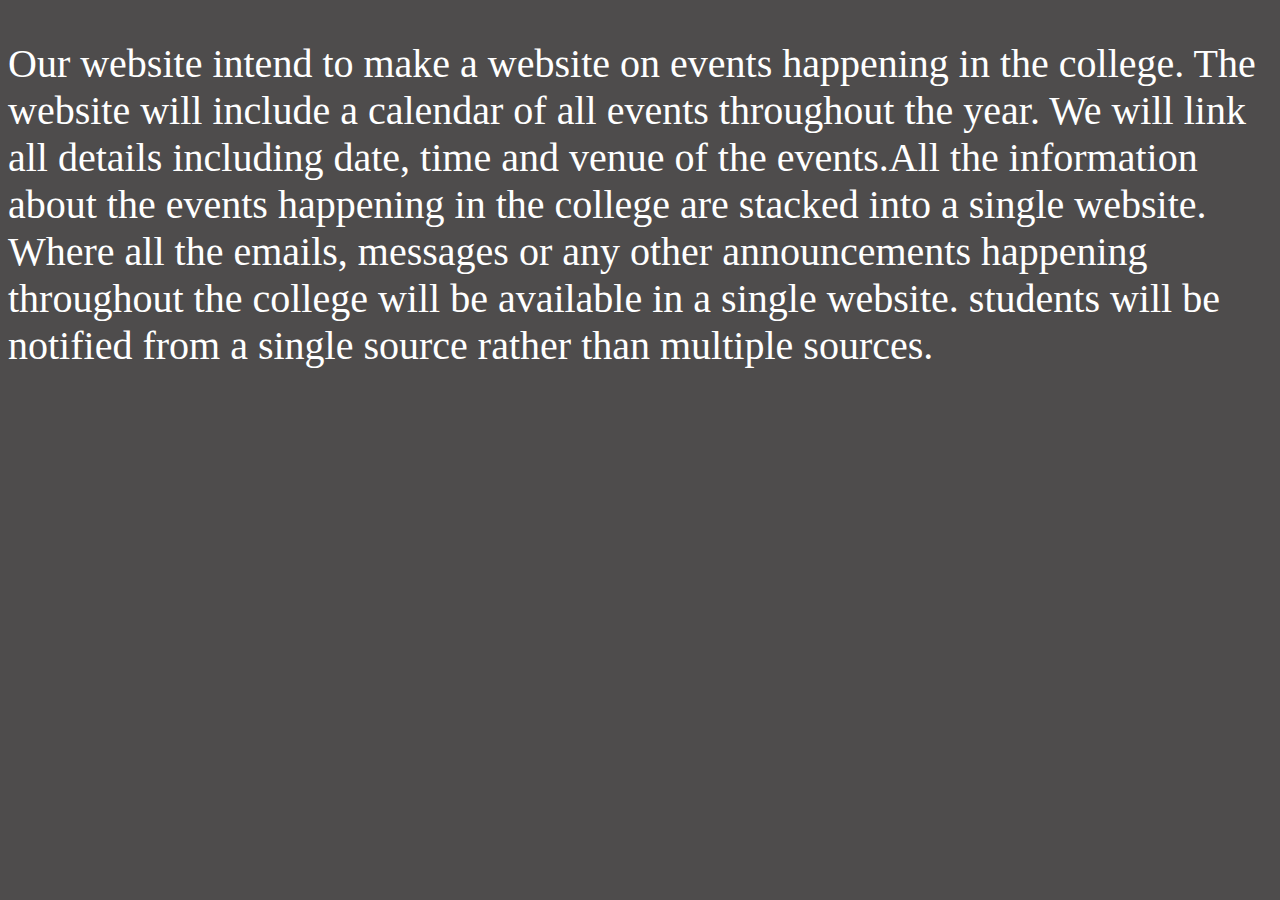
<file: about.html>
<!DOCTYPE html>
<html>
    <head>
        <title>Events Happening in college</title>
        <style>
            *{
               background-color: rgb(78, 76, 76);
            }
            .main{
                
            }
        </style>
    </head>
    <body>
        <div class="main">
            <p style="font-size: 40px; color: white;">
                Our website intend to make a website on events happening in the college. 
                The website will include a calendar of all events throughout the year. 
                We will link all details including date, time and venue of the events.​
                All the information about the events happening in the college are stacked into a single website. Where all the emails, 
                messages or any other announcements happening throughout the college will be available in a single website. 
                students will be notified from a single source rather than multiple sources.​
            </p>

        </div>
    </body>
</html>
</file>
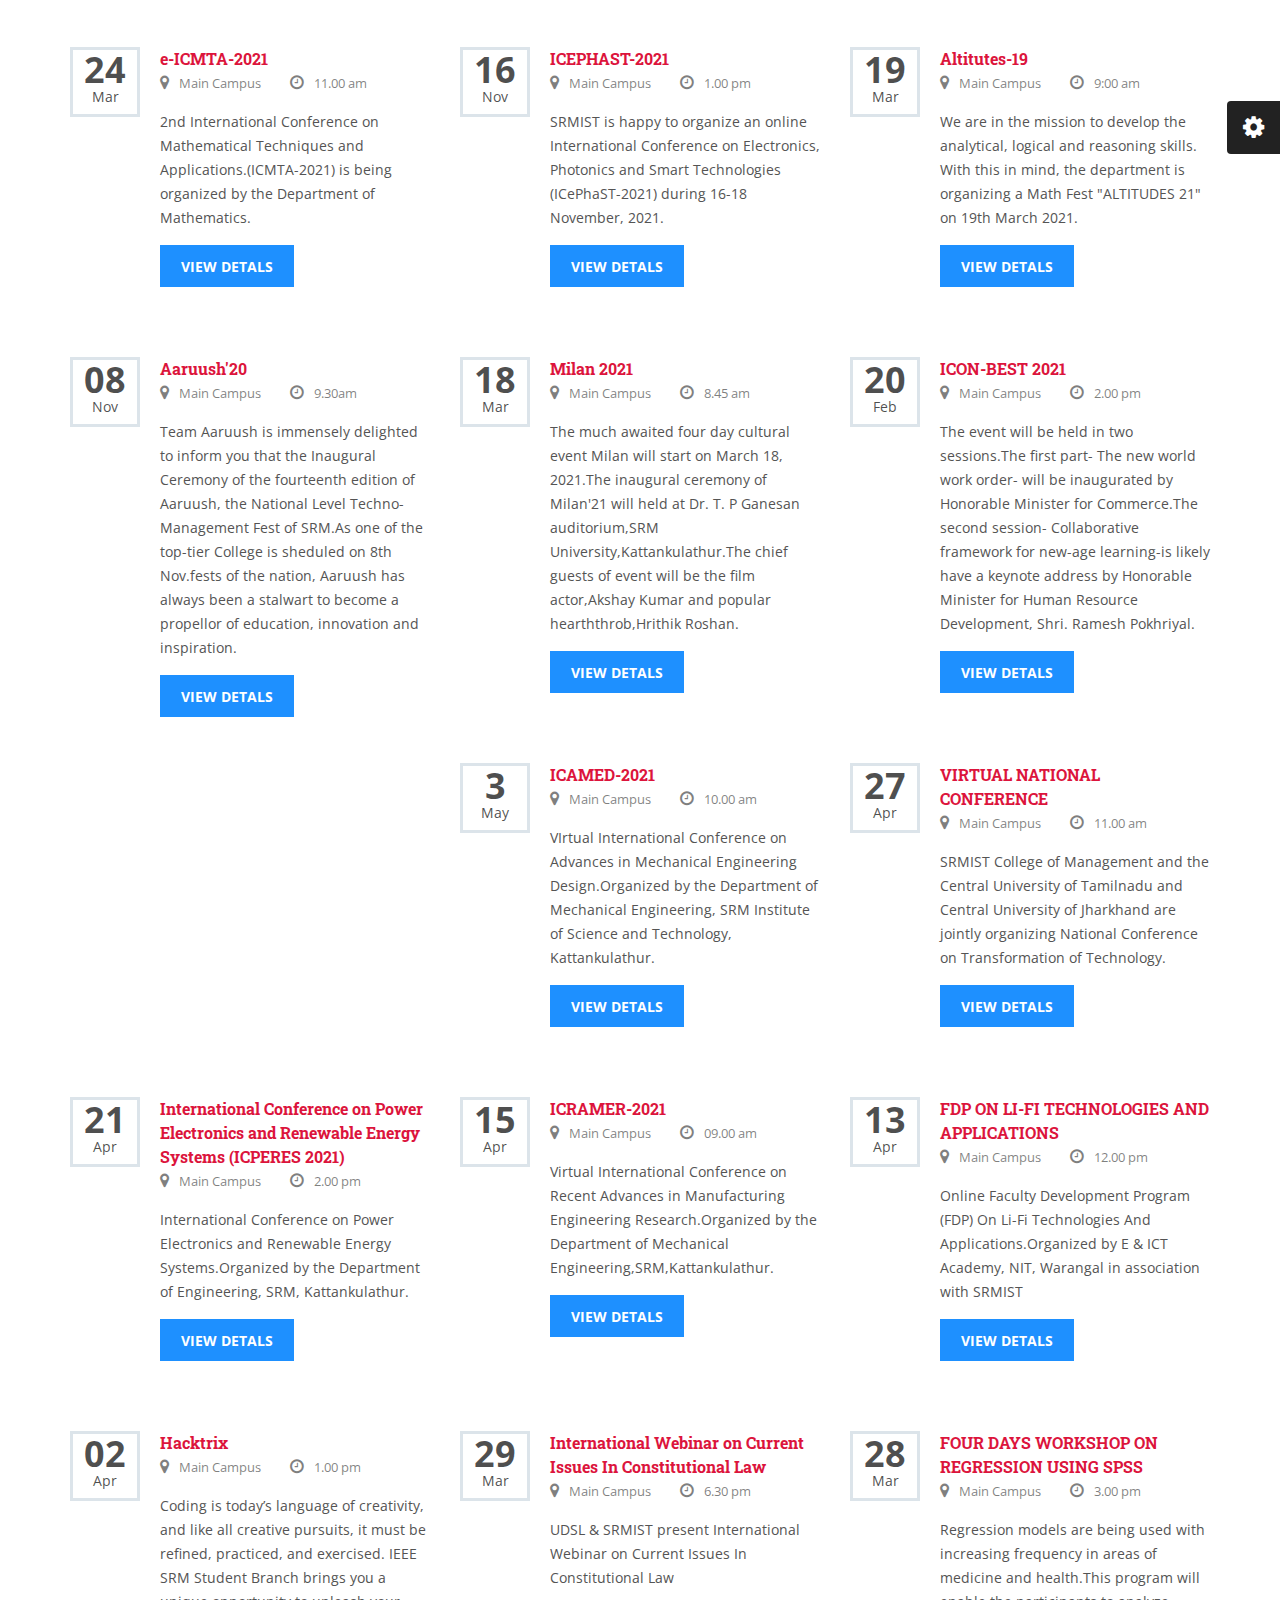
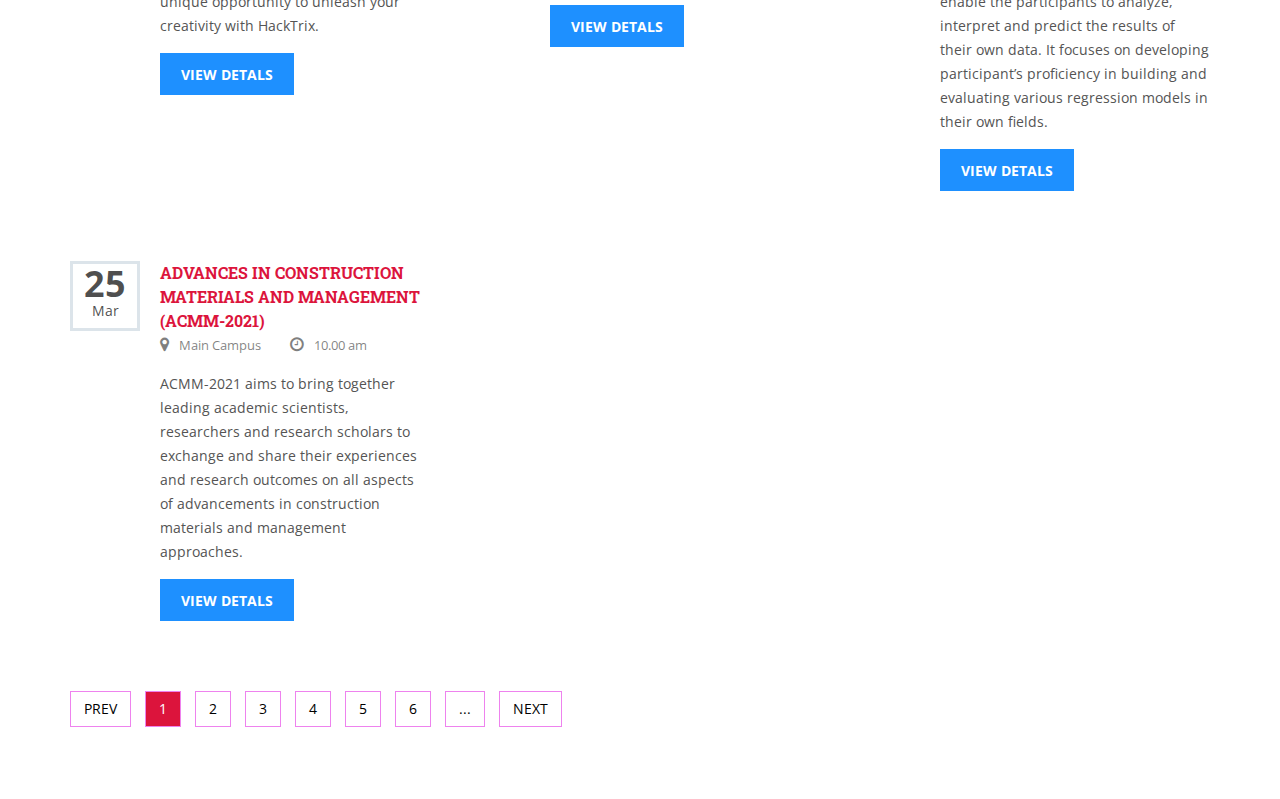
<file: calendar.html>
<!DOCTYPE html>
<html lang="en">

<!-- Mirrored from themes.iamabdus.com/royal/1.3/events-3col.html by HTTrack Website Copier/3.x [XR&CO'2014], Thu, 07 Dec 2017 13:43:06 GMT -->
<!-- Added by HTTrack --><meta http-equiv="content-type" content="text/html;charset=utf-8" /><!-- /Added by HTTrack -->
<head>
  <meta charset="utf-8">
  <meta http-equiv="X-UA-Compatible" content="IE=edge">
  <meta name="viewport" content="width=device-width, initial-scale=1">
  <title>Events - Rock College</title>

  <!-- PLUGINS CSS STYLE -->
  <link rel="icon" type="image/png" href="img/favicon.png">
  <link href="plugins/bootstrap/css/bootstrap.min.css" rel="stylesheet">
  <link rel="stylesheet" href="plugins/selectbox/select_option1.css">
  <link rel="stylesheet" href="plugins/font-awesome/css/font-awesome.min.css">
  <link rel="stylesheet" href="plugins/flexslider/flexslider.css" type="text/css" media="screen" />
  <link rel="stylesheet" href="plugins/calender/fullcalendar.min.css">
  <link rel="stylesheet" href="plugins/animate.css">
  <link rel="stylesheet" href="plugins/pop-up/magnific-popup.css">
  <link rel="stylesheet" type="text/css" href="plugins/rs-plugin/css/settings.css" media="screen">
  <link rel="stylesheet" type="text/css" href="plugins/owl-carousel/owl.carousel.css" media="screen">

  <!-- GOOGLE FONT -->
  <link href='https://fonts.googleapis.com/css?family=Open+Sans:400,600,600italic,400italic,700' rel='stylesheet' type='text/css'>
  <link href='https://fonts.googleapis.com/css?family=Roboto+Slab:400,700' rel='stylesheet' type='text/css'>

  <!-- CUSTOM CSS -->
  <link rel="stylesheet" href="css/style.css">
  <link rel="stylesheet" href="css/default.css" id="option_color">

  <!-- HTML5 shim and Respond.js for IE8 support of HTML5 elements and media queries -->
  <!-- WARNING: Respond.js doesn't work if you view the page via file:// -->
  <!--[if lt IE 9]>
  <script src="https://oss.maxcdn.com/html5shiv/3.7.2/html5shiv.min.js"></script>
  <script src="https://oss.maxcdn.com/respond/1.4.2/respond.min.js"></script>
  <![endif]-->
</head>
<body class="body-wrapper">

  <div class="main_wrapper">

   
    

    <div class="mainContent clearfix">
      <div class="container">

        <div class="upcoming_events event-col">
          <div class="row clearfix">

            <div class="col-xs-6 col-sm-4">
              <div class="related_post_sec single_post">
                <span class="date-wrapper">
                  <span class="date"><span>24</span>Mar</span>
                </span>
                <div class="rel_right">
                  <h4><font color="dodgerblue"><b style="color:crimson;">e-ICMTA-2021</b></font></h4>
                  <div class="meta">
                    <span class="place"><i class="fa fa-map-marker"></i>Main Campus</span>
                    <span class="event-time"><i class="fa fa-clock-o"></i>11.00 am</span>
                  </div>
                  <p>2nd International Conference on Mathematical Techniques and Applications.(ICMTA-2021) is being organized by the Department of Mathematics.</p>
                  <a href="#" class="btn btn-default commonBtn">view Detals</a>
                </div>
              </div>
            </div>

            <div class="col-xs-6 col-sm-4">
              <div class="related_post_sec single_post">
                <span class="date-wrapper">
                  <span class="date"><span>16</span>Nov</span>
                </span>
                <div class="rel_right">
                  <h4><font color="dodgerblue"><b style="color:crimson">ICEPHAST-2021</b></font></h4>
                  <div class="meta">
                    <span class="place"><i class="fa fa-map-marker"></i>Main Campus</span>
                    <span class="event-time"><i class="fa fa-clock-o"></i>1.00 pm</span>
                  </div>
                  <p>SRMIST is happy to organize an online International Conference on Electronics, Photonics and Smart Technologies (ICePhaST-2021) during 16-18 November, 2021.</p>
                  <a href="#" class="btn btn-default commonBtn">view Detals</a>
                </div>
              </div>
            </div>

            <div class="col-xs-6 col-sm-4">
              <div class="related_post_sec single_post">
                <span class="date-wrapper">
                  <span class="date"><span>19</span>Mar</span>
                </span>
                <div class="rel_right">
                  <h4><font color="dodgerblue"><b style="color:crimson">Altitutes-19</b></font></h4>
                  <div class="meta">
                    <span class="place"><i class="fa fa-map-marker"></i>Main Campus</span>
                    <span class="event-time"><i class="fa fa-clock-o"></i>9:00 am</span>
                  </div>
                  <p>We are in the mission to develop the analytical, logical and reasoning skills. With this in mind, the department is organizing a Math Fest "ALTITUDES 21" on 19th March 2021.</p>
                  <a href="#" class="btn btn-default commonBtn">view Detals</a>
                </div>
              </div>
            </div>

            <div class="col-xs-6 col-sm-4">
              <div class="related_post_sec single_post">
                <span class="date-wrapper">
                  <span class="date"><span>08</span>Nov</span>
                </span>
                <div class="rel_right">
                  <h4><font color="dodgerblue"><b style="color:crimson">Aaruush'20</b></font></h4>
                  <div class="meta">
                    <span class="place"><i class="fa fa-map-marker"></i>Main Campus</span>
                    <span class="event-time"><i class="fa fa-clock-o"></i>9.30am</span>
                  </div>
                  <p>Team Aaruush is immensely delighted to inform you that the Inaugural Ceremony of the fourteenth edition of Aaruush, the National Level Techno-Management Fest of SRM.As one of the top-tier College is sheduled on 8th Nov.fests of the nation, Aaruush has always been a stalwart to become a propellor of education, innovation and inspiration.</p>
                  <a href="#" class="btn btn-default commonBtn">view Detals</a>
                </div>
              </div>
            </div>

            <div class="col-xs-6 col-sm-4">
              <div class="related_post_sec single_post">
                <span class="date-wrapper">
                  <span class="date"><span>18</span>Mar</span>
                </span>
                <div class="rel_right">
                     <h4><font color="dodgerblue"><b style="color:crimson">Milan 2021</b></font></h4>
                  <div class="meta">
                    <span class="place"><i class="fa fa-map-marker"></i>Main Campus</span>
                    <span class="event-time"><i class="fa fa-clock-o"></i>8.45 am</span>
                  </div>
                  <p>The much awaited four day cultural event Milan will start on March 18, 2021.The inaugural ceremony of Milan'21 will held at Dr. T. P Ganesan auditorium,SRM University,Kattankulathur.The chief guests of event will be the film actor,Akshay Kumar and popular hearththrob,Hrithik Roshan.</p>
                  <a href="#" class="btn btn-default commonBtn">view Detals</a>
                </div>
              </div>
            </div>

            <div class="col-xs-6 col-sm-4">
              <div class="related_post_sec single_post">
                <span class="date-wrapper">
                  <span class="date"><span>20</span>Feb</span>
                </span>
                <div class="rel_right">
                  <h4><font color="dodgerblue"><b style="color:crimson">ICON-BEST 2021</b></font></h4>
                  <div class="meta">
                    <span class="place"><i class="fa fa-map-marker"></i>Main Campus</span>
                    <span class="event-time"><i class="fa fa-clock-o"></i>2.00 pm</span>
                  </div>
                  <p>The event will be held in two sessions.The first part- The new world work order- will be inaugurated by Honorable Minister for Commerce.The second session- Collaborative framework for new-age learning-is likely have a keynote address by Honorable Minister for Human Resource Development, Shri. Ramesh Pokhriyal. </p>
                  <a href="#" class="btn btn-default commonBtn">view Detals</a>
                </div>
              </div>
            </div>

            <div class="col-xs-6 col-sm-4">
              <div class="related_post_sec single_post">
                <span class="date-wrapper">
                  <span class="date"><span>3</span>May</span>
                </span>
                <div class="rel_right">
                  <h4><font color="dodgerblue"><b style="color: crimson;">ICAMED-2021</b></font></h4>
                  <div class="meta">
                    <span class="place"><i class="fa fa-map-marker"></i>Main Campus</span>
                    <span class="event-time"><i class="fa fa-clock-o"></i>10.00 am</span>
                  </div>
                  <p>VIrtual International Conference on Advances in Mechanical Engineering Design.Organized by the Department of Mechanical Engineering, SRM Institute of Science and Technology, Kattankulathur.</p>
                  <a href="#" class="btn btn-default commonBtn">view Detals</a>
                </div>
              </div>
            </div>

            <div class="col-xs-6 col-sm-4">
              <div class="related_post_sec single_post">
                <span class="date-wrapper">
                  <span class="date"><span>27</span>Apr</span>
                </span>
                <div class="rel_right">
                  <h4><font color="dodgerblue"><b style="color:crimson">VIRTUAL NATIONAL CONFERENCE</b></font></h4>
                  <div class="meta">
                    <span class="place"><i class="fa fa-map-marker"></i>Main Campus</span>
                    <span class="event-time"><i class="fa fa-clock-o"></i>11.00 am</span>
                  </div>
                  <p>SRMIST College of Management and the Central University of Tamilnadu and Central University of Jharkhand are jointly organizing National Conference on Transformation of Technology.</p>
                  <a href="#" class="btn btn-default commonBtn">view Detals</a>
                </div>
              </div>
            </div>

            <div class="col-xs-6 col-sm-4">
              <div class="related_post_sec single_post">
                <span class="date-wrapper">
                  <span class="date"><span>21</span>Apr</span>
                </span>
                <div class="rel_right">
                  <h4><font color="dodgerblue"><b style="color:crimson">International Conference on Power Electronics and Renewable Energy Systems (ICPERES 2021)</b></font></h4>
                  <div class="meta">
                    <span class="place"><i class="fa fa-map-marker"></i>Main Campus</span>
                    <span class="event-time"><i class="fa fa-clock-o"></i>2.00 pm</span>
                  </div>
                  <p>International Conference on Power Electronics and Renewable Energy Systems.Organized by the Department of  Engineering, SRM, Kattankulathur.</p>
                  <a href="#" class="btn btn-default commonBtn">view Detals</a>
                </div>
              </div>
            </div> 

            <div class="col-xs-6 col-sm-4">
              <div class="related_post_sec single_post">
                <span class="date-wrapper">
                  <span class="date"><span>15</span>Apr</span>
                </span>
                <div class="rel_right">
                  <h4><font color="dodgerblue"><b style="color:crimson">ICRAMER-2021</b></font></h4>
                  <div class="meta">
                    <span class="place"><i class="fa fa-map-marker"></i>Main Campus</span>
                    <span class="event-time"><i class="fa fa-clock-o"></i>09.00 am</span>
                  </div>
                  <p>Virtual International Conference on Recent Advances in Manufacturing Engineering Research.Organized by the Department of Mechanical Engineering,SRM,Kattankulathur.</p>
                  <a href="#" class="btn btn-default commonBtn">view Detals</a>
                </div>
              </div>
            </div>

            <div class="col-xs-6 col-sm-4">
              <div class="related_post_sec single_post">
                <span class="date-wrapper">
                  <span class="date"><span>13</span>Apr</span>
                </span>
                <div class="rel_right">
                  <h4><font color="dodgerblue"><b style="color:crimson">FDP ON LI-FI TECHNOLOGIES AND APPLICATIONS</b></font></h4>
                  <div class="meta">
                    <span class="place"><i class="fa fa-map-marker"></i>Main Campus</span>
                    <span class="event-time"><i class="fa fa-clock-o"></i>12.00 pm</span>
                  </div>
                  <p>Online Faculty Development Program (FDP) On Li-Fi Technologies And Applications.Organized by E & ICT Academy, NIT, Warangal in association with SRMIST</p>
                  <a href="#" class="btn btn-default commonBtn">view Detals</a>
                </div>
              </div>
            </div>

            <div class="col-xs-6 col-sm-4">
              <div class="related_post_sec single_post">
                <span class="date-wrapper">
                  <span class="date"><span>02</span>Apr</span>
                </span>
                <div class="rel_right">
                  <h4><font color="dodgerblue"><b style="color:crimson">Hacktrix</b></font></h4>
                  <div class="meta">
                    <span class="place"><i class="fa fa-map-marker"></i>Main Campus</span>
                    <span class="event-time"><i class="fa fa-clock-o"></i>1.00 pm</span>
                  </div>
                  <p>Coding is today’s language of creativity, and like all creative pursuits, it must be refined, practiced, and exercised. IEEE SRM Student Branch brings you a unique opportunity to unleash your creativity with HackTrix.</p>
                  <a href="#" class="btn btn-default commonBtn">view Detals</a>
                </div>
              </div>
            </div>

            <div class="col-xs-6 col-sm-4">
              <div class="related_post_sec single_post">
                <span class="date-wrapper">
                  <span class="date"><span>29</span>Mar</span>
                </span>
                <div class="rel_right">
                  <h4><font color="dodgerblue"><b style="color:crimson">International Webinar on Current Issues In Constitutional Law</b></font></h4>
                  <div class="meta">
                    <span class="place"><i class="fa fa-map-marker"></i>Main Campus</span>
                    <span class="event-time"><i class="fa fa-clock-o"></i>6.30 pm</span>
                  </div>
                  <p>UDSL & SRMIST present International Webinar on Current Issues In Constitutional Law</p>
                  <a href="#" class="btn btn-default commonBtn">view Detals</a>
                </div>
              </div>
            </div>

            <div class="col-xs-6 col-sm-4">
              <div class="related_post_sec single_post">
                <span class="date-wrapper">
                  <span class="date"><span>28</span>Mar</span>
                </span>
                <div class="rel_right">
                  <h4><font color="dodgerblue"><b style="color: crimson;">FOUR DAYS WORKSHOP ON REGRESSION USING SPSS</b></font></h4>
                  <div class="meta">
                    <span class="place"><i class="fa fa-map-marker"></i>Main Campus</span>
                    <span class="event-time"><i class="fa fa-clock-o"></i>3.00 pm</span>
                  </div>
                  <p>Regression models are being used with increasing frequency in areas of medicine and health.This program will enable the participants to analyze, interpret and predict the results of their own data. It focuses on developing participant’s proficiency in building and evaluating various regression models in their own fields.</p>
                  <a href="#" class="btn btn-default commonBtn">view Detals</a>
                </div>
              </div>
            </div>

            <div class="col-xs-6 col-sm-4">
              <div class="related_post_sec single_post">
                <span class="date-wrapper">
                  <span class="date"><span>25</span>Mar</span>
                </span>
                <div class="rel_right">
                  <h4><font color="dodgerblue"><b style="color: crimson;">ADVANCES IN CONSTRUCTION MATERIALS AND MANAGEMENT (ACMM-2021)</b></font></h4>
                  <div class="meta">
                    <span class="place"><i class="fa fa-map-marker"></i>Main Campus</span>
                    <span class="event-time"><i class="fa fa-clock-o"></i>10.00 am</span>
                  </div>
                  <p>ACMM-2021 aims to bring together leading academic scientists, researchers and research scholars to exchange and share their experiences and research outcomes on all aspects of advancements in construction materials and management approaches.</p>
                  <a href="#" class="btn btn-default commonBtn">view Detals</a>
                </div>
              </div>
            </div>

          </div><!-- row clearfix -->
        </div>
        <ul class="pagination">
          <li>
            <a aria-label="Previous" href="#">
            <span aria-hidden="true">Prev</span>
            </a>
          </li>
          <li class="active"><a href="events-3col.html">1</a></li>
          <li><a href="#">2</a></li>
          <li><a href="#">3</a></li>
          <li><a href="#">4</a></li>
          <li><a href="#">5</a></li>
          <li><a href="#">6</a></li>
          <li><a href="#">...</a></li>
        
          <li>
            <a aria-label="Next" href="#">
            <span aria-hidden="true">Next</span>
            </a>
          </li>
        </ul>

      </div><!-- container -->
    </div><!-- mainContent -->

    

</div>

<!-- JQUERY SCRIPTS -->
<script src="plugins/jquery/jquery-1.11.1.min.js"></script>
<script src="plugins/bootstrap/js/bootstrap.min.js"></script>
<script src="plugins/flexslider/jquery.flexslider.js"></script>
<script src="plugins/rs-plugin/js/jquery.themepunch.tools.min.js"></script>
<script src="plugins/rs-plugin/js/jquery.themepunch.revolution.min.js"></script>
<script src="plugins/selectbox/jquery.selectbox-0.1.3.min.js"></script>
<script src="plugins/pop-up/jquery.magnific-popup.js"></script>
<script src="plugins/animation/waypoints.min.js"></script>
<script src="plugins/count-up/jquery.counterup.js"></script>
<script src="plugins/animation/wow.min.js"></script>
<script src="plugins/animation/moment.min.js"></script>
<script src="plugins/calender/fullcalendar.min.js"></script>
<script src="plugins/owl-carousel/owl.carousel.js"></script>
<script src="plugins/timer/jquery.syotimer.js"></script>
<script src="plugins/smoothscroll/SmoothScroll.js"></script>
<script src="js/custom.js"></script>

<link href="options/optionswitch.css" rel="stylesheet">
<script src="options/optionswitcher.js"></script>
</body>

<!-- Mirrored from themes.iamabdus.com/royal/1.3/events-3col.html by HTTrack Website Copier/3.x [XR&CO'2014], Thu, 07 Dec 2017 13:43:06 GMT -->
</html>
</file>
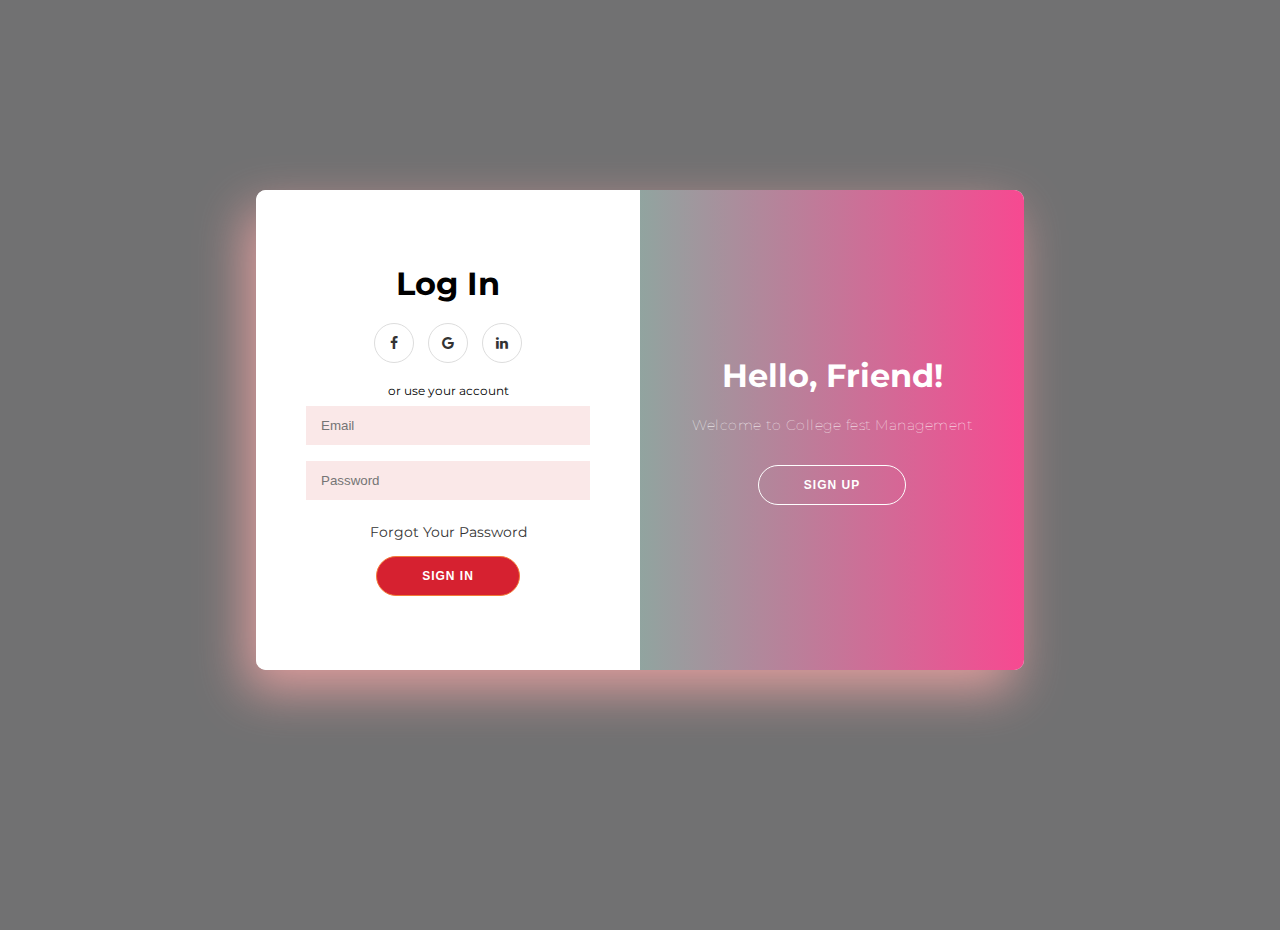
<file: login.html>
<html lang="en">
<head>
    <meta charset="UTF-8">
    <meta http-equiv="X-UA-Compatible" content="IE=edge">
    <meta name="viewport" content="width=device-width, initial-scale=1.0">
    <link rel="stylesheet" href="https://cdnjs.cloudflare.com/ajax/libs/font-awesome/4.7.0/css/font-awesome.min.css">
	<link rel="stylesheet" href="login.css">
</head>
    <title>Document</title>
</head>
<body>
    <div>

    </div>
    <div class="container" id="container">
        <div class="form-container sign-up-container">

            <form action="">
                <h1>Create Account</h1>
                <div class="social-container">
                    <a href="#" class="social"><i class="fa fa-facebook"></i></a>
                    <a href="#" class="social"><i class="fa fa-google"></i></a>
                    <a href="#" class="social"><i class="fa fa-linkedin"></i></a>
                </div>
                <span>or use your email for registration</span>
                <input type="text" name="name" placeholder="Name">
                <input type="email" name="email" placeholder="Email">
                <input type="password" name="password" placeholder="Password">
                <button>SignUp</button>
            </form>
        </div>
        <div class="form-container sign-in-container">
            <form action="#">
                <h1>Log In</h1>
                <div class="social-container">
                    <a href="#" class="social"><i class="fa fa-facebook"></i></a>
                    <a href="#" class="social"><i class="fa fa-google"></i></a>
                    <a href="#" class="social"><i class="fa fa-linkedin"></i></a>
                </div>
                <span>or use your account</span>
                <input type="email" name="email" placeholder="Email">
                <input type="password" name="password" placeholder="Password">
                <a href="#">Forgot Your Password</a>

                <button> Sign In</button>
            </form>
        </div>
        <div class="overlay-container">
            <div class="overlay">
                <div class="overlay-panel overlay-left">
                    <h1>Welcome Back!</h1>
                    <p>To keep connected with us please login with your personal info</p>
                    <button class="ghost" id="signIn"> Log In</button>
                </div>
                <div class="overlay-panel overlay-right">
                    <h1>Hello, Friend!</h1>
                    <p>Welcome to College fest Management</p>
                    <button class="ghost" id="signUp">Sign Up</button>
                </div>
            </div>
        </div>
    </div>

    <script type="text/javascript">
        const signUpButton = document.getElementById('signUp');
        const signInButton = document.getElementById('signIn');
        const container = document.getElementById('container');

        signUpButton.addEventListener('click', () => {
            container.classList.add("right-panel-active");
        });
        signInButton.addEventListener('click', () => {
            container.classList.remove("right-panel-active");
        });
    </script>

    
</body>
</html>
</file>
<file: plugins/selectbox/select_option1.css>
.sbHolder{width:100%;height:42px;float:left;position:relative;font-size:14px;color:#000;font-weight:normal;background:#ffffff;border:1px solid #dcdfe3;}.sbSelector{width:100%;height:42px;position:absolute;top:0;left:0;display:block;line-height:42px;outline:none;overflow:hidden;text-indent:12px;}.sbSelector:link,.sbSelector:visited,.sbSelector:hover{color:#000;outline:none;text-decoration:none;}.sbToggle{width:10px;height:8px;position:absolute;top:17px;right:15px;display:block;outline:none;background:url(../img/home/dropdown_arrow.html) no-repeat;}.sbToggle:hover{}.sbToggleOpen{}.sbToggleOpen:hover{}.sbHolderDisabled{background:none;border:none;}.sbHolderDisabled .sbHolder{}.sbHolderDisabled .sbToggle{}.sbOptions{width:100%!important;position:absolute;right:0px!important;top:32px;padding:0;list-style:none;z-index:1;overflow-y:auto;background:#ffffff;border:1px solid #dcdfe3;max-height:200px!important;margin-top:-1px;}.sbOptions li{padding:0px 0px 0px 0px;}.sbOptions a{display:block;font-size:14px;font-family:'MyriadProSemibold';color:#000000;line-height:16px;outline:none;padding:6px 0px 6px 12px;border-bottom:none;}.sbOptions a:link,.sbOptions a:visited{color:#000000;text-decoration:none;}.sbOptions a:hover{color:#49c32c;}.sbOptions li.last a{border-bottom:none;}.sbOptions .sbDisabled{display:block;color:#484848;padding:0px 0px 0px 0px;border-bottom:none;}.sbOptions .sbGroup{display:block;color:#484848;font-weight:normal;padding:0px 0px 0px 0px;border-bottom:none;}.sbOptions .sbSub{padding-left:0px;}.requerd .sbHolder{border:1px solid #c83157;}.inc-color .sbHolder{border:1px solid #e6e6e6;}.stblk_1 .sbHolder{border:1px solid #e6e6e6;}.stblk_1 .sbOptions{width:96px!important;position:absolute;right:0px!important;top:32px;padding:0;list-style:none;z-index:1;overflow-y:auto;background:#ffffff;border:1px solid #f3f3f3;-webkit-border-radius:5px 5px 5px 5px;-moz-border-radius:5px 5px 5px 5px;border-radius:5px 5px 5px 5px;max-height:inherit!important;}.set_order-rt .sbHolder{border:1px solid #e6e6e6;width:226px;margin-right:0px;}.set_order-rt .sbOptions{width:226px!important;position:absolute;right:0px!important;top:32px;padding:0;list-style:none;z-index:1;overflow-y:auto;background:#ffffff;border:1px solid #f3f3f3;-webkit-border-radius:0 0 5px 5px;-moz-border-radius:0 0 5px 5px;border-radius:0 0 5px 5px;max-height:inherit!important;}.set_order-rt .sbOptions{width:226px!important;position:absolute;right:0px!important;top:32px;padding:0;list-style:none;z-index:1;overflow-y:auto;background:#ffffff;border:1px solid #f3f3f3;-webkit-border-radius:5px 5px 5px 5px;-moz-border-radius:5px 5px 5px 5px;border-radius:5px 5px 5px 5px;max-height:inherit!important;}.set_order-rt .sbSelector{width:225px;height:34px;position:absolute;top:0;left:0;display:block;line-height:34px;outline:none;overflow:hidden;text-indent:20px;}.set_order-rt2 .sbHolder{border:1px solid #e6e6e6;width:226px;}.set_order-rt2 .sbOptions{width:226px!important;position:absolute;right:0px!important;top:32px;padding:0;list-style:none;z-index:1;overflow-y:auto;background:#ffffff;border:1px solid #f3f3f3;-webkit-border-radius:0 0 5px 5px;-moz-border-radius:0 0 5px 5px;border-radius:0 0 5px 5px;max-height:inherit!important;}.set_order-rt2 .sbOptions{width:226px!important;position:absolute;right:0px!important;top:32px;padding:0;list-style:none;z-index:1;overflow-y:auto;background:#ffffff;border:1px solid #f3f3f3;-webkit-border-radius:5px 5px 5px 5px;-moz-border-radius:5px 5px 5px 5px;border-radius:5px 5px 5px 5px;max-height:inherit!important;}.set_order-rt2 .sbSelector{width:225px;height:34px;position:absolute;top:0;left:0;display:block;line-height:34px;outline:none;overflow:hidden;text-indent:20px;}.set_order-rt3 .sbHolder{border:1px solid #e6e6e6;width:183px;}.set_order-rt3 .sbOptions{width:183px!important;position:absolute;right:0px!important;top:32px;padding:0;list-style:none;z-index:1;overflow-y:auto;background:#ffffff;border:1px solid #f3f3f3;-webkit-border-radius:0 0 5px 5px;-moz-border-radius:0 0 5px 5px;border-radius:0 0 5px 5px;max-height:inherit!important;}.set_order-rt3 .sbOptions{width:183px!important;position:absolute;right:0px!important;top:32px;padding:0;list-style:none;z-index:1;overflow-y:auto;background:#ffffff;border:1px solid #f3f3f3;-webkit-border-radius:5px 5px 5px 5px;-moz-border-radius:5px 5px 5px 5px;border-radius:5px 5px 5px 5px;max-height:inherit!important;}.set_order-rt3 .sbSelector{width:180px;height:34px;position:absolute;top:0;left:0;display:block;line-height:34px;outline:none;overflow:hidden;text-indent:20px;}.left_content_blk2.bbq{height:auto;}
</file>
<file: plugins/flexslider/flexslider.css>
@font-face{font-family:'flexslider-icon';src:url('fonts/flexslider-icon.eot');src:url('fonts/flexslider-icond41d.eot?#iefix') format('embedded-opentype'),url('fonts/flexslider-icon.woff') format('woff'),url('fonts/flexslider-icon.ttf') format('truetype'),url('fonts/flexslider-icon.svg#flexslider-icon') format('svg');font-weight:normal;font-style:normal;}.flex-container a:hover,.flex-slider a:hover{outline:none;}.slides,.slides>li,.flex-control-nav,.flex-direction-nav{margin:0;padding:0;list-style:none;}.flex-pauseplay span{text-transform:capitalize;}.flexslider{margin:0;padding:0;}.flexslider .slides>li{display:none;-webkit-backface-visibility:hidden;}.flexslider .slides img{width:100%;display:block;}.flexslider .slides:after{content:"\0020";display:block;clear:both;visibility:hidden;line-height:0;height:0;}html[xmlns] .flexslider .slides{display:block;}* html .flexslider .slides{height:1%;}.no-js .flexslider .slides>li:first-child{display:block;}.flexslider{margin:0 0 60px;background:#fff;border:4px solid #fff;position:relative;zoom:1;-webkit-border-radius:4px;-moz-border-radius:4px;border-radius:4px;-webkit-box-shadow:'' 0 1px 4px rgba(0,0,0,0.2);-moz-box-shadow:'' 0 1px 4px rgba(0,0,0,0.2);-o-box-shadow:'' 0 1px 4px rgba(0,0,0,0.2);box-shadow:'' 0 1px 4px rgba(0,0,0,0.2);}.flexslider .slides{zoom:1;}.flexslider .slides img{height:auto;-moz-user-select:none;}.flex-viewport{max-height:2000px;-webkit-transition:all 1s ease;-moz-transition:all 1s ease;-ms-transition:all 1s ease;-o-transition:all 1s ease;transition:all 1s ease;}.loading .flex-viewport{max-height:300px;}.carousel li{margin-right:5px;}.flex-direction-nav{*height:0;}.flex-direction-nav a{text-decoration:none;display:block;width:40px;height:40px;margin:-20px 0 0;position:absolute;top:50%;z-index:10;overflow:hidden;opacity:0;cursor:pointer;color:rgba(0,0,0,0.8);text-shadow:1px 1px 0 rgba(255,255,255,0.3);-webkit-transition:all 0.3s ease-in-out;-moz-transition:all 0.3s ease-in-out;-ms-transition:all 0.3s ease-in-out;-o-transition:all 0.3s ease-in-out;transition:all 0.3s ease-in-out;}.flex-direction-nav a:before{font-family:"flexslider-icon";font-size:40px;display:inline-block;content:'\f001';color:rgba(0,0,0,0.8);text-shadow:1px 1px 0 rgba(255,255,255,0.3);}.flex-direction-nav a.flex-next:before{content:'\f002';}.flex-direction-nav .flex-prev{left:-50px;}.flex-direction-nav .flex-next{right:-50px;text-align:right;}.flexslider:hover .flex-direction-nav .flex-prev{opacity:0.7;left:10px;}.flexslider:hover .flex-direction-nav .flex-prev:hover{opacity:1;}.flexslider:hover .flex-direction-nav .flex-next{opacity:0.7;right:10px;}.flexslider:hover .flex-direction-nav .flex-next:hover{opacity:1;}.flex-direction-nav .flex-disabled{opacity:0!important;filter:alpha(opacity=0);cursor:default;z-index:-1;}.flex-pauseplay a{display:block;width:20px;height:20px;position:absolute;bottom:5px;left:10px;opacity:0.8;z-index:10;overflow:hidden;cursor:pointer;color:#000;}.flex-pauseplay a:before{font-family:"flexslider-icon";font-size:20px;display:inline-block;content:'\f004';}.flex-pauseplay a:hover{opacity:1;}.flex-pauseplay a.flex-play:before{content:'\f003';}.flex-control-nav{width:100%;position:absolute;bottom:-40px;text-align:center;}.flex-control-nav li{margin:0 6px;display:inline-block;zoom:1;*display:inline;}.flex-control-paging li a{width:11px;height:11px;display:block;background:#666;background:rgba(0,0,0,0.5);cursor:pointer;text-indent:-9999px;-webkit-box-shadow:inset 0 0 3px rgba(0,0,0,0.3);-moz-box-shadow:inset 0 0 3px rgba(0,0,0,0.3);-o-box-shadow:inset 0 0 3px rgba(0,0,0,0.3);box-shadow:inset 0 0 3px rgba(0,0,0,0.3);-webkit-border-radius:20px;-moz-border-radius:20px;border-radius:20px;}.flex-control-paging li a:hover{background:#333;background:rgba(0,0,0,0.7);}.flex-control-paging li a.flex-active{background:#000;background:rgba(0,0,0,0.9);cursor:default;}.flex-control-thumbs{margin:5px 0 0;position:static;overflow:hidden;}.flex-control-thumbs li{width:25%;float:left;margin:0;}.flex-control-thumbs img{width:100%;height:auto;display:block;opacity:.7;cursor:pointer;-moz-user-select:none;-webkit-transition:all 1s ease;-moz-transition:all 1s ease;-ms-transition:all 1s ease;-o-transition:all 1s ease;transition:all 1s ease;}.flex-control-thumbs img:hover{opacity:1;}.flex-control-thumbs .flex-active{opacity:1;cursor:default;}@media screen and (max-width: 860px) {.flex-direction-nav .flex-prev{opacity:1;left:10px;}.flex-direction-nav .flex-next{opacity:1;right:10px;}}
</file>
<file: plugins/rs-plugin/css/settings.css>
.tp-static-layers{position:absolute;z-index:505;top:0px;left:0px}.tp-hide-revslider,.tp-caption.tp-hidden-caption{visibility:hidden!important;display:none!important}.tp-caption{z-index:1;white-space:nowrap}.tp-caption-demo .tp-caption{position:relative!important;display:inline-block;margin-bottom:10px;margin-right:20px!important}.tp-caption.whitedivider3px{color:#000000;text-shadow:none;background-color:rgb(255,255,255);background-color:rgba(255,255,255,1);text-decoration:none;min-width:408px;min-height:3px;background-position:initial initial;background-repeat:initial initial;border-width:0px;border-color:#000000;border-style:none;}.tp-caption.finewide_large_white{color:#ffffff;text-shadow:none;font-size:60px;line-height:60px;font-weight:300;font-family:"Open Sans",sans-serif;background-color:transparent;text-decoration:none;text-transform:uppercase;letter-spacing:8px;border-width:0px;border-color:rgb(0,0,0);border-style:none;}.tp-caption.whitedivider3px{color:#000000;text-shadow:none;background-color:rgb(255,255,255);background-color:rgba(255,255,255,1);text-decoration:none;font-size:0px;line-height:0;min-width:468px;min-height:3px;border-width:0px;border-color:rgb(0,0,0);border-style:none;}.tp-caption.finewide_medium_white{color:#ffffff;text-shadow:none;font-size:37px;line-height:37px;font-weight:300;font-family:"Open Sans",sans-serif;background-color:transparent;text-decoration:none;text-transform:uppercase;letter-spacing:5px;border-width:0px;border-color:rgb(0,0,0);border-style:none;}.tp-caption.boldwide_small_white{font-size:25px;line-height:25px;font-weight:800;font-family:"Open Sans",sans-serif;color:rgb(255,255,255);text-decoration:none;background-color:transparent;text-shadow:none;text-transform:uppercase;letter-spacing:5px;border-width:0px;border-color:rgb(0,0,0);border-style:none;}.tp-caption.whitedivider3px_vertical{color:#000000;text-shadow:none;background-color:rgb(255,255,255);background-color:rgba(255,255,255,1);text-decoration:none;font-size:0px;line-height:0;min-width:3px;min-height:130px;border-width:0px;border-color:rgb(0,0,0);border-style:none;}.tp-caption.finewide_small_white{color:#ffffff;text-shadow:none;font-size:25px;line-height:25px;font-weight:300;font-family:"Open Sans",sans-serif;background-color:transparent;text-decoration:none;text-transform:uppercase;letter-spacing:5px;border-width:0px;border-color:rgb(0,0,0);border-style:none;}.tp-caption.finewide_verysmall_white_mw{font-size:13px;line-height:25px;font-weight:400;font-family:"Open Sans",sans-serif;color:#ffffff;text-decoration:none;background-color:transparent;text-shadow:none;text-transform:uppercase;letter-spacing:5px;max-width:470px;white-space:normal!important;border-width:0px;border-color:rgb(0,0,0);border-style:none;}.tp-caption.lightgrey_divider{text-decoration:none;background-color:rgb(235,235,235);background-color:rgba(235,235,235,1);width:370px;height:3px;background-position:initial initial;background-repeat:initial initial;border-width:0px;border-color:rgb(34,34,34);border-style:none;}.tp-caption.finewide_large_white{color:#FFF;text-shadow:none;font-size:60px;line-height:60px;font-weight:300;font-family:"Open Sans",sans-serif;background-color:rgba(0,0,0,0);text-decoration:none;text-transform:uppercase;letter-spacing:8px;border-width:0px;border-color:#000;border-style:none;}.tp-caption.finewide_medium_white{color:#FFF;text-shadow:none;font-size:34px;line-height:34px;font-weight:300;font-family:"Open Sans",sans-serif;background-color:rgba(0,0,0,0);text-decoration:none;text-transform:uppercase;letter-spacing:5px;border-width:0px;border-color:#000;border-style:none;}.tp-caption.huge_red{position:absolute;color:rgb(223,75,107);font-weight:400;font-size:150px;line-height:130px;font-family:'Oswald',sans-serif;margin:0px;border-width:0px;border-style:none;white-space:nowrap;background-color:rgb(45,49,54);padding:0px;}.tp-caption.middle_yellow{position:absolute;color:rgb(251,213,114);font-weight:600;font-size:50px;line-height:50px;font-family:'Open Sans',sans-serif;margin:0px;border-width:0px;border-style:none;white-space:nowrap;}.tp-caption.huge_thin_yellow{position:absolute;color:rgb(251,213,114);font-weight:300;font-size:90px;line-height:90px;font-family:'Open Sans',sans-serif;margin:0px;letter-spacing:20px;border-width:0px;border-style:none;white-space:nowrap;}.tp-caption.big_dark{position:absolute;color:#333;font-weight:700;font-size:70px;line-height:70px;font-family:"Open Sans";margin:0px;border-width:0px;border-style:none;white-space:nowrap;}.tp-caption.medium_dark{position:absolute;color:#333;font-weight:300;font-size:40px;line-height:40px;font-family:"Open Sans";margin:0px;letter-spacing:5px;border-width:0px;border-style:none;white-space:nowrap;}.tp-caption.medium_grey{position:absolute;color:#fff;text-shadow:0px 2px 5px rgba(0,0,0,0.5);font-weight:700;font-size:20px;line-height:20px;font-family:Arial;padding:2px 4px;margin:0px;border-width:0px;border-style:none;background-color:#888;white-space:nowrap;}.tp-caption.small_text{position:absolute;color:#fff;text-shadow:0px 2px 5px rgba(0,0,0,0.5);font-weight:700;font-size:14px;line-height:20px;font-family:Arial;margin:0px;border-width:0px;border-style:none;white-space:nowrap;}.tp-caption.medium_text{position:absolute;color:#fff;text-shadow:0px 2px 5px rgba(0,0,0,0.5);font-weight:700;font-size:20px;line-height:20px;font-family:Arial;margin:0px;border-width:0px;border-style:none;white-space:nowrap;}.tp-caption.large_bold_white_25{font-size:55px;line-height:65px;font-weight:700;font-family:"Open Sans";color:#fff;text-decoration:none;background-color:transparent;text-align:center;text-shadow:#000 0px 5px 10px;border-width:0px;border-color:rgb(255,255,255);border-style:none;}.tp-caption.medium_text_shadow{font-size:25px;line-height:25px;font-weight:600;font-family:"Open Sans";color:#fff;text-decoration:none;background-color:transparent;text-align:center;text-shadow:#000 0px 5px 10px;border-width:0px;border-color:rgb(255,255,255);border-style:none;}.tp-caption.large_text{position:absolute;color:#fff;text-shadow:0px 2px 5px rgba(0,0,0,0.5);font-weight:700;font-size:40px;line-height:40px;font-family:Arial;margin:0px;border-width:0px;border-style:none;white-space:nowrap;}.tp-caption.medium_bold_grey{font-size:30px;line-height:30px;font-weight:800;font-family:"Open Sans";color:rgb(102,102,102);text-decoration:none;background-color:transparent;text-shadow:none;margin:0px;padding:1px 4px 0px;border-width:0px;border-color:rgb(255,214,88);border-style:none;}.tp-caption.very_large_text{position:absolute;color:#fff;text-shadow:0px 2px 5px rgba(0,0,0,0.5);font-weight:700;font-size:60px;line-height:60px;font-family:Arial;margin:0px;border-width:0px;border-style:none;white-space:nowrap;letter-spacing:-2px;}.tp-caption.very_big_white{position:absolute;color:#fff;text-shadow:none;font-weight:800;font-size:60px;line-height:60px;font-family:Arial;margin:0px;border-width:0px;border-style:none;white-space:nowrap;padding:0px 4px;padding-top:1px;background-color:#000;}.tp-caption.very_big_black{position:absolute;color:#000;text-shadow:none;font-weight:700;font-size:60px;line-height:60px;font-family:Arial;margin:0px;border-width:0px;border-style:none;white-space:nowrap;padding:0px 4px;padding-top:1px;background-color:#fff;}.tp-caption.modern_medium_fat{position:absolute;color:#000;text-shadow:none;font-weight:800;font-size:24px;line-height:20px;font-family:"Open Sans",sans-serif;margin:0px;border-width:0px;border-style:none;white-space:nowrap;}.tp-caption.modern_medium_fat_white{position:absolute;color:#fff;text-shadow:none;font-weight:800;font-size:24px;line-height:20px;font-family:"Open Sans",sans-serif;margin:0px;border-width:0px;border-style:none;white-space:nowrap;}.tp-caption.modern_medium_light{position:absolute;color:#000;text-shadow:none;font-weight:300;font-size:24px;line-height:20px;font-family:"Open Sans",sans-serif;margin:0px;border-width:0px;border-style:none;white-space:nowrap;}.tp-caption.modern_big_bluebg{position:absolute;color:#fff;text-shadow:none;font-weight:800;font-size:30px;line-height:36px;font-family:"Open Sans",sans-serif;padding:3px 10px;margin:0px;border-width:0px;border-style:none;background-color:#4e5b6c;letter-spacing:0;}.tp-caption.modern_big_redbg{position:absolute;color:#fff;text-shadow:none;font-weight:300;font-size:30px;line-height:36px;font-family:"Open Sans",sans-serif;padding:3px 10px;padding-top:1px;margin:0px;border-width:0px;border-style:none;background-color:#de543e;letter-spacing:0;}.tp-caption.modern_small_text_dark{position:absolute;color:#555;text-shadow:none;font-size:14px;line-height:22px;font-family:Arial;margin:0px;border-width:0px;border-style:none;white-space:nowrap;}.tp-caption.boxshadow{-moz-box-shadow:0px 0px 20px rgba(0,0,0,0.5);-webkit-box-shadow:0px 0px 20px rgba(0,0,0,0.5);box-shadow:0px 0px 20px rgba(0,0,0,0.5);}.tp-caption.black{color:#000;text-shadow:none;}.tp-caption.noshadow{text-shadow:none;}.tp-caption a{color:#ff7302;text-shadow:none;-webkit-transition:all 0.2s ease-out;-moz-transition:all 0.2s ease-out;-o-transition:all 0.2s ease-out;-ms-transition:all 0.2s ease-out;}.tp-caption a:hover{color:#ffa902;}.tp-caption.thinheadline_dark{position:absolute;color:rgba(0,0,0,0.85);text-shadow:none;font-weight:300;font-size:30px;line-height:30px;font-family:"Open Sans";background-color:transparent;}.tp-caption.thintext_dark{position:absolute;color:rgba(0,0,0,0.85);text-shadow:none;font-weight:300;font-size:16px;line-height:26px;font-family:"Open Sans";background-color:transparent;}.tp-caption.medium_bg_red a{color:#fff;text-decoration:none;}.tp-caption.medium_bg_red a:hover{color:#fff;text-decoration:underline;}.tp-caption.smoothcircle{font-size:30px;line-height:75px;font-weight:800;font-family:"Open Sans";color:rgb(255,255,255);text-decoration:none;background-color:rgb(0,0,0);background-color:rgba(0,0,0,0.498039);padding:50px 25px;text-align:center;border-radius:500px 500px 500px 500px;border-width:0px;border-color:rgb(0,0,0);border-style:none;}.tp-caption.largeblackbg{font-size:50px;line-height:70px;font-weight:300;font-family:"Open Sans";color:rgb(255,255,255);text-decoration:none;background-color:rgb(0,0,0);padding:0px 20px 5px;text-shadow:none;border-width:0px;border-color:rgb(255,255,255);border-style:none;}.tp-caption.largepinkbg{position:absolute;color:#fff;text-shadow:none;font-weight:300;font-size:50px;line-height:70px;font-family:"Open Sans";background-color:#db4360;padding:0px 20px;-webkit-border-radius:0px;-moz-border-radius:0px;border-radius:0px;}.tp-caption.largewhitebg{position:absolute;color:#000;text-shadow:none;font-weight:300;font-size:50px;line-height:70px;font-family:"Open Sans";background-color:#fff;padding:0px 20px;-webkit-border-radius:0px;-moz-border-radius:0px;border-radius:0px;}.tp-caption.largegreenbg{position:absolute;color:#fff;text-shadow:none;font-weight:300;font-size:50px;line-height:70px;font-family:"Open Sans";background-color:#67ae73;padding:0px 20px;-webkit-border-radius:0px;-moz-border-radius:0px;border-radius:0px;}.tp-caption.excerpt{font-size:36px;line-height:36px;font-weight:700;font-family:Arial;color:#ffffff;text-decoration:none;background-color:rgba(0,0,0,1);text-shadow:none;margin:0px;letter-spacing:-1.5px;padding:1px 4px 0px 4px;width:150px;white-space:normal!important;height:auto;border-width:0px;border-color:rgb(255,255,255);border-style:none;}.tp-caption.large_bold_grey{font-size:60px;line-height:60px;font-weight:800;font-family:"Open Sans";color:rgb(102,102,102);text-decoration:none;background-color:transparent;text-shadow:none;margin:0px;padding:1px 4px 0px;border-width:0px;border-color:rgb(255,214,88);border-style:none;}.tp-caption.medium_thin_grey{font-size:34px;line-height:30px;font-weight:300;font-family:"Open Sans";color:rgb(102,102,102);text-decoration:none;background-color:transparent;padding:1px 4px 0px;text-shadow:none;margin:0px;border-width:0px;border-color:rgb(255,214,88);border-style:none;}.tp-caption.small_thin_grey{font-size:18px;line-height:26px;font-weight:300;font-family:"Open Sans";color:rgb(117,117,117);text-decoration:none;background-color:transparent;padding:1px 4px 0px;text-shadow:none;margin:0px;border-width:0px;border-color:rgb(255,214,88);border-style:none;}.tp-caption.lightgrey_divider{text-decoration:none;background-color:rgba(235,235,235,1);width:370px;height:3px;background-position:initial initial;background-repeat:initial initial;border-width:0px;border-color:rgb(34,34,34);border-style:none;}.tp-caption.large_bold_darkblue{font-size:58px;line-height:60px;font-weight:800;font-family:"Open Sans";color:rgb(52,73,94);text-decoration:none;background-color:transparent;border-width:0px;border-color:rgb(255,214,88);border-style:none;}.tp-caption.medium_bg_darkblue{font-size:20px;line-height:20px;font-weight:800;font-family:"Open Sans";color:rgb(255,255,255);text-decoration:none;background-color:rgb(52,73,94);padding:10px;border-width:0px;border-color:rgb(255,214,88);border-style:none;}.tp-caption.medium_bold_red{font-size:24px;line-height:30px;font-weight:800;font-family:"Open Sans";color:rgb(227,58,12);text-decoration:none;background-color:transparent;padding:0px;border-width:0px;border-color:rgb(255,214,88);border-style:none;}.tp-caption.medium_light_red{font-size:21px;line-height:26px;font-weight:300;font-family:"Open Sans";color:rgb(227,58,12);text-decoration:none;background-color:transparent;padding:0px;border-width:0px;border-color:rgb(255,214,88);border-style:none;}.tp-caption.medium_bg_red{font-size:20px;line-height:20px;font-weight:800;font-family:"Open Sans";color:rgb(255,255,255);text-decoration:none;background-color:rgb(227,58,12);padding:10px;border-width:0px;border-color:rgb(255,214,88);border-style:none;}.tp-caption.medium_bold_orange{font-size:24px;line-height:30px;font-weight:800;font-family:"Open Sans";color:rgb(243,156,18);text-decoration:none;background-color:transparent;border-width:0px;border-color:rgb(255,214,88);border-style:none;}.tp-caption.medium_bg_orange{font-size:20px;line-height:20px;font-weight:800;font-family:"Open Sans";color:rgb(255,255,255);text-decoration:none;background-color:rgb(243,156,18);padding:10px;border-width:0px;border-color:rgb(255,214,88);border-style:none;}.tp-caption.grassfloor{text-decoration:none;background-color:rgba(160,179,151,1);width:4000px;height:150px;border-width:0px;border-color:rgb(34,34,34);border-style:none;}.tp-caption.large_bold_white{font-size:58px;line-height:60px;font-weight:800;font-family:"Open Sans";color:rgb(255,255,255);text-decoration:none;background-color:transparent;border-width:0px;border-color:rgb(255,214,88);border-style:none;}.tp-caption.medium_light_white{font-size:30px;line-height:36px;font-weight:300;font-family:"Open Sans";color:rgb(255,255,255);text-decoration:none;background-color:transparent;padding:0px;border-width:0px;border-color:rgb(255,214,88);border-style:none;}.tp-caption.mediumlarge_light_white{font-size:34px;line-height:40px;font-weight:300;font-family:"Open Sans";color:rgb(255,255,255);text-decoration:none;background-color:transparent;padding:0px;border-width:0px;border-color:rgb(255,214,88);border-style:none;}.tp-caption.mediumlarge_light_white_center{font-size:34px;line-height:40px;font-weight:300;font-family:"Open Sans";color:#ffffff;text-decoration:none;background-color:transparent;padding:0px 0px 0px 0px;text-align:center;border-width:0px;border-color:rgb(255,214,88);border-style:none;}.tp-caption.medium_bg_asbestos{font-size:20px;line-height:20px;font-weight:800;font-family:"Open Sans";color:rgb(255,255,255);text-decoration:none;background-color:rgb(127,140,141);padding:10px;border-width:0px;border-color:rgb(255,214,88);border-style:none;}.tp-caption.medium_light_black{font-size:30px;line-height:36px;font-weight:300;font-family:"Open Sans";color:rgb(0,0,0);text-decoration:none;background-color:transparent;padding:0px;border-width:0px;border-color:rgb(255,214,88);border-style:none;}.tp-caption.large_bold_black{font-size:58px;line-height:60px;font-weight:800;font-family:"Open Sans";color:rgb(0,0,0);text-decoration:none;background-color:transparent;border-width:0px;border-color:rgb(255,214,88);border-style:none;}.tp-caption.mediumlarge_light_darkblue{font-size:34px;line-height:40px;font-weight:300;font-family:"Open Sans";color:rgb(52,73,94);text-decoration:none;background-color:transparent;padding:0px;border-width:0px;border-color:rgb(255,214,88);border-style:none;}.tp-caption.small_light_white{font-size:17px;line-height:28px;font-weight:300;font-family:"Open Sans";color:rgb(255,255,255);text-decoration:none;background-color:transparent;padding:0px;border-width:0px;border-color:rgb(255,214,88);border-style:none;}.tp-caption.roundedimage{border-width:0px;border-color:rgb(34,34,34);border-style:none;}.tp-caption.large_bg_black{font-size:40px;line-height:40px;font-weight:800;font-family:"Open Sans";color:rgb(255,255,255);text-decoration:none;background-color:rgb(0,0,0);padding:10px 20px 15px;border-width:0px;border-color:rgb(255,214,88);border-style:none;}.tp-caption.mediumwhitebg{font-size:30px;line-height:30px;font-weight:300;font-family:"Open Sans";color:rgb(0,0,0);text-decoration:none;background-color:rgb(255,255,255);padding:5px 15px 10px;text-shadow:none;border-width:0px;border-color:rgb(0,0,0);border-style:none;}.tp-caption.medium_bg_orange_new1{font-size:20px;line-height:20px;font-weight:800;font-family:"Open Sans";color:rgb(255,255,255);text-decoration:none;background-color:rgb(243,156,18);padding:10px;border-width:0px;border-color:rgb(255,214,88);border-style:none;}.tp-caption.boxshadow{-moz-box-shadow:0px 0px 20px rgba(0,0,0,0.5);-webkit-box-shadow:0px 0px 20px rgba(0,0,0,0.5);box-shadow:0px 0px 20px rgba(0,0,0,0.5);}.tp-caption.black{color:#000;text-shadow:none;font-weight:300;font-size:19px;line-height:19px;font-family:'Open Sans',sans;}.tp-caption.noshadow{text-shadow:none;}.tp_inner_padding{box-sizing:border-box;-webkit-box-sizing:border-box;-moz-box-sizing:border-box;max-height:none!important;}.tp-caption .frontcorner{width:0;height:0;border-left:40px solid transparent;border-right:0px solid transparent;border-top:40px solid #00A8FF;position:absolute;left:-40px;top:0px;}.tp-caption .backcorner{width:0;height:0;border-left:0px solid transparent;border-right:40px solid transparent;border-bottom:40px solid #00A8FF;position:absolute;right:0px;top:0px;}.tp-caption .frontcornertop{width:0;height:0;border-left:40px solid transparent;border-right:0px solid transparent;border-bottom:40px solid #00A8FF;position:absolute;left:-40px;top:0px;}.tp-caption .backcornertop{width:0;height:0;border-left:0px solid transparent;border-right:40px solid transparent;border-top:40px solid #00A8FF;position:absolute;right:0px;top:0px;}img.tp-slider-alternative-image{width:100%;height:auto;}.tp-simpleresponsive .button{padding:6px 13px 5px;border-radius:3px;-moz-border-radius:3px;-webkit-border-radius:3px;height:30px;cursor:pointer;color:#fff!important;text-shadow:0px 1px 1px rgba(0,0,0,0.6)!important;font-size:15px;line-height:45px!important;background:url(../images/gradient/g30.png) repeat-x top;font-family:arial,sans-serif;font-weight:bold;letter-spacing:-1px;}.tp-simpleresponsive .button.big{color:#fff;text-shadow:0px 1px 1px rgba(0,0,0,0.6);font-weight:bold;padding:9px 20px;font-size:19px;line-height:57px!important;background:url(../images/gradient/g40.png) repeat-x top}.tp-simpleresponsive .purchase:hover,.tp-simpleresponsive .button:hover,.tp-simpleresponsive .button.big:hover{background-position:bottom,15px 11px}@media only screen and (min-width: 768px) and (max-width: 959px) {}@media only screen and (min-width: 480px) and (max-width: 767px) {.tp-simpleresponsive .button{padding:4px 8px 3px;line-height:25px!important;font-size:11px!important;font-weight:normal;}.tp-simpleresponsive a.button{-webkit-transition:none;-moz-transition:none;-o-transition:none;-ms-transition:none;}}@media only screen and (min-width: 0px) and (max-width: 479px) {.tp-simpleresponsive .button{padding:2px 5px 2px;line-height:20px!important;font-size:10px!important}.tp-simpleresponsive a.button{-webkit-transition:none;-moz-transition:none;-o-transition:none;-ms-transition:none;}}.tp-simpleresponsive .button.green,.tp-simpleresponsive .button:hover.green,.tp-simpleresponsive .purchase.green,.tp-simpleresponsive .purchase:hover.green{background-color:#21a117;-webkit-box-shadow:0px 3px 0px 0px #104d0b;-moz-box-shadow:0px 3px 0px 0px #104d0b;box-shadow:0px 3px 0px 0px #104d0b;}.tp-simpleresponsive .button.blue,.tp-simpleresponsive .button:hover.blue,.tp-simpleresponsive .purchase.blue,.tp-simpleresponsive .purchase:hover.blue{background-color:#1d78cb;-webkit-box-shadow:0px 3px 0px 0px #0f3e68;-moz-box-shadow:0px 3px 0px 0px #0f3e68;box-shadow:0px 3px 0px 0px #0f3e68}.tp-simpleresponsive .button.red,.tp-simpleresponsive .button:hover.red,.tp-simpleresponsive .purchase.red,.tp-simpleresponsive .purchase:hover.red{background-color:#cb1d1d;-webkit-box-shadow:0px 3px 0px 0px #7c1212;-moz-box-shadow:0px 3px 0px 0px #7c1212;box-shadow:0px 3px 0px 0px #7c1212}.tp-simpleresponsive .button.orange,.tp-simpleresponsive .button:hover.orange,.tp-simpleresponsive .purchase.orange,.tp-simpleresponsive .purchase:hover.orange{background-color:#ff7700;-webkit-box-shadow:0px 3px 0px 0px #a34c00;-moz-box-shadow:0px 3px 0px 0px #a34c00;box-shadow:0px 3px 0px 0px #a34c00}.tp-simpleresponsive .button.darkgrey,.tp-simpleresponsive .button.grey,.tp-simpleresponsive .button:hover.darkgrey,.tp-simpleresponsive .button:hover.grey,.tp-simpleresponsive .purchase.darkgrey,.tp-simpleresponsive .purchase:hover.darkgrey{background-color:#555;-webkit-box-shadow:0px 3px 0px 0px #222;-moz-box-shadow:0px 3px 0px 0px #222;box-shadow:0px 3px 0px 0px #222}.tp-simpleresponsive .button.lightgrey,.tp-simpleresponsive .button:hover.lightgrey,.tp-simpleresponsive .purchase.lightgrey,.tp-simpleresponsive .purchase:hover.lightgrey{background-color:#888;-webkit-box-shadow:0px 3px 0px 0px #555;-moz-box-shadow:0px 3px 0px 0px #555;box-shadow:0px 3px 0px 0px #555}.fullscreen-container{width:100%;position:relative;padding:0;}.fullwidthbanner-container{width:100%;position:relative;padding:0;overflow:hidden;}.fullwidthbanner-container .fullwidthbanner{width:100%;position:relative;}.tp-simpleresponsive .caption,.tp-simpleresponsive .tp-caption{position:absolute;visibility:hidden;-webkit-font-smoothing:antialiased!important;}.tp-simpleresponsive img{max-width:none}.noFilterClass{filter:none!important;}.tp-bannershadow{position:absolute;margin-left:auto;margin-right:auto;-moz-user-select:none;-khtml-user-select:none;-webkit-user-select:none;-o-user-select:none;}.tp-bannershadow.tp-shadow1{background:url(../assets/shadow1.png) no-repeat;background-size:100% 100%;width:890px;height:60px;bottom:-60px}.tp-bannershadow.tp-shadow2{background:url(../assets/shadow2.png) no-repeat;background-size:100% 100%;width:890px;height:60px;bottom:-60px}.tp-bannershadow.tp-shadow3{background:url(../assets/shadow3.png) no-repeat;background-size:100% 100%;width:890px;height:60px;bottom:-60px}.caption.fullscreenvideo{left:0px;top:0px;position:absolute;width:100%;height:100%}.caption.fullscreenvideo iframe,.caption.fullscreenvideo video{width:100%!important;height:100%!important;display:none}.tp-caption.fullscreenvideo{left:0px;top:0px;position:absolute;width:100%;height:100%}.tp-caption.fullscreenvideo iframe,.tp-caption.fullscreenvideo iframe video{width:100%!important;height:100%!important;display:none}.fullcoveredvideo video,.fullscreenvideo video{background:#000}.fullcoveredvideo .tp-poster{background-position:center center;background-size:cover;width:100%;height:100%;top:0px;left:0px}.html5vid.videoisplaying .tp-poster{display:none}.tp-video-play-button{background:#000;background:rgba(0,0,0,0.3);padding:5px;border-radius:5px;-moz-border-radius:5px;-webkit-border-radius:5px;position:absolute;top:50%;left:50%;font-size:40px;color:#FFF;z-index:3;margin-top:-27px;margin-left:-28px;text-align:center;cursor:pointer;}.html5vid .tp-revstop{width:15px;height:20px;border-left:5px solid #fff;border-right:5px solid #fff;position:relative;margin:10px 20px;box-sizing:border-box;-moz-box-sizing:border-box;-webkit-box-sizing:border-box}.html5vid .tp-revstop{display:none}.html5vid.videoisplaying .revicon-right-dir{display:none}.html5vid.videoisplaying .tp-revstop{display:block}.html5vid.videoisplaying .tp-video-play-button{display:none}.html5vid:hover .tp-video-play-button{display:block}.fullcoveredvideo .tp-video-play-button{display:none!important}.tp-video-controls{position:absolute;bottom:0;left:0;right:0;padding:5px;opacity:0;-webkit-transition:opacity .3s;-moz-transition:opacity .3s;-o-transition:opacity .3s;-ms-transition:opacity .3s;transition:opacity .3s;background-image:linear-gradient(bottom,rgb(0,0,0) 13%,rgb(50,50,50) 100%);background-image:-o-linear-gradient(bottom,rgb(0,0,0) 13%,rgb(50,50,50) 100%);background-image:-moz-linear-gradient(bottom,rgb(0,0,0) 13%,rgb(50,50,50) 100%);background-image:-webkit-linear-gradient(bottom,rgb(0,0,0) 13%,rgb(50,50,50) 100%);background-image:-ms-linear-gradient(bottom,rgb(0,0,0) 13%,rgb(50,50,50) 100%);background-image:-webkit-gradient(linear,left bottom,left top,color-stop(0.13,rgb(0,0,0)),color-stop(1,rgb(50,50,50)));display:table;max-width:100%;overflow:hidden;box-sizing:border-box;-moz-box-sizing:border-box;-webkit-box-sizing:border-box;}.tp-caption:hover .tp-video-controls{opacity:.9;}.tp-video-button{background:rgba(0,0,0,.5);border:0;color:#EEE;-webkit-border-radius:3px;-moz-border-radius:3px;-o-border-radius:3px;border-radius:3px;cursor:pointer;line-height:12px;font-size:12px;color:#fff;padding:0px;margin:0px;outline:none;}.tp-video-button:hover{cursor:pointer;}.tp-video-button-wrap,.tp-video-seek-bar-wrap,.tp-video-vol-bar-wrap{padding:0px 5px;display:table-cell;}.tp-video-seek-bar-wrap{width:80%}.tp-video-vol-bar-wrap{width:20%}.tp-volume-bar,.tp-seek-bar{width:100%;cursor:pointer;outline:none;line-height:12px;margin:0;padding:0;}.tp-dottedoverlay{background-repeat:repeat;width:100%;height:100%;position:absolute;top:0px;left:0px;z-index:4}.tp-dottedoverlay.twoxtwo{background:url(../assets/gridtile.png)}.tp-dottedoverlay.twoxtwowhite{background:url(../assets/gridtile_white.png)}.tp-dottedoverlay.threexthree{background:url(../assets/gridtile_3x3.png)}.tp-dottedoverlay.threexthreewhite{background:url(../assets/gridtile_3x3_white.png)}.tpclear{clear:both}.tp-bullets{z-index:1000;position:absolute;-ms-filter:"progid:DXImageTransform.Microsoft.Alpha(Opacity=100)";-moz-opacity:1;-khtml-opacity:1;opacity:1;-webkit-transition:opacity 0.2s ease-out;-moz-transition:opacity 0.2s ease-out;-o-transition:opacity 0.2s ease-out;-ms-transition:opacity 0.2s ease-out;-webkit-transform:translateZ(5px);}.tp-bullets.hidebullets{-ms-filter:"progid:DXImageTransform.Microsoft.Alpha(Opacity=0)";-moz-opacity:0;-khtml-opacity:0;opacity:0;}.tp-bullets.simplebullets.navbar{border:1px solid #666;border-bottom:1px solid #444;background:url(../assets/boxed_bgtile.png);height:40px;padding:0px 10px;-webkit-border-radius:5px;-moz-border-radius:5px;border-radius:5px}.tp-bullets.simplebullets.navbar-old{background:url(../assets/navigdots_bgtile.png);height:35px;padding:0px 10px;-webkit-border-radius:5px;-moz-border-radius:5px;border-radius:5px}.tp-bullets.simplebullets.round .bullet{cursor:pointer;position:relative;background:url(../assets/bullet.png) no-Repeat top left;width:20px;height:20px;margin-right:0px;float:left;margin-top:0px;margin-left:3px}.tp-bullets.simplebullets.round .bullet.last{margin-right:3px}.tp-bullets.simplebullets.round-old .bullet{cursor:pointer;position:relative;background:url(../assets/bullets.png) no-Repeat bottom left;width:23px;height:23px;margin-right:0px;float:left;margin-top:0px}.tp-bullets.simplebullets.round-old .bullet.last{margin-right:0px}.tp-bullets.simplebullets.square .bullet{cursor:pointer;position:relative;background:url(../assets/bullets2.png) no-Repeat bottom left;width:19px;height:19px;margin-right:0px;float:left;margin-top:0px}.tp-bullets.simplebullets.square .bullet.last{margin-right:0px}.tp-bullets.simplebullets.square-old .bullet{cursor:pointer;position:relative;background:url(../assets/bullets2.png) no-Repeat bottom left;width:19px;height:19px;margin-right:0px;float:left;margin-top:0px}.tp-bullets.simplebullets.square-old .bullet.last{margin-right:0px}.tp-bullets.simplebullets.navbar .bullet{cursor:pointer;position:relative;background:url(../assets/bullet_boxed.png) no-Repeat top left;width:18px;height:19px;margin-right:5px;float:left;margin-top:0px}.tp-bullets.simplebullets.navbar .bullet.first{margin-left:0px!important}.tp-bullets.simplebullets.navbar .bullet.last{margin-right:0px!important}.tp-bullets.simplebullets.navbar-old .bullet{cursor:pointer;position:relative;background:url(../assets/navigdots.png) no-Repeat bottom left;width:15px;height:15px;margin-left:5px!important;margin-right:5px!important;float:left;margin-top:10px}.tp-bullets.simplebullets.navbar-old .bullet.first{margin-left:0px!important}.tp-bullets.simplebullets.navbar-old .bullet.last{margin-right:0px!important}.tp-bullets.simplebullets .bullet:hover,.tp-bullets.simplebullets .bullet.selected{background-position:top left}.tp-bullets.simplebullets.round .bullet:hover,.tp-bullets.simplebullets.round .bullet.selected,.tp-bullets.simplebullets.navbar .bullet:hover,.tp-bullets.simplebullets.navbar .bullet.selected{background-position:bottom left}.tparrows{-ms-filter:"progid:DXImageTransform.Microsoft.Alpha(Opacity=100)";-moz-opacity:1;-khtml-opacity:1;opacity:1;-webkit-transition:opacity 0.2s ease-out;-moz-transition:opacity 0.2s ease-out;-o-transition:opacity 0.2s ease-out;-ms-transition:opacity 0.2s ease-out;-webkit-transform:translateZ(5000px);-webkit-transform-style:flat;-webkit-backface-visibility:hidden;z-index:600;position:relative;}.tparrows.hidearrows{-ms-filter:"progid:DXImageTransform.Microsoft.Alpha(Opacity=0)";-moz-opacity:0;-khtml-opacity:0;opacity:0;}.tp-leftarrow{z-index:100;cursor:pointer;position:relative;background:url(../assets/large_left.png) no-Repeat top left;width:40px;height:40px;}.tp-rightarrow{z-index:100;cursor:pointer;position:relative;background:url(../assets/large_right.png) no-Repeat top left;width:40px;height:40px;}.tp-leftarrow.round{z-index:100;cursor:pointer;position:relative;background:url(../assets/small_left.png) no-Repeat top left;width:19px;height:14px;margin-right:0px;float:left;margin-top:0px;}.tp-rightarrow.round{z-index:100;cursor:pointer;position:relative;background:url(../assets/small_right.png) no-Repeat top left;width:19px;height:14px;margin-right:0px;float:left;margin-top:0px}.tp-leftarrow.round-old{z-index:100;cursor:pointer;position:relative;background:url(../assets/arrow_left.png) no-Repeat top left;width:26px;height:26px;margin-right:0px;float:left;margin-top:0px;}.tp-rightarrow.round-old{z-index:100;cursor:pointer;position:relative;background:url(../assets/arrow_right.png) no-Repeat top left;width:26px;height:26px;margin-right:0px;float:left;margin-top:0px}.tp-leftarrow.navbar{z-index:100;cursor:pointer;position:relative;background:url(../assets/small_left_boxed.png) no-Repeat top left;width:20px;height:15px;float:left;margin-right:6px;margin-top:12px}.tp-rightarrow.navbar{z-index:100;cursor:pointer;position:relative;background:url(../assets/small_right_boxed.png) no-Repeat top left;width:20px;height:15px;float:left;margin-left:6px;margin-top:12px}.tp-leftarrow.navbar-old{z-index:100;cursor:pointer;position:relative;background:url(../assets/arrowleft.png) no-Repeat top left;width:9px;height:16px;float:left;margin-right:6px;margin-top:10px}.tp-rightarrow.navbar-old{z-index:100;cursor:pointer;position:relative;background:url(../assets/arrowright.png) no-Repeat top left;width:9px;height:16px;float:left;margin-left:6px;margin-top:10px}.tp-leftarrow.navbar-old.thumbswitharrow{margin-right:10px}.tp-rightarrow.navbar-old.thumbswitharrow{margin-left:0px}.tp-leftarrow.square{z-index:100;cursor:pointer;position:relative;background:url(../assets/arrow_left2.png) no-Repeat top left;width:12px;height:17px;float:left;margin-right:0px;margin-top:0px}.tp-rightarrow.square{z-index:100;cursor:pointer;position:relative;background:url(../assets/arrow_right2.png) no-Repeat top left;width:12px;height:17px;float:left;margin-left:0px;margin-top:0px}.tp-leftarrow.square-old{z-index:100;cursor:pointer;position:relative;background:url(../assets/arrow_left2.png) no-Repeat top left;width:12px;height:17px;float:left;margin-right:0px;margin-top:0px}.tp-rightarrow.square-old{z-index:100;cursor:pointer;position:relative;background:url(../assets/arrow_right2.png) no-Repeat top left;width:12px;height:17px;float:left;margin-left:0px;margin-top:0px}.tp-leftarrow.default{z-index:100;cursor:pointer;position:relative;background:url(../assets/large_left.png) no-Repeat 0 0;width:40px;height:40px;}.tp-rightarrow.default{z-index:100;cursor:pointer;position:relative;background:url(../assets/large_right.png) no-Repeat 0 0;width:40px;height:40px;}.tp-leftarrow:hover,.tp-rightarrow:hover{background-position:bottom left}.tp-bullets.tp-thumbs{z-index:1000;position:absolute;padding:3px;background-color:#fff;width:500px;height:50px;margin-top:-50px;}.fullwidthbanner-container .tp-thumbs{padding:3px}.tp-bullets.tp-thumbs .tp-mask{width:500px;height:50px;overflow:hidden;position:relative}.tp-bullets.tp-thumbs .tp-mask .tp-thumbcontainer{width:5000px;position:absolute}.tp-bullets.tp-thumbs .bullet{width:100px;height:50px;cursor:pointer;overflow:hidden;background:none;margin:0;float:left;-ms-filter:"progid:DXImageTransform.Microsoft.Alpha(Opacity=50)";-moz-opacity:0.5;-khtml-opacity:0.5;opacity:0.5;-webkit-transition:all 0.2s ease-out;-moz-transition:all 0.2s ease-out;-o-transition:all 0.2s ease-out;-ms-transition:all 0.2s ease-out;}.tp-bullets.tp-thumbs .bullet:hover,.tp-bullets.tp-thumbs .bullet.selected{-ms-filter:"progid:DXImageTransform.Microsoft.Alpha(Opacity=100)";-moz-opacity:1;-khtml-opacity:1;opacity:1;}.tp-thumbs img{width:100%}.tp-bannertimer{width:100%;height:10px;background:url(../assets/timer.png);position:absolute;z-index:200;top:0px}.tp-bannertimer.tp-bottom{bottom:0px;height:5px;top:auto}@media only screen and (min-width: 0px) and (max-width: 479px) {.responsive .tp-bullets{display:none}.responsive .tparrows{display:none}}.tp-simpleresponsive img{-moz-user-select:none;-khtml-user-select:none;-webkit-user-select:none;-o-user-select:none;}.tp-simpleresponsive a{text-decoration:none}.tp-simpleresponsive ul,.tp-simpleresponsive ul li,.tp-simpleresponsive ul li:before{list-style:none;padding:0!important;margin:0!important;list-style:none!important;overflow-x:visible;overflow-y:visible;background-image:none}.tp-simpleresponsive>ul>li{list-style:none;position:absolute;visibility:hidden}.caption.slidelink a div,.tp-caption.slidelink a div{width:3000px;height:1500px;background:url(../assets/coloredbg.png) repeat}.tp-caption.slidelink a span{background:url(../assets/coloredbg.png) repeat}.tparrows .tp-arr-imgholder{display:none}.tparrows .tp-arr-titleholder{display:none}.tparrows.preview1{width:100px;height:100px;-webkit-transform-style:preserve-3d;-webkit-perspective:1000;-moz-perspective:1000;-webkit-backface-visibility:hidden;-moz-backface-visibility:hidden;background:transparent}.tparrows.preview1:after{position:absolute;left:0px;top:0px;font-family:"revicons";color:#fff;font-size:30px;width:100px;height:100px;text-align:center;background:#fff;background:rgba(0,0,0,0.15);z-index:2;line-height:100px;-webkit-transition:background 0.3s,color 0.3s;-moz-transition:background 0.3s,color 0.3s;transition:background 0.3s,color 0.3s}.tp-rightarrow.preview1:after{content:'\e825';}.tp-leftarrow.preview1:after{content:'\e824';}.tparrows.preview1:hover:after{background:rgba(255,255,255,1);color:#aaa}.tparrows.preview1 .tp-arr-imgholder{background-size:cover;background-position:center center;display:block;width:100%;height:100%;position:absolute;top:0px;-webkit-transition:-webkit-transform 0.3s;transition:transform 0.3s;-webkit-backface-visibility:hidden;backface-visibility:hidden;}.tparrows.preview1 .tp-arr-iwrapper{-webkit-transition:all 0.3s;transition:all 0.3s;-ms-filter:"progid:DXImageTransform.Microsoft.Alpha(Opacity=0)";filter:alpha(opacity=0);-moz-opacity:0.0;-khtml-opacity:0.0;opacity:0.0}.tparrows.preview1:hover .tp-arr-iwrapper{-ms-filter:"progid:DXImageTransform.Microsoft.Alpha(Opacity=100)";filter:alpha(opacity=100);-moz-opacity:1;-khtml-opacity:1;opacity:1}.tp-rightarrow.preview1 .tp-arr-imgholder{right:100%;-webkit-transform:rotateY(-90deg);transform:rotateY(-90deg);-webkit-transform-origin:100% 50%;transform-origin:100% 50%;-ms-filter:"progid:DXImageTransform.Microsoft.Alpha(Opacity=0)";filter:alpha(opacity=0);-moz-opacity:0.0;-khtml-opacity:0.0;opacity:0.0;}.tp-leftarrow.preview1 .tp-arr-imgholder{left:100%;-webkit-transform:rotateY(90deg);transform:rotateY(90deg);-webkit-transform-origin:0% 50%;transform-origin:0% 50%;-ms-filter:"progid:DXImageTransform.Microsoft.Alpha(Opacity=0)";filter:alpha(opacity=0);-moz-opacity:0.0;-khtml-opacity:0.0;opacity:0.0;}.tparrows.preview1:hover .tp-arr-imgholder{-webkit-transform:rotateY(0deg);transform:rotateY(0deg);-ms-filter:"progid:DXImageTransform.Microsoft.Alpha(Opacity=100)";filter:alpha(opacity=100);-moz-opacity:1;-khtml-opacity:1;opacity:1;}@media only screen and (min-width: 768px) and (max-width: 979px) {.tparrows.preview1,.tparrows.preview1:after{width:80px;height:80px;line-height:80px;font-size:24px}}@media only screen and (min-width: 480px) and (max-width: 767px) {.tparrows.preview1,.tparrows.preview1:after{width:60px;height:60px;line-height:60px;font-size:20px}}@media only screen and (min-width: 0px) and (max-width: 479px) {.tparrows.preview1,.tparrows.preview1:after{width:40px;height:40px;line-height:40px;font-size:12px}}.tp-bullets.preview1{height:21px}.tp-bullets.preview1 .bullet{cursor:pointer;position:relative!important;background:rgba(0,0,0,0.15)!important;-webkit-box-shadow:none;-moz-box-shadow:none;box-shadow:none;width:5px!important;height:5px!important;border:8px solid rgba(0,0,0,0)!important;display:inline-block;margin-right:5px!important;margin-bottom:0px!important;-webkit-transition:background-color 0.2s,border-color 0.2s;-moz-transition:background-color 0.2s,border-color 0.2s;-o-transition:background-color 0.2s,border-color 0.2s;-ms-transition:background-color 0.2s,border-color 0.2s;transition:background-color 0.2s,border-color 0.2s;float:none!important;box-sizing:content-box;-moz-box-sizing:content-box;-webkit-box-sizing:content-box;}.tp-bullets.preview1 .bullet.last{margin-right:0px}.tp-bullets.preview1 .bullet:hover,.tp-bullets.preview1 .bullet.selected{-webkit-box-shadow:none;-moz-box-shadow:none;box-shadow:none;background:#aaa!important;width:5px!important;height:5px!important;border:8px solid rgba(255,255,255,1)!important;}.tparrows.preview2{min-width:60px;min-height:60px;background:#fff;;border-radius:30px;-moz-border-radius:30px;-webkit-border-radius:30px;overflow:hidden;-webkit-transition:-webkit-transform 1.3s;-webkit-transition:width 0.3s,background-color 0.3s,opacity 0.3s;transition:width 0.3s,background-color 0.3s,opacity 0.3s;backface-visibility:hidden;}.tparrows.preview2:after{position:absolute;top:50%;font-family:"revicons";color:#aaa;font-size:25px;margin-top:-12px;-webkit-transition:color 0.3s;-moz-transition:color 0.3s;transition:color 0.3s}.tp-rightarrow.preview2:after{content:'\e81e';right:18px}.tp-leftarrow.preview2:after{content:'\e81f';left:18px}.tparrows.preview2 .tp-arr-titleholder{background-size:cover;background-position:center center;display:block;visibility:hidden;position:relative;top:0px;-webkit-transition:-webkit-transform 0.3s;transition:transform 0.3s;-webkit-backface-visibility:hidden;backface-visibility:hidden;white-space:nowrap;color:#000;text-transform:uppercase;font-weight:400;font-size:14px;line-height:60px;padding:0px 10px;}.tp-rightarrow.preview2 .tp-arr-titleholder{right:50px;-webkit-transform:translateX(-100%);transform:translateX(-100%);}.tp-leftarrow.preview2 .tp-arr-titleholder{left:50px;-webkit-transform:translateX(100%);transform:translateX(100%);}.tparrows.preview2.hovered{width:300px}.tparrows.preview2:hover{background:#fff}.tparrows.preview2:hover:after{color:#000}.tparrows.preview2:hover .tp-arr-titleholder{-webkit-transform:translateX(0px);transform:translateX(0px);visibility:visible;position:absolute;}.tp-bullets.preview2{height:17px}.tp-bullets.preview2 .bullet{cursor:pointer;position:relative!important;background:rgba(0,0,0,0.5)!important;-webkit-border-radius:10px;border-radius:10px;-webkit-box-shadow:none;-moz-box-shadow:none;box-shadow:none;width:6px!important;height:6px!important;border:5px solid rgba(0,0,0,0)!important;display:inline-block;margin-right:2px!important;margin-bottom:0px!important;-webkit-transition:background-color 0.2s,border-color 0.2s;-moz-transition:background-color 0.2s,border-color 0.2s;-o-transition:background-color 0.2s,border-color 0.2s;-ms-transition:background-color 0.2s,border-color 0.2s;transition:background-color 0.2s,border-color 0.2s;float:none!important;box-sizing:content-box;-moz-box-sizing:content-box;-webkit-box-sizing:content-box;}.tp-bullets.preview2 .bullet.last{margin-right:0px}.tp-bullets.preview2 .bullet:hover,.tp-bullets.preview2 .bullet.selected{-webkit-box-shadow:none;-moz-box-shadow:none;box-shadow:none;background:rgba(255,255,255,1)!important;width:6px!important;height:6px!important;border:5px solid rgba(0,0,0,1)!important;}.tp-arr-titleholder.alwayshidden{display:none!important}@media only screen and (min-width: 768px) and (max-width: 979px) {.tparrows.preview2{min-width:40px;min-height:40px;width:40px;height:40px;border-radius:20px;-moz-border-radius:20px;-webkit-border-radius:20px;}.tparrows.preview2:after{position:absolute;top:50%;font-family:"revicons";font-size:20px;margin-top:-12px}.tp-rightarrow.preview2:after{content:'\e81e';right:11px}.tp-leftarrow.preview2:after{content:'\e81f';left:11px}.tparrows.preview2 .tp-arr-titleholder{font-size:12px;line-height:40px;letter-spacing:0px}.tp-rightarrow.preview2 .tp-arr-titleholder{right:35px}.tp-leftarrow.preview2 .tp-arr-titleholder{left:35px}}@media only screen and (min-width: 480px) and (max-width: 767px) {.tparrows.preview2{min-width:30px;min-height:30px;width:30px;height:30px;border-radius:15px;-moz-border-radius:15px;-webkit-border-radius:15px;}.tparrows.preview2:after{position:absolute;top:50%;font-family:"revicons";font-size:14px;margin-top:-12px}.tp-rightarrow.preview2:after{content:'\e81e';right:8px}.tp-leftarrow.preview2:after{content:'\e81f';left:8px}.tparrows.preview2 .tp-arr-titleholder{font-size:10px;line-height:30px;letter-spacing:0px}.tp-rightarrow.preview2 .tp-arr-titleholder{right:25px}.tp-leftarrow.preview2 .tp-arr-titleholder{left:25px}.tparrows.preview2 .tp-arr-titleholder{display:none;visibility:none}}@media only screen and (min-width: 0px) and (max-width: 479px) {.tparrows.preview2{min-width:30px;min-height:30px;width:30px;height:30px;border-radius:15px;-moz-border-radius:15px;-webkit-border-radius:15px;}.tparrows.preview2:after{position:absolute;top:50%;font-family:"revicons";font-size:14px;margin-top:-12px}.tp-rightarrow.preview2:after{content:'\e81e';right:8px}.tp-leftarrow.preview2:after{content:'\e81f';left:8px}.tparrows.preview2 .tp-arr-titleholder{display:none;visibility:none}.tparrows.preview2:hover{width:30px!important;height:30px!important}}.tparrows.preview3{width:70px;height:70px;background:#fff;background:rgba(255,255,255,1);-webkit-transform-style:flat}.tparrows.preview3:after{position:absolute;line-height:70px;text-align:center;font-family:"revicons";color:#aaa;font-size:30px;top:0px;left:0px;;background:#fff;z-index:100;width:70px;height:70px;-webkit-transition:color 0.3s;-moz-transition:color 0.3s;transition:color 0.3s}.tparrows.preview3:hover:after{color:#000}.tp-rightarrow.preview3:after{content:'\e825';}.tp-leftarrow.preview3:after{content:'\e824';}.tparrows.preview3 .tp-arr-iwrapper{-webkit-transform:scale(0,1);transform:scale(0,1);-webkit-transform-origin:100% 50%;transform-origin:100% 50%;-webkit-transition:-webkit-transform 0.2s;transition:transform 0.2s;z-index:0;position:absolute;background:#000;background:rgba(0,0,0,0.75);display:table;min-height:90px;top:-10px}.tp-leftarrow.preview3 .tp-arr-iwrapper{-webkit-transform:scale(0,1);transform:scale(0,1);-webkit-transform-origin:0% 50%;transform-origin:0% 50%;}.tparrows.preview3 .tp-arr-imgholder{display:block;background-size:cover;background-position:center center;display:table-cell;min-width:90px;height:90px;position:relative;top:0px}.tp-rightarrow.preview3 .tp-arr-iwrapper{right:0px;padding-right:70px}.tp-leftarrow.preview3 .tp-arr-iwrapper{left:0px;direction:rtl;padding-left:70px}.tparrows.preview3 .tp-arr-titleholder{display:table-cell;padding:30px;font-size:16px;color:#fff;white-space:nowrap;position:relative;clear:right;vertical-align:middle}.tparrows.preview3:hover .tp-arr-iwrapper{-webkit-transform:scale(1,1);transform:scale(1,1);}.tp-bullets.preview3{height:17px}.tp-bullets.preview3 .bullet{cursor:pointer;position:relative!important;background:rgba(0,0,0,0.5)!important;-webkit-border-radius:10px;border-radius:10px;-webkit-box-shadow:none;-moz-box-shadow:none;box-shadow:none;width:6px!important;height:6px!important;border:5px solid rgba(0,0,0,0)!important;display:inline-block;margin-right:2px!important;margin-bottom:0px!important;-webkit-transition:background-color 0.2s,border-color 0.2s;-moz-transition:background-color 0.2s,border-color 0.2s;-o-transition:background-color 0.2s,border-color 0.2s;-ms-transition:background-color 0.2s,border-color 0.2s;transition:background-color 0.2s,border-color 0.2s;float:none!important;box-sizing:content-box;-moz-box-sizing:content-box;-webkit-box-sizing:content-box;}.tp-bullets.preview3 .bullet.last{margin-right:0px}.tp-bullets.preview3 .bullet:hover,.tp-bullets.preview3 .bullet.selected{-webkit-box-shadow:none;-moz-box-shadow:none;box-shadow:none;background:rgba(255,255,255,1)!important;width:6px!important;height:6px!important;border:5px solid rgba(0,0,0,1)!important;}@media only screen and (min-width: 768px) and (max-width: 979px) {.tparrows.preview3:after,.tparrows.preview3{width:50px;height:50px;line-height:50px;font-size:20px}.tparrows.preview3 .tp-arr-iwrapper{min-height:70px}.tparrows.preview3 .tp-arr-imgholder{min-width:70px;height:70px}.tp-rightarrow.preview3 .tp-arr-iwrapper{padding-right:50px}.tp-leftarrow.preview3 .tp-arr-iwrapper{padding-left:50px}.tparrows.preview3 .tp-arr-titleholder{padding:10px;font-size:16px}}@media only screen  and (max-width: 767px) {.tparrows.preview3:after,.tparrows.preview3{width:50px;height:50px;line-height:50px;font-size:20px}.tparrows.preview3 .tp-arr-iwrapper{min-height:70px}}.tparrows.preview4{width:30px;height:110px;background:transparent;-webkit-transform-style:preserve-3d;-webkit-perspective:1000;-moz-perspective:1000}.tparrows.preview4:after{position:absolute;line-height:110px;text-align:center;font-family:"revicons";color:#fff;font-size:20px;top:0px;left:0px;z-index:0;width:30px;height:110px;background:#000;background:rgba(0,0,0,0.25);-webkit-transition:all 0.2s ease-in-out;-moz-transition:all 0.2s ease-in-out;-o-transition:all 0.2s ease-in-out;transition:all 0.2s ease-in-out;-ms-filter:"progid:DXImageTransform.Microsoft.Alpha(Opacity=100)";filter:alpha(opacity=100);-moz-opacity:1;-khtml-opacity:1;opacity:1;}.tp-rightarrow.preview4:after{content:'\e825';}.tp-leftarrow.preview4:after{content:'\e824';}.tparrows.preview4 .tp-arr-allwrapper{visibility:hidden;width:180px;position:absolute;z-index:1;min-height:120px;top:0px;left:-150px;overflow:hidden;-webkit-perspective:1000px;-webkit-transform-style:flat}.tp-leftarrow.preview4 .tp-arr-allwrapper{left:0px}.tparrows.preview4 .tp-arr-iwrapper{position:relative}.tparrows.preview4 .tp-arr-imgholder{display:block;background-size:cover;background-position:center center;width:180px;height:110px;position:relative;top:0px;-webkit-backface-visibility:hidden;backface-visibility:hidden;}.tparrows.preview4 .tp-arr-imgholder2{display:block;background-size:cover;background-position:center center;width:180px;height:110px;position:absolute;top:0px;left:180px;-webkit-backface-visibility:hidden;backface-visibility:hidden;}.tp-leftarrow.preview4 .tp-arr-imgholder2{left:-180px}.tparrows.preview4 .tp-arr-titleholder{display:block;font-size:12px;line-height:25px;padding:0px 10px;text-align:left;color:#fff;position:relative;background:#000;color:#FFF;text-transform:uppercase;white-space:nowrap;letter-spacing:1px;font-weight:700;font-size:11px;line-height:2.75;-webkit-transition:all 0.3s;transition:all 0.3s;-webkit-transform:rotateX(-90deg);transform:rotateX(-90deg);-webkit-transform-origin:50% 0;transform-origin:50% 0;-webkit-backface-visibility:hidden;backface-visibility:hidden;-ms-filter:"progid:DXImageTransform.Microsoft.Alpha(Opacity=0)";filter:alpha(opacity=0);-moz-opacity:0.0;-khtml-opacity:0.0;opacity:0.0;}.tparrows.preview4:after{transform-origin:100% 100%;-webkit-transform-origin:100% 100%}.tp-leftarrow.preview4:after{transform-origin:0% 0%;-webkit-transform-origin:0% 0%}@media only screen and (min-width: 768px)  {.tparrows.preview4:hover:after{-webkit-transform:rotateY(-90deg);transform:rotateY(-90deg)}.tp-leftarrow.preview4:hover:after{-webkit-transform:rotateY(90deg);transform:rotateY(90deg)}.tparrows.preview4:hover .tp-arr-titleholder{-webkit-transition-delay:0.4s;transition-delay:0.4s;-webkit-transform:rotateX(0deg);transform:rotateX(0deg);-ms-filter:"progid:DXImageTransform.Microsoft.Alpha(Opacity=100)";filter:alpha(opacity=100);-moz-opacity:1;-khtml-opacity:1;opacity:1;}}.tp-bullets.preview4{height:17px}.tp-bullets.preview4 .bullet{cursor:pointer;position:relative!important;background:rgba(0,0,0,0.5)!important;-webkit-border-radius:10px;border-radius:10px;-webkit-box-shadow:none;-moz-box-shadow:none;box-shadow:none;width:6px!important;height:6px!important;border:5px solid rgba(0,0,0,0)!important;display:inline-block;margin-right:2px!important;margin-bottom:0px!important;-webkit-transition:background-color 0.2s,border-color 0.2s;-moz-transition:background-color 0.2s,border-color 0.2s;-o-transition:background-color 0.2s,border-color 0.2s;-ms-transition:background-color 0.2s,border-color 0.2s;transition:background-color 0.2s,border-color 0.2s;float:none!important;box-sizing:content-box;-moz-box-sizing:content-box;-webkit-box-sizing:content-box;}.tp-bullets.preview4 .bullet.last{margin-right:0px}.tp-bullets.preview4 .bullet:hover,.tp-bullets.preview4 .bullet.selected{-webkit-box-shadow:none;-moz-box-shadow:none;box-shadow:none;background:rgba(255,255,255,1)!important;width:6px!important;height:6px!important;border:5px solid rgba(0,0,0,1)!important;}@media only screen  and (max-width: 767px) {.tparrows.preview4{width:20px;height:80px}.tparrows.preview4:after{width:20px;height:80px;line-height:80px;font-size:14px}.tparrows.preview1 .tp-arr-allwrapper,.tparrows.preview2 .tp-arr-allwrapper,.tparrows.preview3 .tp-arr-allwrapper,.tparrows.preview4 .tp-arr-allwrapper{display:none!important}}.tp-loader{top:50%;left:50%;z-index:10000;position:absolute;}.tp-loader.spinner0{width:40px;height:40px;background:url(../assets/loader.gif) no-repeat center center;background-color:#fff;box-shadow:0px 0px 20px 0px rgba(0,0,0,0.15);-webkit-box-shadow:0px 0px 20px 0px rgba(0,0,0,0.15);margin-top:-20px;margin-left:-20px;-webkit-animation:tp-rotateplane 1.2s infinite ease-in-out;animation:tp-rotateplane 1.2s infinite ease-in-out;border-radius:3px;-moz-border-radius:3px;-webkit-border-radius:3px;}.tp-loader.spinner1{width:40px;height:40px;background-color:#fff;box-shadow:0px 0px 20px 0px rgba(0,0,0,0.15);-webkit-box-shadow:0px 0px 20px 0px rgba(0,0,0,0.15);margin-top:-20px;margin-left:-20px;-webkit-animation:tp-rotateplane 1.2s infinite ease-in-out;animation:tp-rotateplane 1.2s infinite ease-in-out;border-radius:3px;-moz-border-radius:3px;-webkit-border-radius:3px;}.tp-loader.spinner5{background:url(../assets/loader.gif) no-repeat 10px 10px;background-color:#fff;margin:-22px -22px;width:44px;height:44px;border-radius:3px;-moz-border-radius:3px;-webkit-border-radius:3px;}@-webkit-keyframes tp-rotateplane{0%{-webkit-transform:perspective(120px)}50%{-webkit-transform:perspective(120px) rotateY(180deg)}100%{-webkit-transform:perspective(120px) rotateY(180deg) rotateX(180deg)}}@keyframes tp-rotateplane{0%{transform:perspective(120px) rotateX(0deg) rotateY(0deg);-webkit-transform:perspective(120px) rotateX(0deg) rotateY(0deg)}50%{transform:perspective(120px) rotateX(-180.1deg) rotateY(0deg);-webkit-transform:perspective(120px) rotateX(-180.1deg) rotateY(0deg)}100%{transform:perspective(120px) rotateX(-180deg) rotateY(-179.9deg);-webkit-transform:perspective(120px) rotateX(-180deg) rotateY(-179.9deg);}}.tp-loader.spinner2{width:40px;height:40px;margin-top:-20px;margin-left:-20px;background-color:#ff0000;box-shadow:0px 0px 20px 0px rgba(0,0,0,0.15);-webkit-box-shadow:0px 0px 20px 0px rgba(0,0,0,0.15);border-radius:100%;-webkit-animation:tp-scaleout 1.0s infinite ease-in-out;animation:tp-scaleout 1.0s infinite ease-in-out;}@-webkit-keyframes tp-scaleout{0%{-webkit-transform:scale(0.0)}100%{-webkit-transform:scale(1.0);opacity:0;}}@keyframes tp-scaleout{0%{transform:scale(0.0);-webkit-transform:scale(0.0);}100%{transform:scale(1.0);-webkit-transform:scale(1.0);opacity:0;}}.tp-loader.spinner3{margin:-9px 0px 0px -35px;width:70px;text-align:center;}.tp-loader.spinner3 .bounce1,.tp-loader.spinner3 .bounce2,.tp-loader.spinner3 .bounce3{width:18px;height:18px;background-color:#fff;box-shadow:0px 0px 20px 0px rgba(0,0,0,0.15);-webkit-box-shadow:0px 0px 20px 0px rgba(0,0,0,0.15);border-radius:100%;display:inline-block;-webkit-animation:tp-bouncedelay 1.4s infinite ease-in-out;animation:tp-bouncedelay 1.4s infinite ease-in-out;-webkit-animation-fill-mode:both;animation-fill-mode:both;}.tp-loader.spinner3 .bounce1{-webkit-animation-delay:-0.32s;animation-delay:-0.32s;}.tp-loader.spinner3 .bounce2{-webkit-animation-delay:-0.16s;animation-delay:-0.16s;}@-webkit-keyframes tp-bouncedelay{0%,80%,100%{-webkit-transform:scale(0.0)}40%{-webkit-transform:scale(1.0)}}@keyframes tp-bouncedelay{0%,80%,100%{transform:scale(0.0);-webkit-transform:scale(0.0);}40%{transform:scale(1.0);-webkit-transform:scale(1.0);}}.tp-loader.spinner4{margin:-20px 0px 0px -20px;width:40px;height:40px;text-align:center;-webkit-animation:tp-rotate 2.0s infinite linear;animation:tp-rotate 2.0s infinite linear;}.tp-loader.spinner4 .dot1,.tp-loader.spinner4 .dot2{width:60%;height:60%;display:inline-block;position:absolute;top:0;background-color:#fff;border-radius:100%;-webkit-animation:tp-bounce 2.0s infinite ease-in-out;animation:tp-bounce 2.0s infinite ease-in-out;box-shadow:0px 0px 20px 0px rgba(0,0,0,0.15);-webkit-box-shadow:0px 0px 20px 0px rgba(0,0,0,0.15);}.tp-loader.spinner4 .dot2{top:auto;bottom:0px;-webkit-animation-delay:-1.0s;animation-delay:-1.0s;}@-webkit-keyframes tp-rotate{100%{-webkit-transform:rotate(360deg)}}@keyframes tp-rotate{100%{transform:rotate(360deg);-webkit-transform:rotate(360deg)}}@-webkit-keyframes tp-bounce{0%,100%{-webkit-transform:scale(0.0)}50%{-webkit-transform:scale(1.0)}}@keyframes tp-bounce{0%,100%{transform:scale(0.0);-webkit-transform:scale(0.0);}50%{transform:scale(1.0);-webkit-transform:scale(1.0);}}.tp-transparentimg{content:"url(../assets/transparent.png)"}.tp-3d{-webkit-transform-style:preserve-3d;-webkit-transform-origin:50% 50%;}.tp-caption img{background:transparent;-ms-filter:"progid:DXImageTransform.Microsoft.gradient(startColorstr=#00FFFFFF,endColorstr=#00FFFFFF)";filter:progid:DXImageTransform.Microsoft.gradient(startColorstr=#00FFFFFF,endColorstr=#00FFFFFF);zoom:1;}@font-face{font-family:'revicons';src:url('../font/revicons90c6.eot?5510888');src:url('../font/revicons90c6.eot?5510888#iefix') format('embedded-opentype'),url('../font/revicons90c6.woff?5510888') format('woff'),url('../font/revicons90c6.ttf?5510888') format('truetype'),url('../font/revicons90c6.svg?5510888#revicons') format('svg');font-weight:normal;font-style:normal;}[class^="revicon-"]:before,[class*=" revicon-"]:before{font-family:"revicons";font-style:normal;font-weight:normal;speak:none;display:inline-block;text-decoration:inherit;width:1em;margin-right:.2em;text-align:center;font-variant:normal;text-transform:none;line-height:1em;margin-left:.2em;}.revicon-search-1:before{content:'\e802'}.revicon-pencil-1:before{content:'\e831'}.revicon-picture-1:before{content:'\e803'}.revicon-cancel:before{content:'\e80a'}.revicon-info-circled:before{content:'\e80f'}.revicon-trash:before{content:'\e801'}.revicon-left-dir:before{content:'\e817'}.revicon-right-dir:before{content:'\e818'}.revicon-down-open:before{content:'\e83b'}.revicon-left-open:before{content:'\e819'}.revicon-right-open:before{content:'\e81a'}.revicon-angle-left:before{content:'\e820'}.revicon-angle-right:before{content:'\e81d'}.revicon-left-big:before{content:'\e81f'}.revicon-right-big:before{content:'\e81e'}.revicon-magic:before{content:'\e807'}.revicon-picture:before{content:'\e800'}.revicon-export:before{content:'\e80b'}.revicon-cog:before{content:'\e832'}.revicon-login:before{content:'\e833'}.revicon-logout:before{content:'\e834'}.revicon-video:before{content:'\e805'}.revicon-arrow-combo:before{content:'\e827'}.revicon-left-open-1:before{content:'\e82a'}.revicon-right-open-1:before{content:'\e82b'}.revicon-left-open-mini:before{content:'\e822'}.revicon-right-open-mini:before{content:'\e823'}.revicon-left-open-big:before{content:'\e824'}.revicon-right-open-big:before{content:'\e825'}.revicon-left:before{content:'\e836'}.revicon-right:before{content:'\e826'}.revicon-ccw:before{content:'\e808'}.revicon-arrows-ccw:before{content:'\e806'}.revicon-palette:before{content:'\e829'}.revicon-list-add:before{content:'\e80c'}.revicon-doc:before{content:'\e809'}.revicon-left-open-outline:before{content:'\e82e'}.revicon-left-open-2:before{content:'\e82c'}.revicon-right-open-outline:before{content:'\e82f'}.revicon-right-open-2:before{content:'\e82d'}.revicon-equalizer:before{content:'\e83a'}.revicon-layers-alt:before{content:'\e804'}.revicon-popup:before{content:'\e828'}
</file>
<file: css/style.css>
*{outline:0;margin:0;padding:0;}html,*{text-rendering:optimizeLegibility;-webkit-font-smoothing:antialiased;-moz-osx-font-smoothing:grayscale;}.btn,.form-control{border-radius:0;}body{font-family:'Open Sans',sans-serif;font-size:14px;line-height:24px;color:#545454;}.bodyColor{background-color:#f0f0f0;}.main_wrapper.container{padding:0;background-color:#ffffff;}a{font-weight:700;text-decoration:none;font-size:14px;transition:color 0.3s ease;}a,a:hover{color:#0060b1;text-decoration:none;}a,a:focus,a:active{outline:none!important;}p{margin:0 0 15px;}h1,h2,h3,h4{font-family:'Roboto Slab',serif;font-weight:700;color:#282428;margin:0;}h1{text-transform:uppercase;}h2{font-size:26px;}h3{font-size:22px;}h4{font-size:18px;}h5{font-size:14px;font-family:'Open Sans',sans-serif;font-weight:700;margin:0;color:#282428;line-height:30px;}ul{list-style-type:none;margin:0;}img{max-width:100%;}iframe{border:none;}.animated{opacity:0;}.visible{opacity:1;}@media (max-width: 479px) {h1{font-size:22px;}}@media (min-width: 768px) {h1{font-size:25px;}}@media (min-width: 1200px) {h1{font-size:30px;}}h3{font-size:22px;}@media (min-width: 768px) {h3{font-size:18px;}}@media (min-width: 992px) {h3{font-size:22px;}}.sbToggle{background:none;height:10px;top:10px;right:10px;}.sbToggle:after{color:rgba(0,0,0,0.4);content:"\f0d7";display:inline-block;font:normal normal normal 14px/1 FontAwesome;font-size:16px;text-rendering:auto;-webkit-font-smoothing:antialiased;-moz-osx-font-smoothing:grayscale;}.display-block{display:block;}body.bodyColor.wrapper{margin:0 auto;}.main_wrapper{background-color:#fff;width:100%;float:left;}@media (min-width: 992px) {.container{width:970px;}body.bodyColor.wrapper{width:970px;}body.bodyColor .header-wrapper,body.bodyColor .header{max-width:970px;margin-left:auto;margin-right:auto;}}@media (min-width: 1200px) {.container{width:1170px;}body.bodyColor.wrapper{width:1170px;}body.bodyColor .header-wrapper,body.bodyColor .header{max-width:1170px;margin-left:auto;margin-right:auto;}}body.bodyColor.default{background-color:#f5f5f5;}body.bodyColor.pattern-01{background-image:url("../img/patterns/001.png");background-repeat:repeat;background-attachment:fixed;background-position:center;}body.bodyColor.pattern-02{background-image:url("../img/patterns/002.png");background-repeat:repeat;background-attachment:fixed;background-position:center;}body.bodyColor.pattern-03{background-image:url("../img/patterns/003.png");background-repeat:repeat;background-attachment:fixed;background-position:center;}body.bodyColor.pattern-04{background-image:url("../img/patterns/004.png");background-repeat:repeat;background-attachment:fixed;background-position:center;}body.bodyColor.pattern-06{background-image:url("../img/patterns/006.png");background-repeat:repeat;background-attachment:fixed;background-position:center;}body.bodyColor.pattern-07{background-image:url("../img/patterns/007.png");background-repeat:repeat;background-attachment:fixed;background-position:center;}body.bodyColor.pattern-05{background-image:url("../img/patterns/005.png");background-repeat:repeat;background-attachment:fixed;background-position:center;}body.static .bb-fixed-header{display:none;}.topbar{height:auto;padding:10px 0;border-top:1px solid #0060b1;background-color:#0060b1;}.topbar i{color:rgba(255,255,255,0.5);font-size:17px;vertical-align:text-bottom;}.topbar a{display:inline-block;color:rgba(255,255,255,0.5);text-decoration:none;transition:color 0.3s;}.topbar a:hover,.topbar a:focus{color:white;transition:color 0.3s ease;}@media (max-width: 767px) {.topbar{display:none;}}.top-search a i{width:16px;}@media (max-width: 479px) {.topbar-left li.phoneNo{display:none;}}.topbar-left{display:inline-block;}.topbar-left li{display:inline-block;margin-right:20px;font-size:14px;color:white;font-weight:700;}@media (min-width: 768px) {.topbar-left li{margin-right:50px;}}.topbar-left li i{padding-right:7px;}.topbar-left li a{color:white;}.topbar-left li:last-child{margin-right:0;}ul.topbar-right{float:right;}ul.topbar-right>li{display:inline-block;margin-left:18px;font-size:14px;color:rgba(255,255,255,0.5);position:relative;}ul.topbar-right>li a:hover i,ul.topbar-right>li a:focus i{color:white;}ul.topbar-right>li:first-child{margin-left:0;}ul.topbar-right ul.dropdown-menu{position:absolute;top:100%;left:auto;right:0;font-size:14px;border:1px solid #e0e1e2;box-shadow:0 4px 10px rgba(0,0,0,0.33);border-radius:2px;}ul.topbar-right ul.dropdown-menu:before{content:"";display:block;width:10px;height:10px;position:absolute;top:-10px;right:15%;margin-left:-7px;background:url(../img/home/arrow.png) no-repeat center bottom;}li.top-search{padding-right:15px;border-right:1px solid rgba(255,255,255,0.5);}@media (min-width: 768px) {li.top-search{padding-left:15px;border-left:1px solid rgba(255,255,255,0.5);}}li.top-search ul.dropdown-menu{width:250px;min-width:200px;padding:10px 5px;margin:2px 0 0;right:-100%;top:32px;}@media (min-width: 768px) {li.top-search ul.dropdown-menu{width:350px;padding:15px 10px;right:0;}}li.top-search ul.dropdown-menu:before{right:19%;}@media (min-width: 768px) {li.top-search ul.dropdown-menu:before{right:5%;}}.top-search.list-inline .dropdown-menu form{width:100%;display:table;}.top-search.list-inline .dropdown-menu .form-control{width:163px;box-shadow:none;margin-right:5px;display:table-cell;height:35px;}@media (min-width: 768px) {.top-search.list-inline .dropdown-menu .form-control{width:184px;margin-right:17px;height:42px;}}.top-search.list-inline .dropdown-menu .btn.commonBtn{width:auto;padding-left:5px;padding-right:5px;display:table-cell;height:35px;line-height:35px;}@media (min-width: 768px) {.top-search.list-inline .dropdown-menu .btn.commonBtn{width:122px;padding-left:0;padding-right:0;height:42px;line-height:42px;}}li.language.dropdown{padding:0;}li.language.dropdown a i{vertical-align:text-bottom;position:relative;}li.language.dropdown a i.fa-globe{left:-10px;}li.language.dropdown a i.fa-caret-down{right:-5px;}li.language.dropdown ul.dropdown-menu{width:100px;min-width:100px;padding:5px 0;margin:2px 0 0;}li.language.dropdown ul.dropdown-menu li{margin:0;padding:0;box-sizing:border-box;width:100%;}li.language.dropdown ul.dropdown-menu li a{display:block;color:#46555e;transition:color 0.5s;font-size:13px;font-weight:500;}li.language.dropdown ul.dropdown-menu li a:hover,li.language.dropdown ul.dropdown-menu li a:focus{background:rgba(0,0,0,0.07);}li.language.dropdown ul.dropdown-menu li.active a{background:transparent;color:#0060b1;transition:color 0.3s;}li.language.dropdown>a{padding-left:15px;padding-right:15px;color:rgba(255,255,255,0.5);}li.language.dropdown>a:hover,li.language.dropdown>a:focus{color:white;}@media (min-width: 768px) {.dropdown>ul{display:block;visibility:hidden;opacity:1;transition:all 0.05s linear;}.dropdown>ul ul{transition:all 0.05s linear;}.dropdown:hover>ul,ul.dropdown-menu:hover{visibility:visible;opacity:1;}.dropdown:hover>ul ul,ul.dropdown-menu:hover ul{transition:all 0.1s linear;}}.bb-fixed-header{position:fixed;top:0px;left:0px;right:0px;z-index:10999;}.static .bb-fixed-header{display:none;}.navbar-default .navbar-toggle,.navbar-default .navbar-toggle:hover,.navbar-default .navbar-toggle:focus{border:1px solid #49c32c;background:#49c32c;margin:9px 0 9px;}@media (min-width: 768px) {.navbar-default .navbar-toggle,.navbar-default .navbar-toggle:hover,.navbar-default .navbar-toggle:focus{margin:14px 0 14px;}}.navbar-default .navbar-toggle .icon-bar,.navbar-default .navbar-toggle:hover .icon-bar,.navbar-default .navbar-toggle:focus .icon-bar{background-color:#ffffff;}.navbar-default .navbar-toggle.collapsed,.navbar-default .navbar-toggle:hover.collapsed,.navbar-default .navbar-toggle:focus.collapsed{background-color:transparent;border:1px solid rgba(0,0,0,0.3);}.navbar-default .navbar-toggle.collapsed .icon-bar,.navbar-default .navbar-toggle:hover.collapsed .icon-bar,.navbar-default .navbar-toggle:focus.collapsed .icon-bar{background-color:rgba(0,0,0,0.3)!important;}.header{width:100%;height:auto;background:#fff;background-color:#ffffff;}.header .navbar{padding:5px 0;background-color:#ffffff;box-shadow:0 1px 1px rgba(0,0,0,0.12);}@media (min-width: 768px) {.header .navbar{padding:8px 0;}}@media (min-width: 992px) {.header .navbar{padding:5px 0;}}.header .navbar-collapse{padding:0;border-top:none;max-height:340px;}.navbar-brand.logo{width:170px;}@media (min-width: 768px) {.navbar-brand.logo{width:214px;}}.navbar-brand.logo img{width:100%;margin:8px 0;}.navbar>.container .navbar-brand,.navbar>.container-fluid .navbar-brand{padding:0;margin:0;}.navbar-default{background:none;border:none;margin:0;}.header .navbar-nav.navbar-right:last-child{margin:0px;}.nav.navbar-nav.navbar-right{padding:10px 0;}.navbar-default .navbar-nav>li>a{padding:11px 20px;background:none;}.navbar-default .navbar-nav>li>a:hover{background:none;}@media (min-width: 768px) {.navbar-default .navbar-nav>li>a{font-size:12px;padding:8px 8px;}}@media (min-width: 992px) {.navbar-default .navbar-nav>li>a{font-size:14px;padding:11px 15px;}}@media (min-width: 1200px) {.navbar-default .navbar-nav>li>a{padding:11px 20px;}}.header .navbar-default .navbar-nav li a{font-size:14px;text-decoration:none;color:#545454;text-transform:uppercase;font-weight:600;background:none!important;}@media (min-width: 768px) {.header .navbar-default .navbar-nav li a{font-size:12px;}}@media (min-width: 992px) {.header .navbar-default .navbar-nav li a{font-size:14px;}}.header .navbar-default .navbar-nav li a:hover{color:#0060b1;}.header .navbar-default .navbar-nav .active a,.header .navbar-default .navbar-nav .active a:hover,.header .navbar-default .navbar-nav .active a:focus{background:none;color:#0060b1;}@media (max-width: 767px) {.header .navbar-default .navbar-nav li.apply_now>a{background:transparent;color:#545454;}.header .navbar-default .navbar-nav li.apply_now>a:hover{color:#0060b1;}}@media (min-width: 768px) {.header .navbar-default .navbar-nav li.apply_now>a{background:#49c32c;color:#fff;}.header .navbar-default .navbar-nav li.apply_now>a:hover{background:#49c32c;color:#fff;}}.header .navbar-default .navbar-nav li.apply_now.active>a,.header .navbar-default .navbar-nav li.apply_now.active>a:hover,.header .navbar-default .navbar-nav li.apply_now.active>a:focus{color:#fff;}.navbar-right .dropdown-menu{left:0;right:auto;}.header .navbar-nav li.open .dropdown-menu,.header .navbar-nav li.dropdown .dropdown-menu{min-width:200px;width:auto;border:1px solid #e0e1e2;box-shadow:0 4px 10px rgba(0,0,0,0.33);border-radius:2px;left:0;top:36px;right:auto;}@media (max-width: 767px) {.header .navbar-nav li.open .dropdown-menu,.header .navbar-nav li.dropdown .dropdown-menu{border-radius:0;box-shadow:none;border:none;width:100%;}}@media (min-width: 768px) {.header .navbar-nav li.open .dropdown-menu,.header .navbar-nav li.dropdown .dropdown-menu{min-width:160px;}}@media (min-width: 992px) {.header .navbar-nav li.open .dropdown-menu,.header .navbar-nav li.dropdown .dropdown-menu{min-width:200px;}}.header .navbar-nav li.open .dropdown-menu ul.dropdown-menu,.header .navbar-nav li.dropdown .dropdown-menu ul.dropdown-menu{top:100%;left:0;margin-top:0;}@media (min-width: 768px) {.header .navbar-nav li.open .dropdown-menu ul.dropdown-menu,.header .navbar-nav li.dropdown .dropdown-menu ul.dropdown-menu{top:0!important;left:100%!important;margin-top:5px;margin-left:10px;}}@media (min-width: 768px) {.header .navbar-nav li.open .dropdown-menu ul.dropdown-menu:before,.header .navbar-nav li.dropdown .dropdown-menu ul.dropdown-menu:before{content:"";display:block;width:8px;height:13px;position:absolute;top:15px;left:-8px;background:url(../img/home/arrow-left.png) no-repeat top left;}}.header .navbar-nav li.open .dropdown-menu li,.header .navbar-nav li.dropdown .dropdown-menu li{padding-left:30px;}@media (min-width: 768px) {.header .navbar-nav li.open .dropdown-menu li,.header .navbar-nav li.dropdown .dropdown-menu li{padding:0 10px;}}.header .navbar-nav li.open .dropdown-menu li a,.header .navbar-nav li.dropdown .dropdown-menu li a{font-size:14px;color:#545454;font-weight:600;text-transform:capitalize;padding:9px 0!important;display:block;border-bottom:1px solid #e2e3e4;background:none;}.header .navbar-nav li.open .dropdown-menu li a:hover,.header .navbar-nav li.open .dropdown-menu li a:focus,.header .navbar-nav li.dropdown .dropdown-menu li a:hover,.header .navbar-nav li.dropdown .dropdown-menu li a:focus{color:#0060b1;background:none;}@media (max-width: 767px) {.header .navbar-nav li.open .dropdown-menu li a,.header .navbar-nav li.dropdown .dropdown-menu li a{color:#545454;}.header .navbar-nav li.open .dropdown-menu li a:hover,.header .navbar-nav li.open .dropdown-menu li a:focus,.header .navbar-nav li.dropdown .dropdown-menu li a:hover,.header .navbar-nav li.dropdown .dropdown-menu li a:focus{color:#0060b1;background:none;}}@media (min-width: 768px) {.header .navbar-nav li.open .dropdown-menu li a,.header .navbar-nav li.dropdown .dropdown-menu li a{font-size:13px;}}@media (min-width: 992px) {.header .navbar-nav li.open .dropdown-menu li a,.header .navbar-nav li.dropdown .dropdown-menu li a{font-size:15px;}}.header .navbar-nav li.open .dropdown-menu li li,.header .navbar-nav li.dropdown .dropdown-menu li li{padding-left:20px;}@media (min-width: 768px) {.header .navbar-nav li.open .dropdown-menu li li,.header .navbar-nav li.dropdown .dropdown-menu li li{padding:0 10px;}}.header .navbar-nav li.open .dropdown-menu li.active>a,.header .navbar-nav li.dropdown .dropdown-menu li.active>a{background:none;color:#0060b1;}.header .navbar-nav li.open .dropdown-menu li:last-child a,.header .navbar-nav li.dropdown .dropdown-menu li:last-child a{border:none;}.header .navbar-nav li.open .dropdown-menu .dropdown-menu li a,.header .navbar-nav li.dropdown .dropdown-menu .dropdown-menu li a{border-bottom:1px solid #e2e3e4;}.header .navbar-nav li.open .dropdown-menu .dropdown-menu li:last-child a,.header .navbar-nav li.dropdown .dropdown-menu .dropdown-menu li:last-child a{border:none;}@media (min-width: 768px) {.header .navbar-nav>li{margin-left:15px;}}@media (min-width: 768px) {.header .navbar-nav>li>.dropdown-menu:before{content:"";display:block;width:10px;height:10px;position:absolute;top:-10px;left:15%;margin-left:-7px;background:url(../img/home/arrow.png) no-repeat center bottom;}}.list-inline{margin-left:0;}@media (max-width: 767px) {.navbar-collapse ul.navbar-nav.in>li.dropdown>a:after{position:relative;right:-8px;content:"\f107";display:inline-block;font:normal normal normal 14px/1 FontAwesome;font-size:inherit;text-rendering:auto;-webkit-font-smoothing:antialiased;-moz-osx-font-smoothing:grayscale;}.navbar-collapse ul.navbar-nav>li.dropdown.open>a:after{content:"\f106";}.navbar-collapse ul.navbar-nav li.dropdown li.dropdown.open>a:after{content:"\f106";}}.navbar-collapse ul.navbar-nav>li.dropdown>a:after{position:absolute;right:15px;top:10px;content:"\f107";display:inline-block;font:normal normal normal 14px/1 FontAwesome;font-size:inherit;text-rendering:auto;-webkit-font-smoothing:antialiased;-moz-osx-font-smoothing:grayscale;}@media (min-width: 768px) {.navbar-collapse ul.navbar-nav>li.dropdown>a:after{position:relative;right:-8px;top:auto;content:"\f107";}}.navbar-collapse ul.navbar-nav li.dropdown li.dropdown>a:after{position:absolute;right:15px;top:11px;content:"\f107";display:inline-block;font:normal normal normal 14px/1 FontAwesome;font-size:inherit;text-rendering:auto;-webkit-font-smoothing:antialiased;-moz-osx-font-smoothing:grayscale;}@media (min-width: 768px) {.navbar-collapse ul.navbar-nav li.dropdown li.dropdown>a:after{right:15px;top:11px;content:"\f105";}}.header-v2 .topbar-right li{color:white;font-weight:600;float:left;}.header-v2 .topbar-right li i,.header-v2 .topbar-right li .glyphicon{position:absolute;left:-15px;top:3px;}.header-v2 .topbar-right li .glyphicon{color:rgba(255,255,255,0.5);left:-25px;top:5px;}.header-v2 .topbar-right li a{color:white;font-weight:600;}.header-v2 .topbar-right li span{display:inline-block;margin:0 3px;}.header-v2 .topbar-right>li:last-child{margin-left:33px;}.LanguageList{width:115px;}.LanguageList .sbToggle{background:none;top:7px;}.LanguageList .sbToggle:after{position:absolute;top:-2px;content:"\f107";display:inline-block;font:normal normal normal 14px/1 FontAwesome;font-size:inherit;text-rendering:auto;-webkit-font-smoothing:antialiased;-moz-osx-font-smoothing:grayscale;color:rgba(255,255,255,0.5);}.LanguageList .sbHolder{height:24px;font-size:14px;color:white;background:transparent;border:none;}.LanguageList .sbHolder a{font-weight:600;}.LanguageList .sbSelector{height:24px;line-height:24px;}.LanguageList .sbSelector:link,.LanguageList .sbSelector:visited,.LanguageList .sbSelector:hover{color:white;display:block;}.LanguageList .sbOptions{z-index:999;top:35px!important;}.LanguageList .sbOptions a:link{color:#46555e;}.LanguageList .sbOptions a:hover,.LanguageList .sbOptions a:visited{color:#49c32c;}.version2 .bb-fixed-header .header_inner{padding:0;}.version2 .bb-fixed-header .header_inner .cart-dropdown{top:8px;}.version2 .header_inner,.header-v2 .header_inner{padding:15px 0;}.version2 .navbar-toggle,.header-v2 .navbar-toggle{position:absolute;left:15px;border-radius:0px;background-color:transparent;border:1px solid rgba(0,0,0,0.3);}.version2 .navbar-toggle .icon-bar,.header-v2 .navbar-toggle .icon-bar{background-color:rgba(0,0,0,0.3);}.version2 .navbar-default .navbar-toggle:hover,.version2 .navbar-default .navbar-toggle:focus,.header-v2 .navbar-default .navbar-toggle:hover,.header-v2 .navbar-default .navbar-toggle:focus{border:1px solid #49c32c;background:#49c32c;}.version2 .navbar-default .navbar-toggle:hover .icon-bar,.version2 .navbar-default .navbar-toggle:focus .icon-bar,.header-v2 .navbar-default .navbar-toggle:hover .icon-bar,.header-v2 .navbar-default .navbar-toggle:focus .icon-bar{background-color:white!important;}.version2 .navbar>.container .navbar-brand,.version2 .navbar>.container-fluid .navbar-brand,.header-v2 .navbar>.container .navbar-brand,.header-v2 .navbar>.container-fluid .navbar-brand{padding:0;margin:0 auto;display:block;float:unset;}@media (min-width: 768px) {.version2 .navbar-collapse,.header-v2 .navbar-collapse{margin-right:80px;}}.version2 .nav.navbar-nav.navbar-right,.header-v2 .nav.navbar-nav.navbar-right{padding-bottom:0;}@media (min-width: 768px) {.version2 .header .navbar-default .navbar-nav li>a,.header-v2 .header .navbar-default .navbar-nav li>a{padding-bottom:25px;}}@media (min-width: 768px) {.version2 .header .navbar,.header-v2 .header .navbar{padding-bottom:0;}}@media (min-width: 768px) {.version2 .header .navbar-nav li.open .dropdown-menu,.version2 .header .navbar-nav li.dropdown .dropdown-menu,.header-v2 .header .navbar-nav li.open .dropdown-menu,.header-v2 .header .navbar-nav li.dropdown .dropdown-menu{top:100%;}}.cart-dropdown{position:absolute;right:15px;top:20px;}.cart-dropdown .shop-cart{display:inline-block;position:relative;}.cart-dropdown .shop-cart i{height:40px;border:1px solid rgba(0,0,0,0.1);color:rgba(0,0,0,0.3);line-height:40px;padding:0 11px;font-size:20px;}@media (min-width: 768px) {.cart-dropdown .shop-cart i{height:50px;line-height:50px;padding:0 15px;}}.cart-dropdown .shop-cart .badge{position:absolute;top:4px;right:5px;color:#ffffff;background:#49c32c;border-radius:50%;padding:2px 4px;font-weight:600;font-size:13px;}@media (min-width: 768px) {.cart-dropdown .shop-cart .badge{top:8px;right:7px;}}.version3 .header .navbar-default .navbar-nav li>a,.header-v3 .header .navbar-default .navbar-nav li>a{padding:11px 20px;}@media (min-width: 768px) {.version3 .header .navbar-default .navbar-nav li>a,.header-v3 .header .navbar-default .navbar-nav li>a{padding:0 8px;}}@media (min-width: 992px) {.version3 .header .navbar-default .navbar-nav li>a,.header-v3 .header .navbar-default .navbar-nav li>a{padding:0 15px;}}@media (min-width: 1200px) {.version3 .header .navbar-default .navbar-nav li>a,.header-v3 .header .navbar-default .navbar-nav li>a{padding:0 20px;}}@media (min-width: 768px) {.version3 .nav.navbar-nav.navbar-right,.header-v3 .nav.navbar-nav.navbar-right{padding:0;}}.version3 .navbar-default .navbar-toggle,.version3 .navbar-default .navbar-toggle:hover,.version3 .navbar-default .navbar-toggle:focus,.header-v3 .navbar-default .navbar-toggle,.header-v3 .navbar-default .navbar-toggle:hover,.header-v3 .navbar-default .navbar-toggle:focus{margin:8px 0;}.version3 .navbar-default .navbar-toggle .icon-bar,.version3 .navbar-default .navbar-toggle:hover .icon-bar,.version3 .navbar-default .navbar-toggle:focus .icon-bar,.header-v3 .navbar-default .navbar-toggle .icon-bar,.header-v3 .navbar-default .navbar-toggle:hover .icon-bar,.header-v3 .navbar-default .navbar-toggle:focus .icon-bar{background-color:#ffffff!important;}.version3 .navbar-toggle.collapsed,.header-v3 .navbar-toggle.collapsed{border:1px solid #ffffff!important;}@media (max-width: 767px) {.version3 .nav-right,.header-v3 .nav-right{position:absolute;z-index:55;top:0;right:15px;}}@media (min-width: 768px) {.version3 .header .navbar-default .navbar-nav>li>a,.header-v3 .header .navbar-default .navbar-nav>li>a{line-height:50px;color:rgba(255,255,255,0.5);}}.version3 .navbar-toggle,.header-v3 .navbar-toggle{position:absolute;}.version3 .topbar,.header-v3 .topbar{display:block;}@media (max-width: 767px) {.version3 .navbar-collapse,.header-v3 .navbar-collapse{margin-top:50px;}}@media (min-width: 768px) {.version3 .header .navbar-default .navbar-nav>.active>a,.version3 .header .navbar-default .navbar-nav>.active>a:hover,.version3 .header .navbar-default .navbar-nav>.active>a:focus,.version3 .header .navbar-default .navbar-nav>li>a:focus,.version3 .header .navbar-default .navbar-nav>li>a:hover,.header-v3 .header .navbar-default .navbar-nav>.active>a,.header-v3 .header .navbar-default .navbar-nav>.active>a:hover,.header-v3 .header .navbar-default .navbar-nav>.active>a:focus,.header-v3 .header .navbar-default .navbar-nav>li>a:focus,.header-v3 .header .navbar-default .navbar-nav>li>a:hover{color:white;}}@media (max-width: 767px) {.version3 .header .navbar-collapse,.header-v3 .header .navbar-collapse{overflow-y:inherit;}}.version3 .header .navbar,.header-v3 .header .navbar{background-color:#0060b1;box-shadow:0 2px 4px rgba(0,0,0,0.12);border-radius:0;padding:0;height:50px;}@media (min-width: 768px) {.version3 .header .navbar-collapse,.header-v3 .header .navbar-collapse{float:left;}}@media (min-width: 768px) {.version3 .header .navbar-nav li.open .dropdown-menu,.version3 .header .navbar-nav li.dropdown .dropdown-menu,.header-v3 .header .navbar-nav li.open .dropdown-menu,.header-v3 .header .navbar-nav li.dropdown .dropdown-menu{top:100%;}}@media (min-width: 768px) {.version3 .header .navbar-nav>li,.header-v3 .header .navbar-nav>li{margin-left:0;margin-right:10px;}}.header-v3 .topbar{position:relative;z-index:999;border-top:1px solid #fff;background-color:#fff;padding:25px 0;}@media (max-width: 767px) {.header-v3 .topbar{padding:10px 0;}}.header-v3 .navbar-brand.logo{padding:0;}@media (max-width: 767px) {.header-v3 .navbar-brand.logo{display:inline-block;margin:0 0;float:none;}}.header-v3 .navbar-brand.logo img{margin:0;}.header-v3 .topbar-right{width:80%;margin:0 auto;}@media (max-width: 767px) {.header-v3 .topbar-right{width:25%;display:inline-block;position:relative;float:right;margin-right:-5px;}}@media (max-width: 479px) {.header-v3 .topbar-right{width:35%;}}@media (min-width: 768px) {.header-v3 .topbar-right{width:65%;float:right;margin:0;}}@media (min-width: 992px) {.header-v3 .topbar-right{width:40%;}}.header-v3 .topbar-right .topContact{margin-bottom:0;width:50%;float:left;}@media (max-width: 767px) {.header-v3 .topbar-right .topContact{width:50%;}}.header-v3 .topbar-right .topContact .top-icon{display:inline-block;position:relative;float:right;}@media (min-width: 768px) {.header-v3 .topbar-right .topContact .top-icon{float:left;}}.header-v3 .topbar-right .topContact .top-icon a{border:1px solid #adadad;height:50px;width:50px;border-radius:50%;}.header-v3 .topbar-right .topContact .top-icon i{color:#49c32c;font-size:18px;margin-left:15px;margin-top:15px;}.header-v3 .topbar-right .topContact .callus,.header-v3 .topbar-right .topContact .mailto{display:inline-block;float:left;padding-left:15px;margin-top:-5px;}.header-v3 .topbar-right .topContact .callus h5,.header-v3 .topbar-right .topContact .mailto h5{color:#adadad;font-weight:600;font-size:18px;}.header-v3 .topbar-right .topContact .callus span,.header-v3 .topbar-right .topContact .mailto span{font-size:14px;line-height:22px;color:#000000;font-weight:600;}@media (max-width: 767px) {.header-v3 .topbar-right .topContact .callus,.header-v3 .topbar-right .topContact .mailto{display:none;}}.nav-right{float:right;}.nav-right .top-search{position:relative;display:inline-block;font-size:14px;color:white;font-weight:700;line-height:50px;border:none;}.nav-right .top-search a{position:relative;}.nav-right .top-search a:before{content:'';position:absolute;right:-10px;border-right:1px solid rgba(255,255,255,0.7);top:0;height:18px;}.nav-right .top-search i{margin-right:10px;font-size:16px;color:rgba(255,255,255,0.5);}@media (max-width: 767px) {.nav-right .top-search{left:15px;top:0;}}.nav-right .top-search .dropdown-menu{top:48px;left:auto;right:0;font-size:14px;border:1px solid #e0e1e2;box-shadow:0 4px 10px rgba(0,0,0,0.33);border-radius:2px;}.nav-right .top-search .dropdown-menu .form-control{margin-top:5px;}.nav-right .top-search .dropdown-menu:before{right:30px;content:"";display:block;width:10px;height:10px;position:absolute;top:-10px;margin-left:-7px;background:url(../img/home/arrow.png) no-repeat center bottom;}.nav-right .cart{display:inline-block;margin-left:0px;position:relative;}.nav-right .shop-cart i{height:40px;color:rgba(255,255,255,0.6);line-height:40px;padding:0 11px;font-size:20px;}.nav-right .shop-cart .badge{position:absolute;top:8px;right:0px;color:#ffffff;background:#49c32c;border-radius:50%;padding:2px 4px;font-weight:600;font-size:13px;}.banner{position:relative;background:#222c34;}.banner .slides{position:relative;z-index:99;}.banner .slides li{position:relative;}.flex-direction-nav{width:100%;float:left;height:100%;position:absolute;top:0;margin:0;}.flex-direction-nav a{position:absolute;height:100%;text-indent:-9999px;width:36px;z-index:9999;height:48px;margin-top:-24px;top:50%;text-indent:-9999px;z-index:9999;}.banner .flex-direction-nav a.flex-prev{background:transparent url("../img/home/slider/prev.png") no-repeat scroll left center;left:0;position:absolute;}.banner .flex-direction-nav a.flex-next{position:absolute;background:url(../img/home/slider/next.png) no-repeat left center;right:0;}.banner_caption{width:100%;float:left;height:auto;position:absolute;opacity:0;z-index:9999;transition:all 0.5s ease-in-out;}@media (max-width: 767px) {.banner_caption{display:none;}}@media (min-width: 768px) {.banner_caption{padding:35px;bottom:13px;}}@media (min-width: 992px) {.banner_caption{padding-left:30px;bottom:12px;}}.item.active .banner_caption{opacity:1;}#recommended-item-carousel .recommended-item-control{display:none;position:absolute;top:50%;margin-top:-24px;z-index:999;}#recommended-item-carousel:hover .recommended-item-control{display:block;}#recommended-item-carousel .recommended-item-control.left{left:0;}#recommended-item-carousel .recommended-item-control.right{right:0;}.caption_inner{width:595px;padding:25px;background:rgba(0,0,0,0.74);position:relative;z-index:9999;}.caption_inner h1{font-family:'Roboto Slab',serif;font-weight:700;color:#ffffff;text-transform:uppercase;}.caption_inner p{color:#fff;}.caption_inner a{font-weight:700;text-decoration:none;text-transform:uppercase;display:inline-block;color:#fff!important;background:#49c32c;cursor:pointer;}@media (min-width: 768px) {.caption_inner{padding:20px;}.caption_inner h1{font-size:20px;margin:0 0 10px;}.caption_inner p{line-height:21px;margin:0 0 15px;}.caption_inner a{padding:8px 25px;}}@media (min-width: 992px) {.caption_inner{padding:30px;}.caption_inner h1{font-size:26px;margin:0 0 12px;}.caption_inner p{line-height:24px;margin:0 0 30px;}.caption_inner a{padding:12px 40px;}}.version2{overflow-x:hidden;}.version2 .header-v2{width:100%;z-index:999;}.version2.page .header-v2{position:relative;}.fullscreenbanner-container{width:100%;position:relative;padding:0;}.fullscreenbanner{width:100%;position:relative;}.bannerV2 .tp-bullets.simplebullets.preview4{display:none;}.bannerV2 .fullscreenbanner-container{max-height:670px!important;}@media (max-width: 479px) {.bannerV2 .fullscreenbanner-container{max-height:500px!important;}}.bannerV2 .tp-caption.rs-caption-1,.bannerV2 .tp-caption.rs-caption-2,.bannerV2 .tp-caption.rs-caption-3{white-space:normal!important;width:inherit;width:90%;}@media (max-width: 479px) {.bannerV2 .tp-caption.rs-caption-1,.bannerV2 .tp-caption.rs-caption-2,.bannerV2 .tp-caption.rs-caption-3{width:100%;}}@media (min-width: 768px) {.bannerV2 .tp-caption.rs-caption-1,.bannerV2 .tp-caption.rs-caption-2,.bannerV2 .tp-caption.rs-caption-3{width:80%;}}@media (min-width: 992px) {.bannerV2 .tp-caption.rs-caption-1,.bannerV2 .tp-caption.rs-caption-2,.bannerV2 .tp-caption.rs-caption-3{width:70%;}}@media (min-width: 1200px) {.bannerV2 .tp-caption.rs-caption-1,.bannerV2 .tp-caption.rs-caption-2,.bannerV2 .tp-caption.rs-caption-3{width:65%;}}.bannerV2 .tp-caption.rs-caption-1{font-family:'Roboto Slab',serif;text-transform:uppercase;color:#ffffff!important;font-weight:700;font-size:25px!important;line-height:32px!important;}@media (max-width: 479px) {.bannerV2 .tp-caption.rs-caption-1{font-size:20px!important;line-height:35px!important;}}@media (min-width: 768px) {.bannerV2 .tp-caption.rs-caption-1{font-size:40px!important;line-height:44px!important;}}@media (min-width: 992px) {.bannerV2 .tp-caption.rs-caption-1{font-size:45px!important;line-height:50px!important;}}@media (min-width: 1200px) {.bannerV2 .tp-caption.rs-caption-1{font-size:50px!important;line-height:54px!important;}}.bannerV2 .tp-caption.rs-caption-2{color:#ffffff!important;font-size:12px!important;line-height:16px!important;margin-top:0!important;}@media (max-width: 479px) {.bannerV2 .tp-caption.rs-caption-2{margin-top:10px!important;}}@media (min-width: 768px) {.bannerV2 .tp-caption.rs-caption-2{font-size:16px!important;line-height:25px!important;margin-top:-20px!important;}}@media (min-width: 992px) {.bannerV2 .tp-caption.rs-caption-2{margin-top:-30px!important;}}.bannerV2 .btn{background:#ffffff;font-family:'Roboto Slab',serif;border:none;color:#000000!important;font-weight:700;font-size:12px;letter-spacing:1px;text-transform:uppercase;width:140px;height:40px;line-height:40px;border-radius:0;margin-top:0!important;padding:0;}@media (max-width: 479px) {.bannerV2 .btn{margin-top:50px!important;}}@media (min-width: 768px) {.bannerV2 .btn{font-size:14px;width:165px;height:50px;line-height:50px;display:inline-block;margin-top:-20px!important;}}@media (min-width: 992px) {.bannerV2 .btn{margin-top:-40px!important;}}.bannerV3 .fullscreenbanner-container>.container{position:relative;z-index:9999;}.bannerV3 .fullscreenbanner-container>.container .fixed-caption{position:absolute;right:15px;top:100px;}@media (max-width: 767px) {.bannerV3 .fullscreenbanner-container>.container .fixed-caption{top:370px;height:54px;overflow:hidden;left:50%;transition:all 0.3s ease;-webkit-transform:translateX(-50%);transform:translateX(-50%);}.bannerV3 .fullscreenbanner-container>.container .fixed-caption:before{content:"\f067";font-family:FontAwesome;right:15px;position:absolute;top:15px;}.bannerV3 .fullscreenbanner-container>.container .fixed-caption:hover{top:100px;height:auto;overflow:visible;}.bannerV3 .fullscreenbanner-container>.container .fixed-caption:hover:before{content:"\f068";font-family:FontAwesome;right:15px;position:absolute;top:15px;}}.bannerV3 .owl-theme .owl-controls{margin:0;}.bannerV3 .banner-slider .slide{min-height:450px;}@media (min-width: 768px) {.bannerV3 .banner-slider .slide{min-height:550px;}}@media (min-width: 992px) {.bannerV3 .banner-slider .slide{min-height:600px;}}.bannerV3 .slide{width:100%;background-size:cover;background-position:left center;}.fixed-caption{width:370px;background:rgba(0,0,0,0.6);padding:30px 15px;color:#fff;}@media (max-width: 767px) {.fixed-caption{width:300px;padding:20px 15px;}}.fixed-caption h3{color:#fff;font-size:18px;text-transform:uppercase;margin-bottom:25px;}@media (max-width: 767px) {.fixed-caption h3{font-size:16px;margin-bottom:15px;}}.fixed-caption p{margin-bottom:25px;}@media (max-width: 767px) {.fixed-caption p{margin-bottom:15px;}}.fixed-caption .commonBtn{width:130px;margin:0 auto;display:block;}.fixed-caption .sbHolder{color:rgba(255,255,255,0.5);background:transparent;border:1px solid rgba(255,255,255,0.5);}.fixed-caption .sbSelector:link,.fixed-caption .sbSelector:visited,.fixed-caption .sbSelector:hover{color:rgba(255,255,255,0.5);}.fixed-caption .sbToggle:after{color:rgba(255,255,255,0.5);}.fixed-caption .sbOptions{border:1px solid rgba(255,255,255,0.5);}.bannerV3{min-height:450px;}@media (min-width: 768px) {.bannerV3{min-height:550px;}}@media (min-width: 992px) {.bannerV3{min-height:600px;}}.aboutArea{padding:25px 0 40px;}@media (max-width: 767px) {.aboutArea{padding:30px 0 10px;}}.aboutArea,.aboutTitle,.aboutImage,.mainContent,.menuFooter,.footer{width:100%;display:block;}.aboutArea,.footer{padding:35px 0 40px 0;background:#222c34;background:linear-gradient(to right,#222c34 0%,#2a3a46 100%);filter:progid:DXImageTransform.Microsoft.gradient(startColorstr='#222c34',endColorstr='#2a3a46',GradientType=1);}.aboutTitle>h2{text-transform:uppercase;color:#fff;text-align:center;font-weight:700;font-size:26px;color:#ffffff;text-transform:uppercase;margin:0 0 25px;}@media (max-width: 767px) {.aboutTitle>h2{font-size:20px;}}.aboutImage{position:relative;}.aboutImage img{width:100%;}.aboutImage .overlay{position:absolute;top:0;left:0;bottom:44px;width:100%;padding:10px 20px;text-align:center;background:transparent;transition:background 0.3s;}@media (max-width: 479px) {.aboutImage .overlay{display:none;}}@media (min-width: 768px) {.aboutImage .overlay{text-align:left;padding:10px;bottom:30px;}}@media (min-width: 992px) {.aboutImage .overlay{bottom:36px;}}@media (min-width: 1200px) {.aboutImage .overlay{bottom:44px;}}.aboutImage .overlay p{font-size:14px;line-height:23px;margin:0;color:#ffffff;opacity:0;-webkit-transform:translate(0,30px);transform:translate(0,30px);transition:opacity 0.3s,-webkit-transform 0.3s;transition:opacity 0.3s,transform 0.3s;transition:opacity 0.3s,transform 0.3s,-webkit-transform 0.3s;font-weight:400;}@media (min-width: 768px) {.aboutImage .overlay p{font-size:11px;line-height:16px;}}@media (min-width: 992px) {.aboutImage .overlay p{font-size:12px;line-height:18px;}}@media (min-width: 1200px) {.aboutImage .overlay p{font-size:14px;line-height:23px;}}.aboutImage:hover .overlay{background:rgba(0,0,0,0.45);transition:background 0.3s;}.aboutImage:hover .overlay p{opacity:1;transition-delay:0.1s;-webkit-transform:translate(0,0);transform:translate(0,0);}.captionLink,.captionLink:hover{width:100%;height:44px;display:block;color:#fff;text-transform:uppercase;line-height:44px;text-indent:13px;background-color:#0060b1;position:absolute;left:0;bottom:0;font-family:'Open Sans',sans-serif;font-weight:700;font-size:14px;color:#fff;}@media (min-width: 768px) {.captionLink,.captionLink:hover{font-size:9px;text-indent:10px;height:30px;line-height:30px;}}@media (min-width: 992px) {.captionLink,.captionLink:hover{font-size:11px;text-indent:10px;height:36px;line-height:36px;}}@media (min-width: 1200px) {.captionLink,.captionLink:hover{font-size:14px;text-indent:13px;height:44px;line-height:44px;}}.captionLink:focus{color:#fff;text-decoration:none;}.captionLink>span{background-image:url(../img/read_more_link.png);background-repeat:no-repeat;width:8px;height:13px;display:inline-block;float:right;margin:16px 10px 0 0;}@media (min-width: 768px) {.captionLink>span{margin:9px 10px 0 0;}}@media (min-width: 992px) {.captionLink>span{margin:11px 10px 0 0;}}@media (min-width: 1200px) {.captionLink>span{margin:16px 10px 0 0;}}@media (max-width: 479px) {.about_inner .col-xs-6{width:100%;}}@media (max-width: 767px) {.about_inner .col-xs-6{margin-bottom:20px;}}@media (min-width: 768px) {.about_inner .col-sm-3{padding-left:10px;padding-right:10px;}}@media (min-width: 992px) {.about_inner .col-sm-3{padding-left:15px;padding-right:15px;}}.mainContent{padding:47px 0 65px 0;background-color:#fff;float:left;}@media (max-width: 767px) {.mainContent{padding:30px 0;margin:0 0 20px;}}.videoArea{margin-bottom:27px;padding-bottom:30px;border-bottom:1px solid #dce4ea;}.videoArea>h3{margin-bottom:30px;text-transform:uppercase;}.videoLeft{position:relative;margin-bottom:20px;}@media (min-width: 992px) {.videoLeft{margin-bottom:0;}}.videoLeft img{cursor:pointer;width:100%;}.videoLeft iframe{width:100%;}.videoButton{width:100%;display:block;position:absolute;left:0;top:50%;text-align:center;cursor:pointer;margin-top:-39px;}.videoRight>p{margin:0 0 15px 0;}.btn.learnBtn{padding:0;height:42px;border:1px solid #0060b1;background:#0060b1;border-radius:0;line-height:42px;color:#ffffff;text-transform:uppercase;font-weight:400;}@media (max-width: 767px) {.btn.learnBtn{padding:0 20px;width:auto;display:inline-block;}}.btn.learnBtn:hover{color:#ffffff;}.videoNine .single_post.related_post_sec ul li{border-bottom:none;}.videoNine .single_post.related_post_sec ul li:last-child{margin-bottom:0;padding-bottom:0;}@media (max-width: 767px) {.videoNine .single_post.related_post_sec ul li:last-child{padding:0 0 25px;margin:0 0 22px;}}.resultPart h4{color:#000;margin-bottom:13px;font-size:15px;}@media (max-width: 479px) {.resultPart h4{font-size:14px;}}@media (min-width: 768px) {.resultPart h4{font-size:13px;}}@media (min-width: 992px) {.resultPart h4{font-size:14px;}}@media (min-width: 1200px) {.resultPart h4{font-size:18px;}}.videoNine{padding-right:30px;border-right:1px solid #dce4ea;}@media (max-width: 767px) {.videoNine{padding-right:0;border-right:none;}}@media (max-width: 479px) {.resultPart .col-sm-4{width:100%;}}@media (max-width: 767px) {.resultPart .col-sm-4{margin-bottom:20px;}}@media (min-width: 768px) {.resultPart .col-sm-4:first-child{padding-right:5px;}.resultPart .col-sm-4:nth-child(2n){padding:0 10px;}.resultPart .col-sm-4:last-child{padding-left:5px;}}@media (min-width: 1200px) {.resultPart .col-sm-4:first-child,.resultPart .col-sm-4:nth-child(2n),.resultPart .col-sm-4:last-child{padding:0 15px;}}.paralax{background-attachment:fixed;background-size:cover;background-position:center center;float:left;width:100%;padding:65px 0;color:#ffffff;}.icon{padding-top:40px;border:2px solid rgba(255,255,255,0.2);display:inline-block;width:120px;height:120px;border-radius:50%;}@media (max-width: 767px) {.icon{padding-top:35px;width:110px;height:110px;}}.icon i{font-size:36px;}@media (max-width: 767px) {.icon i{font-size:30px;}}.counter{font-family:'Roboto Slab',serif;font-size:50px;line-height:50px;font-weight:700;margin-top:10px;}@media (max-width: 767px) {.counter{font-size:40px;}}.seperator-small{width:10%;height:2px;background-color:rgba(255,255,255,0.47);margin:15px auto;}.count .col-xs-6 p{font-family:'Roboto Slab',serif;font-size:20px;line-height:20px;font-weight:700;margin:0;text-transform:uppercase;}@media (max-width: 479px) {.count .col-xs-6,.menuFooter .col-xs-6{width:100%;}}@media (max-width: 767px) {.count .col-xs-6,.menuFooter .col-xs-6{margin-bottom:35px;}}.count .col-xs-6:nth-child(2),.menuFooter .col-xs-6:nth-child(2){clear:right;}@media (max-width: 767px) {.menuFooter .col-xs-6{min-height:150px;}}.paralax-text{padding-top:60px;margin-top:60px;border-top:1px solid rgba(255,255,255,0.15);}@media (max-width: 767px) {.paralax-text{padding-top:45px;margin-top:45px;}}.paralax-text h2{font-size:22px;margin-bottom:25px;color:#ffffff;text-transform:uppercase;}@media (min-width: 768px) {.paralax-text h2{font-size:25px;}}@media (min-width: 1200px) {.paralax-text h2{font-size:30px;}}.paralax-text p{margin:0;}.paralax-text a.commonBtn{padding-right:45px;padding-left:45px;margin-top:40px;}.paralax-text .list-inline{display:block;margin-top:30px;}.paralax-text .list-inline li{margin:0 6px;padding:0;}@media (max-width: 479px) {.paralax-text .list-inline li{margin:0 3px;}}.paralax-text .list-inline li a{display:inline-block;width:65px;height:65px;line-height:65px;border-radius:50%;border:2px solid rgba(255,255,255,0.4);color:white;}@media (max-width: 479px) {.paralax-text .list-inline li a{width:45px;height:45px;line-height:45px;}}.paralax-text .list-inline li a i{font-size:22px;}@media (max-width: 479px) {.paralax-text .list-inline li a i{font-size:18px;}}.paralax-text .list-inline li:hover i{-webkit-animation:toTopFromBottom 0.3s forwards;animation:toTopFromBottom 0.3s forwards;}@-webkit-keyframes toTopFromBottom{49%{-webkit-transform:translateY(-100%);}50%{opacity:0;-webkit-transform:translateY(100%);}51%{opacity:1;}}@keyframes toTopFromBottom{49%{-webkit-transform:translateY(-100%);transform:translateY(-100%);}50%{opacity:0;-webkit-transform:translateY(100%);transform:translateY(100%);}51%{opacity:1;}}.testimonial-section{padding:75px 0;background-color:#f1f4f7;width:100%;float:left;}.testimonial .carousal_bottom{padding-left:0;}.features{padding-left:30px;}@media (max-width: 767px) {.features{padding-left:0;margin-top:25px;}}.features h3{text-transform:uppercase;margin-bottom:25px;}.features ul li{width:100%;line-height:27px;margin:0 0 15px;font-weight:600;font-style:italic;color:rgba(0,0,0,0.8);transition:color 0.3s;position:relative;padding-left:35px;list-style-type:none;}.features ul li:hover{color:black;transition:color 0.3s;}.features ul li:hover i{color:#49c32c;transition:color 0.3s;}.features ul li i{font-size:28px;text-align:right;margin-right:10px;color:#c5c5c5;transition:color 0.3s;font:normal normal normal 28px/1 FontAwesome;position:absolute;left:0;top:1px;}.brandSection{width:100%;float:left;overflow:hidden;padding:65px 0;}.brandSection .partnersLogoSlider .slide{display:table;width:100%;}.brandSection .partnersLogoSlider .slide .partnersLogo{display:table-cell;vertical-align:middle;text-align:center;}.brandSection .partnersLogoSlider .slide .partnersLogo img{width:auto;margin:0 auto;}@media (min-width: 768px) {.brandSection .partnersLogoSlider .slide .partnersLogo{width:270px;}}.brandSection .owl-nav{opacity:1;width:100%;top:72%;margin-top:-40px;}.brandSection .owl-carousel .owl-controls .owl-nav .owl-prev,.brandSection .owl-carousel .owl-controls .owl-nav .owl-next{width:40px;height:40px;line-height:40px;font-size:24px;transition:all 0.4s;padding:0;background-color:transparent;color:666666;border-radius:0;box-shadow:none;border:none;}.brandSection .owl-carousel .owl-controls .owl-nav .owl-prev:before{color:#666666;line-height:40px;content:"\f104";display:inline-block;font:normal normal normal 14px/1 FontAwesome;font-size:inherit;text-rendering:auto;-webkit-font-smoothing:antialiased;-moz-osx-font-smoothing:grayscale;}.brandSection .owl-carousel .owl-controls .owl-nav .owl-next:before{color:#666666;content:"\f105";display:inline-block;font:normal normal normal 14px/1 FontAwesome;font-size:inherit;text-rendering:auto;-webkit-font-smoothing:antialiased;-moz-osx-font-smoothing:grayscale;line-height:40px;}.brandSection .owl-carousel .owl-controls .owl-nav:hover .owl-prev:before,.brandSection .owl-carousel .owl-controls .owl-nav:hover .owl-next:before{color:#666666;}.brandSection .owl-carousel .owl-controls .owl-nav .owl-prev{left:0;}@media (min-width: 992px) {.brandSection .owl-carousel .owl-controls .owl-nav .owl-prev{margin-left:-40px;}}.brandSection .owl-carousel .owl-controls .owl-nav .owl-next{right:0;}@media (min-width: 992px) {.brandSection .owl-carousel .owl-controls .owl-nav .owl-next{margin-right:-40px;}}.brandSection:hover .owl-carousel .owl-controls .owl-nav .owl-prev{left:0;margin-left:0;}@media (min-width: 992px) {.brandSection:hover .owl-carousel .owl-controls .owl-nav .owl-prev{margin-left:-40px;}}.brandSection:hover .owl-carousel .owl-controls .owl-nav .owl-next{right:0;margin-right:0;}@media (min-width: 992px) {.brandSection:hover .owl-carousel .owl-controls .owl-nav .owl-next{margin-right:-40px;}}.owl-prev span,.owl-next span{opacity:0;}.banner-bottom-inner{position:relative;z-index:500;width:100%;float:left;top:-60px;padding:35px;background:#232e37;box-shadow:0 2px 4px rgba(0,0,0,0.12);}.selectBox.select-category{height:45px;line-height:45px;position:relative;margin-bottom:0;}@media (max-width: 767px) {.selectBox.select-category{margin-bottom:15px;}}.selectBox.select-category .sbToggle:after{color:rgba(0,0,0,0.4);content:"\f107";position:absolute;top:3px;}.selectBox.select-category select{height:45px;line-height:45px;width:100%;border:none;padding:0 15px;background-color:white;}.selectBox.select-category .sbSelector{color:#000000;font-size:15px;font-weight:600;text-transform:uppercase;text-decoration:none;padding-left:30px;position:relative;}@media (min-width: 768px) {.selectBox.select-category .sbSelector{font-size:11px;}}@media (min-width: 992px) {.selectBox.select-category .sbSelector{font-size:15px;}}.selectBox.select-category .sbSelector:hover{color:#000000;}.selectBox.select-category .sbSelector:before{position:absolute;left:0;top:15px;color:rgba(0,0,0,0.8);content:"\f039";display:inline-block;font:normal normal normal 14px/1 FontAwesome;font-size:inherit;text-rendering:auto;-webkit-font-smoothing:antialiased;-moz-osx-font-smoothing:grayscale;}.searchCourse .form-control{height:45px;width:72%;float:left;margin-right:3%;}@media (min-width: 768px) {.searchCourse .form-control{width:70%;margin-right:5%;}}@media (min-width: 992px) {.searchCourse .form-control{width:71%;margin-right:4%;}}.searchCourse .commonBtn{height:45px;width:25%;}.info-section{padding:15px 0 75px;border-bottom:1px solid rgba(0,0,0,0.1);}.box{padding:50px;border:1px solid rgba(0,0,0,0.1);}@media (max-width: 767px) {.box{margin-bottom:15px;}}@media (min-width: 1200px) {.box{padding:50px;}}.box i{display:block;font-size:35px;clear:both;color:#49c32c;}.box .separator{width:70px;height:1px;background:rgba(0,0,0,0.1);margin:20px auto;}.box span{display:block;font-size:14px;clear:both;color:#545454;font-weight:600;}.padding{padding:85px 0;}.sectionTitle h3{color:#000000;text-transform:uppercase;clear:both;margin-bottom:60px;}@media (max-width: 479px) {.popularCourse .col-xs-6{width:100%;}}.imageBox{margin-bottom:70px;}.productImage{position:relative;}.productImage img{max-width:100%;display:block;width:100%;}.productImage .sticker{position:absolute;bottom:30px;right:0;background:#ffffff;padding:5px 10px;font-size:13px;color:rgba(0,0,0,0.5);z-index:1;}.productImage .sticker i{margin-right:10px;}.productCaption{border:1px solid rgba(0,0,0,0.1);border-top:none;}.productCaption h3{font-size:20px;color:#000000;font-weight:400;margin:20px 0 10px;padding:0 15px;}.productCaption h3 a{color:#000000;}.productCaption .product-meta span{font-size:13px;color:rgba(0,0,0,0.5);display:block;padding:0 15px;margin-bottom:15px;font-style:italic;}.productCaption .rating{padding:0 15px;margin-bottom:30px;}.productCaption .rating span{display:inline-block;}.productCaption .rating span .fa{color:#ffc100;}.productCaption .rating .rating-star{margin-right:5px;}.productCaption .rating-review{font-size:13px;color:rgba(0,0,0,0.5);}.productCaption .caption-bottom>div{display:inline-block;width:50%;text-align:center;height:50px;float:left;}.productCaption .caption-bottom .price{border-top:1px solid rgba(0,0,0,0.1);border-right:1px solid rgba(0,0,0,0.1);}.productCaption .caption-bottom .price span{line-height:50px;}.productCaption .caption-bottom .offer-price{font-family:'Roboto Slab',serif;font-weight:700;font-size:20px;color:#49c32c;}.productCaption .caption-bottom .regular-price{font-family:'Roboto Slab',serif;font-weight:400;font-size:14px;color:rgba(0,0,0,0.5);}.productCaption .caption-bottom .user{border-top:1px solid rgba(0,0,0,0.1);padding:0 20px;}@media (min-width: 992px) {.productCaption .caption-bottom .user{padding:0 15px;}}.productCaption .caption-bottom .user i{font-size:20px;color:rgba(0,0,0,0.5);line-height:50px;float:left;}.productCaption .caption-bottom .user span{font-family:'Roboto Slab',serif;font-weight:400;font-size:13px;color:rgba(0,0,0,0.5);line-height:14px;display:table-cell;text-align:left;padding-top:10px;padding-left:7px;}.btnArea .commonBtn{padding-left:30px;padding-right:30px;}.courseCategory{color:#ffffff;}.courseCategory .sectionTitle h3{color:#ffffff;}.courseCategory .btnArea{margin-top:30px;}@media (max-width: 479px) {.courseCategory .col-xs-6{width:100%;}.feature-section .col-xs-6{width:100%;}}.text-box{background:rgba(255,255,255,0.12);padding:30px 20px;position:relative;transition:background 0.4s ease;margin-bottom:30px;}@media (max-width: 479px) {.text-box{padding:45px 25px;margin-bottom:15px;}}@media (min-width: 992px) {.text-box{padding:45px 25px;}}.text-box-icon{position:absolute;left:20px;top:30px;}@media (max-width: 479px) {.text-box-icon{left:25px;top:45px;}}@media (min-width: 992px) {.text-box-icon{left:25px;top:45px;}}.text-box-icon i{font-size:20px;color:rgba(255,255,255,0.7);}@media (min-width: 992px) {.text-box-icon i{font-size:25px;}}.text-box-top{margin-left:30px;}@media (max-width: 479px) {.text-box-top{margin-left:45px;}}@media (min-width: 992px) {.text-box-top{margin-left:45px;}}.text-box-top h4{margin-bottom:20px;display:inline-block;}.text-box-top h4 a{font-family:'Roboto Slab',serif;font-weight:400;font-size:20px;color:#ffffff;}.text-box-top .courseNo{font-size:13px;color:rgba(255,255,255,0.7);line-height:28px;font-weight:400;display:block;margin-bottom:10px;}@media (max-width: 479px) {.text-box-top .courseNo{float:right;display:inline-block;margin-bottom:0;}}@media (min-width: 992px) {.text-box-top .courseNo{float:right;display:inline-block;margin-bottom:0;}}.text-box-top p{font-size:14px;color:rgba(255,255,255,0.7);margin:0;}.text-box:hover{background:white;}.text-box:hover .text-box-icon i{color:#49c32c;}.text-box:hover .text-box-top h4 a{color:#49c32c;}.text-box:hover .text-box-top .courseNo{color:rgba(0,0,0,0.7);}.text-box:hover .text-box-top p{color:rgba(0,0,0,0.7);}.feature-box{margin-bottom:30px;transition:all 0.3s ease-in-out;}.feature-box span{transition:all 0.3s ease-in-out;border:3px solid transparent;color:#49c32c;text-align:center;border-radius:50%;background-color:transparent;width:85px;height:85px;display:block;margin:0 auto;}.feature-box span i{transition:all 0.3s ease-in-out;width:100%;height:100%;text-align:center;border:3px solid #dce4ea;color:#c0c3c7;line-height:73px;font-size:28px;border-radius:50%;}.feature-box:hover{transition:all 0.3s ease-in-out;}.feature-box:hover span{transition:all 0.3s ease-in-out;border:3px solid #49c32c;}.feature-box:hover span i{transition:all 0.3s ease-in-out;border:3px solid transparent;color:#49c32c;line-height:73px;}.feature-box h3{color:#000000;font-size:20px;margin:25px auto;}.feature-box p{color:#545454;font-size:14px;margin:0;}.feature-section{width:100%;float:left;background:#f1f4f7;}.feature-section .btnArea{margin-top:30px;}.feature-section .commonBtn{width:170px;padding-left:0;padding-right:0;}@media (max-width: 479px) {.feature-section .commonBtn{display:block;margin:0 auto;clear:both;}}.feature-section .commonBtn:first-child{margin-right:15px;}@media (max-width: 479px) {.feature-section .commonBtn:first-child{margin:0 auto 15px;}}.feature-section .commonBtn.secondaryBtn{background-color:#0060b1;border-color:#0060b1;}.feature-section .commonBtn.secondaryBtn:hover,.feature-section .commonBtn.secondaryBtn:focus{background-color:#0060b1;border-color:#0060b1;}.success-section{width:100%;float:left;}.success_video{cursor:pointer;text-align:center;margin-bottom:30px;}@media (max-width: 767px) {.success_video{display:none;}}@media (min-width: 768px) {.success_video{margin-bottom:0;}}.success_video iframe{max-width:100%;}.slide-info .carousal_content{background:#f1f4f7;}.slide-info .carousal_content::after{width:auto;height:auto;position:absolute;content:" ";background:none;bottom:-40px;left:50%;margin-left:-20px;border-top:20px solid #f1f4f7;border-bottom:20px solid transparent;border-left:20px solid transparent;border-right:20px solid transparent;content:"";display:inline-block;}.slide-info .carousal_bottom .thumb{float:none;height:auto;margin-right:0;display:inline-block;clear:both;}.slide-info .thumb_title{margin:12px 0 0;float:none;}.success-inner .owl-dots{margin-top:10px;}.success-inner .owl-dots .owl-dot span{width:8px;height:8px;margin:8px 4px;background:#cccccc;}.success-inner .owl-dots .owl-dot.active span,.success-inner .owl-dots .owl-dot:hover span{width:14px;height:14px;background:#49c32c;border:none;margin:5px 6px;}.success-inner .owl-dots .owl-dot.active:hover span{margin:5px 6px;}.success-inner .owl-dots .owl-dot:hover span{margin:5px 1px;}@media (max-width: 479px) {.popularCourse .col-xs-6{width:100%;}}.bannercontainer-bottom .fullscreenbanner-container{width:100%;position:relative;padding:35px 0;background:#f1f4f7;}@media (max-width: 767px) {.bannercontainer-bottom .fullscreenbanner-container{padding:20px 0;}}.bannercontainer-bottom i{width:75px;height:75px;line-height:75px;font-size:25px;border-radius:50%;background:#49c32c;display:inline-block;color:white;text-align:center;float:left;position:absolute;top:25px;z-index:9;}@media (max-width: 767px) {.bannercontainer-bottom i{width:60px;height:60px;line-height:60px;}}.bannercontainer-bottom .slide-info{width:80%;margin:0 auto;}@media (max-width: 767px) {.bannercontainer-bottom .slide-info{width:60%;}}.bannercontainer-bottom .slide-info p{font-size:18px;font-style:italic;color:rgba(0,0,0,0.8);margin:15px auto 0;}@media (max-width: 767px) {.bannercontainer-bottom .slide-info p{font-size:13px;}}.bannercontainer-bottom .owl-nav{width:auto;position:absolute;top:100%;margin-top:-30px;right:0;}@media (max-width: 767px) {.bannercontainer-bottom .owl-nav{top:48px;}}.bannercontainer-bottom .owl-carousel .owl-controls .owl-nav .owl-prev{margin-right:5px;}.bannercontainer-bottom .owl-carousel .owl-controls .owl-nav .owl-prev,.bannercontainer-bottom .owl-carousel .owl-controls .owl-nav .owl-next{width:35px;height:35px;background:#dfe3e7;border-radius:50%;text-align:center;line-height:33px;}.bannercontainer-bottom .owl-carousel .owl-controls .owl-nav .owl-prev:after,.bannercontainer-bottom .owl-carousel .owl-controls .owl-nav .owl-next:after{color:rgba(0,0,0,0.7);content:"\f104";background:none;display:inline-block;font:normal normal normal 14px/1 FontAwesome;font-size:14px;text-rendering:auto;-webkit-font-smoothing:antialiased;-moz-osx-font-smoothing:grayscale;}.bannercontainer-bottom .owl-carousel .owl-controls .owl-nav .owl-prev span,.bannercontainer-bottom .owl-carousel .owl-controls .owl-nav .owl-next span{display:none;}.bannercontainer-bottom .owl-carousel .owl-controls .owl-nav .owl-prev:after{content:"\f104";}.bannercontainer-bottom .owl-carousel .owl-controls .owl-nav .owl-next:after{content:"\f105";}.title-block.sectionTitle{display:inline-block;}.title-block.sectionTitle h3{margin-bottom:30px;}.news-section{border-bottom:1px solid #dce4ea;}@media (min-width: 768px) {.news-section .news-content{padding-right:30px;border-right:1px solid #dce4ea;}}@media (max-width: 767px) {.news-section .news-boxInner{margin-bottom:40px;}}.news-section .related_post_sec h3{padding-bottom:0;border-bottom:none;margin:0 0 5px;}@media (min-width: 992px) {.news-section .related_post_sec h3{margin:0 0 25px;}}.news-section .more{display:block;margin-bottom:15px;float:none;}@media (min-width: 992px) {.news-section .more{float:right;margin:0;display:inline-block;}}.news-section .single_post.related_post_sec .rel_thumb{width:100%;float:none;margin:0 0 10px 0;display:block;}.news-section .rel_right h4{margin-bottom:15px;}.news-section .upcoming_events .related_post_sec.single_post .rel_right{padding-left:0;float:none;}.news-section .upcoming_events .meta span.publish-date{color:black;margin-right:0;margin-top:30px;display:block;}.news-section #event_timer{margin:20px 0;}.news-section #event_timer .table-cell{display:inline-block;width:70px;height:70px;text-align:center;border:1px solid #dce4ea;border-radius:50%;padding-top:12px;margin-right:10px;}@media (max-width: 479px) {.news-section #event_timer .table-cell{width:50px;height:50px;padding-top:6px;margin-right:7px;}}@media (min-width: 768px) {.news-section #event_timer .table-cell{width:50px;height:50px;padding-top:6px;margin-right:3px;}}@media (min-width: 992px) {.news-section #event_timer .table-cell{width:65px;height:65px;padding-top:9px;margin-right:7px;}}@media (min-width: 1200px) {.news-section #event_timer .table-cell{width:70px;height:70px;padding-top:12px;margin-right:10px;}}.news-section #event_timer .table-cell:last-child{margin-right:0;}.news-section #event_timer .tab-val{font-size:20px;font-family:'Roboto Slab',serif;font-weight:700;color:#545454;}@media (max-width: 479px) {.news-section #event_timer .tab-val{font-size:16px;line-height:16px;}}@media (min-width: 768px) {.news-section #event_timer .tab-val{font-size:16px;line-height:16px;}}@media (min-width: 992px) {.news-section #event_timer .tab-val{font-size:20px;line-height:26px;}}.news-section #event_timer .tab-metr{font-size:13px;color:rgba(0,0,0,0.45);}@media (max-width: 479px) {.news-section #event_timer{font-size:11px;line-height:14px;}}@media (min-width: 768px) {.news-section #event_timer{font-size:11px;line-height:14px;}}@media (min-width: 992px) {.news-section #event_timer{font-size:13px;line-height:16px;}}.more{font-size:12px;font-weight:700;color:rgba(0,0,0,0.3);display:inline-block;text-transform:uppercase;float:right;}.feature-section1 span{width:130px;height:130px;}@media (min-width: 992px) {.feature-section1 span i{line-height:130px;font-size:42px;}}@media (min-width: 992px) {.feature-section1:hover span i{line-height:130px;}}.icon-box.border .icon{border:3px solid #333;text-align:center;border-radius:50%;background-color:transparent;}.icon-box.border .icon i{line-height:60px;}.icon-box.border:hover>.icon i{line-height:66px;}.icon-box.border:hover>.icon{border:0px;}.icon-box.border .icon i{background-color:transparent!important;color:#333;}.paralax-text.paralaxInner{padding-top:0;margin-top:0;border-top:none;}.video-section{width:100%;float:left;}@media (max-width: 479px) {.video-section .more{display:block;margin-bottom:15px;float:none;}}.video-section .rel_right h4{margin-bottom:10px;}.video-section .videoLeft{margin-bottom:40px;}@media (min-width: 992px) {.video-section .videoLeft{padding-right:15px;margin-bottom:0;}}.video-section .videoLeft .single_post.related_post_sec .rel_thumb{width:100%;float:none;margin:0 0 10px 0;display:block;}@media (min-width: 992px) {.video-section .videoRight{padding-left:15px;}}.video-section .videoRight .single_post.related_post_sec .rel_thumb{margin:0;width:34%;}.video-section .videoRight .rel_right{margin-left:40%;}.video-section .videoRight .single_post.related_post_sec ul li{border-bottom:none;}.video-section .videoRight .single_post.related_post_sec ul li:last-child{margin:0;padding:0;}.gallery-section{width:100%;float:left;}@media (min-width: 768px) {.gallery-section .photo_gallery .gallery li{margin-bottom:0;}}.gallery-section .photo_gallery .gallery li img{width:100%;}.gallery-section .photo_gallery{border-bottom:1px solid #dce4ea;}.feature-box.v3 span{width:100px;height:100px;}.feature-box.v3 span i{line-height:80px;}.feature-box.v3 span:hover{width:100px;height:100px;}.feature-box.v3 span:hover i{line-height:80px;}@media (max-width: 767px) {.menuFooter .col-xs-6:nth-child(2n+1){clear:left;}}.menuLink li{list-style:none;}.menuLink li a{line-height:30px;color:#000;font-family:'Open Sans',sans-serif;font-weight:400;text-transform:uppercase;}.menuLink li a:hover{opacity:.8;}.menuFooter{background-color:#fff;width:100%;float:left;height:auto;padding:17px 0 35px;border-top:1px solid #dce4ea;}.footer-address address{line-height:24px;margin-bottom:5px;}.footer-address .place{font-size:13px;font-weight:400;color:rgba(0,0,0,0.5);}.footer-address .place:hover,.footer-address .place:focus{color:black;}.footer-address .place i{font-size:20px;padding-right:7px;vertical-align:middle;color:rgba(0,0,0,0.3);}.socialArea>h5,.contactNo>h5,.footer-address h5{margin-bottom:10px;text-transform:uppercase;}.socialArea>.list-inline>li>a:hover>img{opacity:.8;}.socialArea{margin-bottom:20px;clear:both;width:100%;float:left;}.socialArea .list-inline{margin-left:0;text-align:center;}.socialArea .list-inline li{padding:0;float:left;margin:0 4px 4px 0;}.socialArea .fa{background:#c5c5c5;color:#fff;font-size:18px;height:31px;line-height:32px;text-align:center;width:31px;border-radius:50%;opacity:1;filter:alpha(opacity=100);}.socialArea .fa:hover{opacity:0.8;filter:alpha(opacity=80);transition:opacity 0.3s;}.contactNo>h3{font-family:'Open Sans',sans-serif;font-weight:700;}@media (min-width: 768px) {.contactNo>h3{font-size:18px;}}@media (min-width: 992px) {.contactNo>h3{font-size:22px;}}@media (max-width: 479px) {.borderLeft{height:auto;border:none;border-top:1px solid #dce4ea;padding-top:8px;}}@media (min-width: 768px) {.borderLeft{border-left:1px solid #dce4ea;min-height:180px;}}@media (min-width: 992px) {.borderLeft{min-height:170px;}}.footer{padding:20px 0;float:left;}@media (max-width: 767px) {.footer{text-align:center;}}.footer a{font-size:13px;color:rgba(255,255,255,0.5);font-weight:400;transition:color 0.3s;}.footer a:hover,.footer a:focus{color:white;transition:color 0.3s;}.copyRight p{font-size:13px;margin-bottom:0;color:rgba(255,255,255,0.5);}.copyRight p a{text-decoration:underline;}.privacy_policy{text-align:right;}@media (max-width: 767px) {.privacy_policy{text-align:center;}}.privacy_policy a{display:inline-block;margin-right:3px;border-right:2px solid rgba(255,255,255,0.5);padding-right:8px;line-height:16px;}.privacy_policy a:last-child{margin-right:0;border-right:none;padding-right:0;}.footer-v2{color:rgba(0,0,0,0.7);}.footer-v2 a{transition:color 0.3s ease;}.footer-v2 a.footer-logo{width:170px;display:inline-block;margin-bottom:25px;}@media (min-width: 768px) {.footer-v2 a.footer-logo{width:150px;}}@media (min-width: 992px) {.footer-v2 a.footer-logo{width:190px;}}.footer-v2 .menuFooter{padding:65px 0;}.footer-v2 h5{font-size:15px;margin-bottom:15px;margin-top:25px;}.footer-v2 .menuLink li a{font-size:14px;line-height:20px;color:rgba(0,0,0,0.7);font-weight:400;text-transform:capitalize;display:block;margin-bottom:7px;}.footer-v2 .menuLink li a:hover{color:black;}.footer-about a{font-size:12px;color:#929497;font-weight:700;text-decoration:none;text-transform:uppercase;transition:color 0.3s ease;}.footer-about a:hover{color:rgba(0,0,0,0.8);}.footer-contact ul li{font-size:14px;color:rgba(0,0,0,0.7);transition:color 0.3s ease;margin-bottom:10px;padding-left:30px;position:relative;}.footer-contact ul li:hover{color:black;}.footer-contact ul li a{color:rgba(0,0,0,0.7);font-weight:400;}.footer-contact ul li a:hover{color:black;}.footer-contact ul li i{font-size:16px;position:absolute;left:0;top:5px;}.footer-v2 .footer{padding:0;background:#fff;}.footer-v2 .footer .copyRight p,.footer-v2 .footer a{color:rgba(0,0,0,0.7);}.footer-v2 .footer a:hover,.footer-v2 .footer a:focus{color:black;}.footer-v2 .footer .privacy_policy a{display:inline-block;margin-right:0;border-right:none;padding-right:0;line-height:16px;}.footer-v2 .footer .privacy_policy a:after{content:"|";font-size:12px;display:inline-block;padding:0 4px;}.footer-v2 .footer .privacy_policy a:last-child:after{content:"";padding:0;}.footer-v2 .footer-bottom{padding:20px 0;border-top:1px solid #dce4ea;}.footer-v2.footer-v3{color:rgba(255,255,255,0.5);}.footer-v2.footer-v3 .menuFooter{background:#222c34;}.footer-v2.footer-v3 h5{color:white;}.footer-v2.footer-v3 .menuLink li a{color:rgba(255,255,255,0.5);}.footer-v2.footer-v3 .menuLink li a:hover{color:white;}.footer-v3 .footer-about a{color:rgba(255,255,255,0.5);}.footer-v3 .footer-about a:hover{color:white;}.footer-v3 .footer-contact ul li{color:rgba(255,255,255,0.5);}.footer-v3 .footer-contact ul li:hover{color:white;}.footer-v3 .footer-contact ul li a{color:rgba(255,255,255,0.5);}.footer-v3 .footer-contact ul li a:hover{color:white;}.footer-v3 .footer-contact ul li i{font-size:16px;position:absolute;left:0;top:5px;}.footer-v2.footer-v3 .footer{padding:0;background:#1e2830;}.footer-v2.footer-v3 .footer .copyRight p,.footer-v2.footer-v3 .footer a{color:rgba(255,255,255,0.3);}.footer-v2.footer-v3 .footer a:hover,.footer-v2.footer-v3 .footer a:focus{color:rgba(255,255,255,0.8);}.footer-v2.footer-v3 .footer-bottom{border-top:none;}.customModal .modal-content{border-radius:0;}.customModal .panel-default>.panel-heading{color:#000000;background-color:transparent;padding:25px;border-bottom:1px solid #dce4ea;border-radius:0;}.customModal .panel-default>.panel-heading .panel-title{font-size:18px;}.customModal .panel-body{padding:25px;text-align:center;}.customModal .panel-body .form-group{position:relative;}.customModal .panel-body .form-group i{position:absolute;top:15px;left:15px;color:rgba(0,0,0,0.3);font-size:17px;}.customModal .form-group{margin-bottom:10px;}.customModal .checkbox,.customModal .radio{text-align:left;}.customModal .form-control{height:47px;border-color:#dcdfe3;line-height:1.42857143;color:rgba(0,0,0,0.5);border-radius:0;box-shadow:none;padding-left:45px;}.customModal .modal-border{border-bottom:1px solid #dce4ea;}.customModal .panel-body .modal-border{margin-top:-32px;}.customModal .alt-text{font-size:18px;color:rgba(0,0,0,0.8);font-weight:600;padding:0 7px;background-color:#fff;display:inline-block;margin:20px auto;text-transform:uppercase;padding:0 10px;}.customModal .btn{font-size:14px;color:#fff;height:47px;line-height:47px;padding:0;}.customModal .alt-btn{margin:25px 0 0;}.customModal .facebook-btn{background-color:#6684c4;border-color:#6684c4;margin-bottom:10px;font-weight:600;}.customModal .twitter-btn{background-color:#2eb9e0;border-color:#2eb9e0;font-weight:600;}.customModal .panel-footer{padding:10px 25px;background-color:transparent;border-top:1px solid #dce4ea;border-radius:0;text-align:center;}.customModal .panel-footer p{color:rgba(0,0,0,0.8);margin:0;font-weight:600;}.customModal .panel-footer p a{color:#49c32c;}.customModal .panel{margin-bottom:0;background-color:#fff;border:1px solid transparent;border-radius:0;box-shadow:none;}.customModal .close{float:right;font-size:40px;font-weight:400;line-height:1;color:#000;text-shadow:none;filter:alpha(opacity=100);opacity:1;margin-top:-29px;}.customModal .close:focus,.customModal .close:hover{filter:alpha(opacity=100);opacity:1;}.modal-dialog{max-width:400px;margin:30px auto;}@media (max-width: 479px) {.modal-dialog{max-width:auto;margin:10px;}}@media (min-width: 768px) {.modal-dialog{width:400px;}}@media (min-width: 768px) {.modal.in .modal-dialog{-webkit-transform:translate(0,20%);transform:translate(0,20%);}}.customModal#createAccount .checkbox{display:inline-block;margin-right:20px;}.content_top{padding:30px 0 80px;background:#fff;}.content_top h1{margin:0 0 15px;}.content_top p{margin:0 0 25px;}.content_left ul{margin:0;list-style-type:none;}.content_right{margin-top:50px;}@media (max-width: 767px) {.content_right{margin:20px 0 0;}}.content_right .banner{display:block;width:100%;}@media (max-width: 767px) {.content_right .banner .slides img{width:100%;}}.about_caption{position:absolute;bottom:0;left:0;text-align:center;width:100%;background:rgba(0,0,0,0.35);padding:15px 10px;}.about_caption h2{font-size:25px;text-transform:uppercase;color:#fff;margin:0;font-weight:700;}@media (max-width: 479px) {.about_caption h2{font-size:15px;}}@media (min-width: 768px) {.about_caption h2{font-size:15px;}}@media (min-width: 992px) {.about_caption h2{font-size:25px;}}.flex-control-paging{position:absolute;bottom:70px;text-align:center;width:100%;float:left;margin:0;z-index:999;list-style-type:none;}.flex-control-paging li{display:inline-block;margin:0 2px;}.flex-control-paging li a{display:block;text-indent:-99999px;cursor:pointer;width:10px;height:10px;background:#ffffff;border-radius:50%;}.flex-control-paging li a.flex-active{background:#0060b1;}#about_banner .flex-direction-nav a{width:30px;height:76px;}#about_banner .flex-direction-nav a.flex-prev{background:url(../img/about/prev.png) no-repeat left center;}#about_banner .flex-direction-nav a.flex-next{background:url(../img/about/next.png) no-repeat left center;}.count_section{min-height:455px;background:url(../img/about/bg.jpg) no-repeat center center;background-size:cover;padding:65px 0 62px;}.count_title{text-align:center;margin:0 0 55px;}.count_title h1{text-transform:uppercase;color:#fff;margin:0;}.count_inner{min-height:240px;background:#fff;border-top:3px solid #50afff;text-align:center;padding:35px 20px 10px;}@media (max-width: 767px) {.count_inner{margin-bottom:20px;}}@media (min-width: 768px) {.count_inner{min-height:205px;}}@media (min-width: 992px) {.count_inner{min-height:215px;}}@media (min-width: 1200px) {.count_inner{min-height:240px;}}.count_inner.postgraduate{border-top:3px solid #ffc85d;}.count_inner.post{border-top:3px solid #ffc85d;}.count_inner.res{border-top:3px solid #84e06f;}.count_inner.stuff{border-top:3px solid #ff8484;}.count_inner h1{font-size:50px;font-weight:700;color:#000;margin:0 0 26px;}@media (max-width: 479px) {.count_inner h1{font-size:40px;}}@media (min-width: 768px) {.count_inner h1{font-size:40px;}}@media (min-width: 992px) {.count_inner h1{font-size:45px;}}@media (min-width: 1200px) {.count_inner h1{font-size:50px;}}.count_inner h3{font-size:20px;font-weight:700;color:#7e7e7e;text-transform:uppercase;line-height:33px;}@media (min-width: 768px) {.count_inner h3{font-size:15px;line-height:25px;}}@media (min-width: 992px) {.count_inner h3{font-size:18px;line-height:33px;}}@media (min-width: 1200px) {.count_inner h3{font-size:20px;line-height:33px;}}.content_bottom{padding:55px 0 45px;background:#f1f4f7;}.carousal_title{text-align:center;padding:0 25%;}@media (max-width: 767px) {.carousal_title{padding:0 5%;}}@media (min-width: 768px) {.carousal_title{padding:0 15%;}}@media (min-width: 992px) {.carousal_title{padding:0 25%;}}.carousal_title h1{margin:0 0 20px;}@media (max-width: 479px) {.carousal_title h1{font-size:22px;}}.carousal_title p{margin:0 0 42px;}.carousal_section ul{margin:0;}.carousal_section ul li{position:relative;float:left;height:auto;margin:0;}@media (min-width: 768px) {.carousal_section ul li{margin:0;}}@media (min-width: 992px) {.carousal_section ul li{width:447px!important;margin:0 15px;}}@media (min-width: 1200px) {.carousal_section ul li{width:475px!important;margin:0 50px;}}.carousal_content{background:#fff;border-radius:3px;padding:20px;box-shadow:0 1px 1px rgba(0,0,0,0.08);position:relative;margin:0 0 36px;}.carousal_content p{font-weight:600;font-style:italic;color:#7e7e7e;margin:0;line-height:28px;}.carousal_content::after{width:26px;height:27px;position:absolute;content:" ";background:url(../img/about/bottom_arrow.png) no-repeat center center;bottom:-27px;left:30px;}.carousal_bottom .thumb{width:70px;float:left;height:auto;margin-right:18px;border-radius:50%;}.carousal_bottom .thumb img{border-radius:50%;}.thumb_title{margin:12px 0 0;float:left;}.thumb_title span{display:block;font-weight:600;}.thumb_title .author_name{font-size:16px;color:#000;text-transform:uppercase;}.thumb_title .author_designation{font-style:italic;font-size:14px;color:#7e7e7e;}.thumb_title .author_designation a{text-decoration:none;color:#49c32c;}.carousal_section .flex-control-paging{position:relative;bottom:0;margin-top:80px;}.post_section{padding:35px 0 35px;}.post_left_border{padding-right:30px;border-right:1px solid #dce4ea;}@media (max-width: 767px) {.post_left_border{padding-right:0;border-right:none;}}.post_right_border{padding-left:30px;border-left:1px solid #dce4ea;}@media (max-width: 767px) {.post_right_border{padding-left:0;border-left:none;}}.post{float:left;margin:0 0 30px;border-bottom:1px solid #dce4ea;}.post_thumb{margin:0 0 13px;}.post_thumb>img{width:100%;}.meta{padding:0 0 6px 0;border-bottom:1px solid #dce4ea;margin:0 0 25px;}.meta span{font-weight:400;font-style:italic;line-height:20px;display:inline-block;padding-right:20px;margin-right:10px;border-right:1px solid #dce4ea;}.meta span a{color:#49c32c;text-decoration:none;font-weight:400;}.meta span.date{border:none;padding:0;margin:0;}.list_block .upcoming_events .meta{padding:0;border-bottom:none;margin:0;}.post h1{font-weight:normal;color:#282428;margin:0 0 15px;clear:both;margin:0 0 20px;font-size:25px;}@media (min-width: 1200px) {.post h1{margin:0 0 30px;font-size:30px;}}.post h1 a{color:#282428;font-size:inherit;}.post_desc{margin:0 0 20px;}.post_bottom{margin:0 0 35px;float:left;}.post_section .post_bottom>ul{width:100%;}.post_section .post_bottom>ul>li{margin:0;margin-right:25px;padding:0;display:inline-block;width:auto;border:none;clear:none;}.post_section .post_bottom>ul>li:last-child{border:none;}.post_section .post_bottom>ul>li a{position:relative;text-decoration:none;width:59px;height:39px;background:#f2f2f2;border-radius:20px;display:block;text-align:center;}.post_section .post_bottom>ul>li a span{font-weight:600;font-size:10px;color:#fff;line-height:18px;background:#49c32c;border:3px solid #fff;border-radius:50%;position:absolute;top:-8px;width:24px;text-align:center;display:block;right:-6px;}.post_section .post_bottom>ul>li img{margin-top:12px;}.pagination_section li{display:inline-block;}.pagination_section li a{font-weight:400;color:#000;line-height:34px;padding:0 20px;background:#f2f2f2;border-radius:15px;display:block;text-transform:uppercase;text-decoration:none;}.list_block{border:1px solid #dce4ea;padding:15px 12px 25px;border-top:3px solid #49c32c;margin:0 0 20px;}.related_post_sec h3{text-transform:uppercase;padding-bottom:15px;border-bottom:1px solid #dce4ea;margin:0 0 18px;font-size:22px;}@media (min-width: 768px) {.related_post_sec h3{font-size:18px;}}@media (min-width: 1200px) {.related_post_sec h3{font-size:22px;}}.related_post_sec ul li{padding:0 0 6px;margin:0 0 18px;border-bottom:1px solid #dce4ea;display:block;clear:both;width:100%;float:left;}@media (max-width: 767px) and (max-height: 450px) {.related_post_sec ul li{padding:0 0 24px;}}.related_post_sec ul li:last-child{border:none;}.rel_thumb{width:auto;float:left;height:auto;margin:5px 10px 0 0;}.rel_right h4{font-size:16px;line-height:24px;font-weight:400;}.rel_right span.date{font-weight:400;font-style:italic;font-weight:normal;line-height:20px;}.rel_right span.date a{text-decoration:none;color:#49c32c;font-weight:400;}.related_post_sec a.more_post{width:100%;font-weight:700;text-transform:uppercase;text-decoration:none;line-height:44px;border:1px solid #0060b1;text-align:center;color:#000;display:block;clear:both;}.formTitle.news h3.extraPadding{padding-bottom:0;border:none;}.newsletter h3{border:none;padding:0;margin:0 0 20px;}.form-control{height:42px;border-color:#dcdfe3;}.form-control:focus{border-color:#49c32c;box-shadow:none;}.commonBtn{padding:0;background-color:#49c32c;text-transform:uppercase;color:#fff;border-color:#49c32c;height:42px;line-height:42px;font-weight:700;}.commonBtn:hover,.commonBtn:focus{background-color:#49c32c;color:#fff;}.formTitle h3{margin-bottom:20px;text-transform:uppercase;}.formTitle p{margin-bottom:25px;}.selectBox{margin-bottom:20px;width:100%;}.formArea .form-group{margin:0 0 20px;}.sbHolder,.sbSelector,.sbSelector:hover,.sbOptions a{font-family:'Open Sans',sans-serif;font-weight:400;}.formArea,.getArea{width:100%;margin-bottom:20px;border:1px solid #DCE4EA;padding:15px 12px 25px;border-top:3px solid #49c32c;}.getArea{margin-bottom:0;}h3.extraPadding{padding-right:25px;margin-bottom:18px;}.getImage{width:100%;border:1px solid #dce4ea;margin-bottom:20px;text-align:center;}.getImage img{display:block;width:100%;}@media (max-width: 767px) {.post_right{margin:30px 0 0;}}p.reduceMargin{margin-bottom:17px;}@media (min-width: 1200px) {.single_post h1{margin:0 0 30px;}}.single_post p{margin:0 0 45px;}.single_post .block_quate{margin:40px 0;}.single_post ul li{padding:0 0 25px;margin:0 0 22px;float:left;display:block;}.single_post.related_post_sec h4 a{font-size:16px;font-weight:700;color:rgba(0,0,0,0.6);line-height:21px;margin:0 0 8px;text-decoration:none;}.single_post.related_post_sec h4 a:hover{color:black;}.single_post.related_post_sec .rel_thumb{margin-right:20px;width:34%;}@media (max-width: 479px) {.single_post.related_post_sec .rel_thumb{margin-right:0;width:100%;margin-bottom:20px;}}.single_post.related_post_sec .meta{padding:0;border:none;margin:0 0 15px;}.single_post.related_post_sec .meta>span{border:none;}.single_post ul li:last-child{border-bottom:1px solid #dce4ea;}.single_post.related_post_sec p{margin:0;}.videoNine .single_post.related_post_sec p{clear:none;}.comments_section h3{font-size:22px;font-weight:700;color:#000;line-height:normal;padding-bottom:15px;border-bottom:1px solid #dce4ea;margin:0 0 26px;text-transform:uppercase;}.comment_header{margin:0 0 15px;}.comment_header ul{margin:0;}.comment_header ul li{font-size:18px;color:#333333;font-weight:700;display:inline-block;}.comment_header ul li.comment_favorite_count{float:right;font-size:13px;}.comment_header ul li.comment_favorite_count span{width:23px;background:#d3d8db;display:inline-block;line-height:23px;text-align:center;border-radius:3px;position:relative;margin-left:4px;}.comment_header ul li.comment_favorite_count span:before{content:"";position:absolute;width:4px;height:auto;border-top:4px solid transparent;border-bottom:4px solid transparent;border-right:4px solid #d3d8db;left:-4px;top:50%;margin-top:-4px;}.fa.fa-star{color:#ffc100;}.postbox{display:table;margin:0 0 30px;width:100%;}.avatar{width:60px;height:auto;display:table-cell;vertical-align:middle;margin:0 12px 0 0;}.post-content .avatar{vertical-align:top;}.comments_field{width:auto;height:auto;display:table-cell;}.comments_field .form-control{height:52px;border:2px solid #cdd4d9;border-radius:5px;font-size:18px;color:#b2bbc0;}.post-content{display:table;}#post_list .comment_tools ul{margin:0 0 18px;border-bottom:2px solid #eaeef0;padding:0 0 7px 10px;position:relative;}#post_list .comment_tools ul li{display:inline-block;margin-right:20px;}#post_list .comment_tools ul li a{font-size:13px;font-weight:700;color:#a7adb2;}#post_list .comment_tools ul li .fa{font-size:13px;}#post_list .comment_tools ul li.sort a{color:#363a3d;}#post_list .comment_tools ul li.share,#post_list .comment_tools ul li.setting{float:right;margin:0 0 0 20px;}.comment_tools ul:before{width:62px;height:2px;content:" ";position:absolute;left:0;background:#424242;top:31px;}.comment_bottom_block{border-top:2px solid #eaeef0;padding-top:20px;margin:65px 0 70px;}.comment_bottom_block ul li{display:inline-block;}.comment_bottom_block ul li a{font-size:12px;color:#a7b1b7;font-weight:700;margin:0 20px 0 0;}.comment_bottom_block ul li.disqus_logo{float:right;margin:0;}.comments_form{padding-bottom:45px;}.comments_form .form-control{box-shadow:none;}.comments_form .half{width:48%;float:left;height:auto;margin:0 4% 20px 0;}@media (max-width: 479px) {.comments_form .half{width:100%;float:none;margin:0 0 20px 0;}}.comments_form .half.right{margin-right:0;}.comments_form .full{margin:0 0 20px;clear:both;}.comments_form .commonBtn{border:none;float:right;width:218px;}.post-byline a{font-family:'Open Sans',sans-serif;font-weight:700;font-size:13px;color:#424242;text-decoration:none;margin-right:25px;}.post-meta a{font-size:12px;color:#a9b2b9;font-family:'Open Sans',sans-serif;}.post-meta a:hover{color:#a9b2b9;}.post-message p{font-family:'Open Sans',sans-serif;font-size:15px;color:#41474a;margin:0;}.comment_footer{width:100%;display:inline;height:auto;}.comment_footer li{display:inline-block;margin-right:20px;}.comment_footer li a{font-family:'Open Sans',sans-serif;font-weight:400;font-size:13px;color:#919da6;}#post_list li.voting .control.left{border-right:2px solid #edeeef;padding-right:10px;margin-right:10px;}#post_list .fa{font-size:16px;color:#9a9a9a;}#post_list .comment_footer li.share .fa{font-size:9px;}.upcoming_events ul li{display:table;float:none;position:relative;}.upcoming_events span.date{font-weight:400;font-size:14px;color:rgba(0,0,0,0.7);transition:color 0.3s;padding:5px 0;border:3px solid #dce4ea;display:inline-block;width:70px;text-align:center;margin-right:10px;}.upcoming_events span.date span{font-weight:700;font-size:36px;display:block;line-height:30px;}.upcoming_events .related_post_sec.single_post{margin-bottom:70px;position:relative;float:left;}@media (max-width: 767px) {.upcoming_events .related_post_sec.single_post{margin-bottom:0px;}}.upcoming_events .related_post_sec.single_post .date-wrapper{position:absolute;top:0;left:0;}.upcoming_events .related_post_sec.single_post span.date{display:block;margin-right:20px;}.upcoming_events .related_post_sec.single_post .rel_right{padding-left:90px;float:left;}.upcoming_events .btn{padding-left:20px;padding-right:20px;margin-top:15px;}.upcoming_events li.related_post_sec.single_post{float:none;margin-bottom:16px;}.upcoming_events .meta,.single-event .meta{margin:15px 0;}.upcoming_events .meta span,.single-event .meta span{font-size:13px;color:rgba(0,0,0,0.5);font-weight:400;font-style:normal;line-height:20px;padding-right:0;margin-right:25px;border-right:none;}.upcoming_events .meta span i,.single-event .meta span i{font-size:16px;padding-right:10px;}.upcoming_events .related_post_sec.single_post:hover span.date{color:#49c32c;transition:color 0.3s;}.upcoming_events .related_post_sec.single_post:hover h4 a{color:black;transition:color 0.3s;}@media (max-width: 479px) {.upcoming_events.event-col .col-xs-6{width:100%;}}.upcoming_events ul li:hover span.date{color:#49c32c;transition:color 0.3s;}.upcoming_events ul li:hover h4 a{color:black;transition:color 0.3s;}.upcoming_events .row{overflow:hidden;}.upcoming_events h4 a{font-family:'Roboto Slab',serif;font-weight:400;font-size:16px;color:rgba(0,0,0,0.8);transition:color 0.3s;line-height:24px;text-decoration:none;display:table-cell;}@media (max-width: 767px) {.facebook_section img,.twitter_section img{max-width:100%;}}@media (min-width: 768px) {.facebook_section img,.twitter_section img{width:100%;}}.courses_section{padding:35px 0 35px;}.padding-border-left{padding-left:30px;border-left:1px solid #dce4ea;}@media (max-width: 767px) {.padding-border-left{padding-left:0;border-left:none;}}.padding-border-right{padding-right:30px;border-right:1px solid #dce4ea;}@media (max-width: 767px) {.padding-border-right{padding-right:0;border-right:none;}}.padding-border-left-twenty{padding-left:20px;border-left:1px solid #dce4ea;}@media (max-width: 767px) {.padding-border-left-twenty{padding-left:0;border-left:none;}}.padding-border-right-twenty{padding-right:20px;border-right:1px solid #dce4ea;}@media (max-width: 767px) {.padding-border-right-twenty{padding-right:0;border-right:none;}}@media (max-width: 767px) {.courses .table-striped{overflow:auto;min-width:500px;}}.courses_right_inner .table-striped>tbody>tr:nth-child(2n)>td,.courses_right_inner .table-striped>tbody>tr:nth-child(2n)>th{background:#f6f9fa;}.courses_right_inner .table-striped>thead>tr>th{font-weight:700;font-size:10px;color:#fff;text-transform:uppercase;padding:5px 10px 11px 5px;border-bottom:none;background:#0060b1;vertical-align:middle;cursor:pointer;position:relative;}@media (max-width: 479px) {.courses_right_inner .table-striped>thead>tr>th{font-size:7px;}}@media (min-width: 768px) {.courses_right_inner .table-striped>thead>tr>th{font-size:14px;padding:11px 13px 11px 15px;}}.courses_right_inner .table-striped>tbody>tr td{padding:8px 13px 10px 15px;}@media (max-width: 767px) {.courses_right_inner .table-striped>tbody>tr td{padding:8px;}}.courses_right_inner .table-striped>tbody>tr.option td{font-weight:700;color:#000;background:#c6d1d5;}.table-bordered>thead>tr>th,.table-bordered>tbody>tr>th,.table-bordered>tfoot>tr>th,.table-bordered>thead>tr>td,.table-bordered>tbody>tr>td,.table-bordered>tfoot>tr>td{border:1px solid #dce4ea;}.courses_right_inner td ul{width:100%;float:left;list-style-type:none;margin:0;}.courses_right_inner td ul li{width:100%;float:left;}.courses_right_inner td ul li.active a{font-weight:700;text-decoration:underline;color:#0060b1;font-size:10px;}@media (min-width: 768px) {.courses_right_inner td ul li.active a{font-size:14px;}}.courses_right_inner td a{font-weight:400;text-decoration:none;color:#000;font-size:10px;}@media (min-width: 768px) {.courses_right_inner td a{font-size:14px;}}.courses_right_inner td a:hover{color:#0060b1;}.courses_right_inner td ul li.active a:hover{text-decoration:none;}.courses_right_inner tr td{font-weight:400;font-size:10px;color:#282428;}@media (min-width: 768px) {.courses_right_inner tr td{font-size:14px;}}.courses_right_inner .pagination{float:left;margin:15px 0 0;}@media (max-width: 767px) {.courses_right_inner .pagination{width:100%;text-align:center;display:block;margin:15px auto 0;}}.pagination>li{display:inline-block;}.pagination>li>a,.pagination>li>span{margin-left:10px;padding:7px 13px;}@media (max-width: 767px) {.pagination>li>a,.pagination>li>span{margin:0 2px;}}.pagination>li:last-child>a,.pagination>li:last-child>span,.pagination>li:first-child>a,.pagination>li:first-child>span{border-radius:0;}.pagination>li>a,.pagination>li>span{font-weight:700;font-size:14px;text-transform:uppercase;color:#000;font-weight:normal;border:1px solid #0060b1;}.pagination>.active>a,.pagination>.active>span,.pagination>.active>a:hover,.pagination>.active>span:hover,.pagination>.active>a:focus,.pagination>.active>span:focus{border-color:#0060b1;background:#0060b1;}.pagination>li>a:hover,.pagination>li>span:hover,.pagination>li>a:focus,.pagination>li>span:focus{border-color:#0060b1;background:#0060b1;color:#fff;}.table-responsive.courses{width:100%;float:left;height:auto;}.search_section{margin:0 0 20px;width:100%;float:left;}.search_section li{width:33%;margin:0 22px 0 0;display:inline-block;float:left;}@media (max-width: 767px) {.search_section li{width:100%;margin:0 0 15px 0;}}@media (min-width: 768px) {.search_section li{margin:0 3% 0 0;}}@media (min-width: 992px) {.search_section li{margin:0 22px 0 0;}}@media (max-width: 767px) {.courses-fullwidth .search_section form>ul>li{width:100%;}}@media (min-width: 768px) {.courses-fullwidth .search_section form>ul>li{width:33%;margin:0 3% 0 0;}}@media (min-width: 992px) {.courses-fullwidth .search_section form>ul>li{width:34%;margin:0 22px 0 0;}}@media (min-width: 1200px) {.courses-fullwidth .search_section form>ul>li{width:33.40%;margin:0 22px 0 0;}}.search_section form>ul>li:last-child{margin:0;}@media (max-width: 767px) {.search_section form>ul>li.search_button{width:100%;}}@media (min-width: 768px) {.search_section form>ul>li.search_button{width:28%;}}@media (min-width: 992px) {.search_section form>ul>li.search_button{width:27%;}}@media (min-width: 1200px) {.search_section form>ul>li.search_button{width:29%;}}.search_section li .form-control{box-shadow:none;}.sbOptions li{width:100%;}@media (min-width: 992px) {.courses_left{padding-right:0;}}.courses_left_inner h3{text-transform:uppercase;margin:0 0 13px;}@media (min-width: 992px) {.courses_left_inner h3{letter-spacing:-1px;}}.courses_left_inner ul{float:left;width:100%;margin:0 0 40px;}.courses_left_inner ul li{float:left;width:100%;margin:0 0 6px;}.courses_left_inner ul li a{font-weight:600;font-size:14px;color:#282428;text-decoration:none;font-weight:normal;display:block;}.courses_left_inner ul li a:hover,.courses_left_inner ul li a:focus{color:#0060b1;}.courses_left_inner ul li.active a{color:#0060b1;}.courses_left_inner ul li:last-child{margin:0;}.search_section li .selectBox{margin:0;}.course-grid h3 a{font-size:18px;font-weight:700;color:rgba(0,0,0,0.8);line-height:21px;display:block;margin:20px 0 30px;text-decoration:none;}.course-grid h3 a:hover{color:black;}@media (min-width: 768px) {.course-grid.course-3col .aboutImage .overlay{padding:20px;}}@media (min-width: 992px) {.course-grid.course-3col .aboutImage .overlay{padding:30px 20px;}}@media (min-width: 768px) {.course-grid.course-3col .aboutImage .overlay p{font-size:12px;}}@media (min-width: 992px) {.course-grid.course-3col .aboutImage .overlay p{font-size:14px;}}.course-grid .col-xs-6{margin-bottom:40px;}.pagination{margin:0;}.item_inner.slider{padding:15px 15px 20px;}.item_inner.slider .flex-direction-nav{position:relative;bottom:0;margin-top:8px;float:right;width:auto;}.item_inner.slider .carousal_bottom{padding:0;}.item_inner.slider .carousal_bottom .thumb{width:58px;margin:0 18px 0 0;}.item_inner.slider .thumb_title{margin:5px 0 0;}.item_inner.slider .author_name{text-transform:uppercase;}#single_banner .flex-control-paging{position:relative;bottom:0;line-height:11px;margin-top:20px;float:none;}#single_banner .flex-control-paging li a{background:#d6dbe0;border-radius:50%;width:11px;height:11px;}#single_banner .flex-control-paging li a.flex-active{background:#0060b1;}#single_banner p{font-weight:600;font-style:italic;color:#7e7e7e;line-height:28px;}.item_inner.slider h4{margin:0 0 10px;}.item_inner.slider .flex-direction-nav li{float:left;}.item_inner.slider .flex-direction-nav a{position:relative;bottom:0;display:block;margin:0;width:35px;height:30px;border:1px solid #0060b1;}.flex-direction-nav a.flex-next{background:url(../img/courses/next.png) no-repeat center center;margin-left:10px!important;}.flex-direction-nav a.flex-prev{background:url(../img/courses/prev.png) no-repeat center center;}.item_inner.question h4{margin:0 0 10px;}.item_inner.question h5{font-family:'Open Sans',sans-serif;font-weight:600;font-size:14px;line-height:18px;margin:0 0 20px;color:#000;}.item_inner.question h6{font-family:'Open Sans',sans-serif;font-weight:600;font-size:14px;line-height:18px;color:#000;margin:0;}.item_inner.question a{color:#0060b1;text-decoration:underline;}.item_inner.question a:hover{text-decoration:none;}.tab_menu{height:90px;}.single_content .tab_menu>ul{clear:both;width:100%;}.single_content .tab_menu>ul li{display:inline-block;float:left;position:relative;width:25%;box-sizing:border-box;}.single_content .tab_menu>ul li a{font-weight:700;font-size:12px;line-height:14px;color:#000;text-transform:uppercase;text-decoration:none;display:block;border-bottom:1px solid #dce4ea;border-top:1px solid #dce4ea;background:#f6f9fa;text-align:center;height:45px;padding:5px;}@media (max-width: 479px) {.single_content .tab_menu>ul li a{padding:5px;font-size:10px;}}@media (min-width: 768px) {.single_content .tab_menu>ul li a{padding:5px;}}@media (min-width: 1200px) {.single_content .tab_menu>ul li a{height:50px;line-height:16px;padding:15px 5px;}}.single_content .tab_menu>ul li a:hover{background:#0060b1;color:#fff;border-color:#0060b1;}.single_content .tab_menu>ul li:first-child a{border-left:1px solid #dce4ea;}.single_content .tab_menu>ul li:last-child a{border-right:1px solid #dce4ea;}.single_content .tab_menu>ul li.active a{background:#0060b1;color:#fff;border-color:#0060b1;}.tab_menu>ul li.active a::after,.tab_menu>ul li a:hover::after{content:" ";border-right:10px solid transparent;border-left:10px solid transparent;border-top:10px solid #0060b1;position:absolute;left:50%;margin-left:-10px;bottom:-10px;}.single_tab_content p{margin:0 0 42px;}.single_tab_content h1{font-size:22px;margin:0 0 13px;}.single_tab_content img.video{margin:0 0 53px;}@media (max-width: 479px) {.popularCourse .col-xs-6{width:100%;}}.single_banner_inner.admission .single_caption{left:22px;width:700px;}.single_banner_inner.admission .single_caption h1{margin:0;}.block_quate{padding:10px 20px;border-left:4px solid #49c32c;background:#f6f9fa;margin:40px 0 25px;}.block_quate p{font-weight:400;font-style:italic;margin:0;}.block_quate.custom{margin-top:0;}.admission_video{margin:20px 0 38px;cursor:pointer;text-align:center;}.admission_video iframe{max-width:100%;}.admission-border{padding-bottom:60px;border-bottom:1px solid #dce4ea;margin-bottom:25px;}.resultPart.admission{padding-right:20px;}@media (max-width: 767px) {.sidebar{margin:30px 0 0;}}.sidebar_item{border-top:3px solid #49c32c;margin:0 0 20px;}.item_inner{border:1px solid #dce4ea;border-top:none;padding:15px 5px 20px 15px;}.item_inner.program{background:#f6f9fa;}.item_inner a.fees{font-family:'Open Sans',sans-serif;font-weight:700;font-size:14px;color:#0060b1;text-decoration:none;}.item_inner>h4{margin:0 0 16px;text-transform:uppercase;}.item_inner.program ul{width:100%;}.item_inner.program ul li{display:block;width:100%;font-weight:600;font-size:14px;color:#000;text-align:left;line-height:18px;margin:0 0 16px;}.item_inner.program ul li span{width:40%;display:inline-block;color:#686868;}.item_inner.program ul li:last-child{margin:0;}.sidebar_item.admission .item_inner.program{padding:0 20px;}.sidebar_item.admission .item_inner.program ul li a{color:#545454;text-transform:uppercase;font-weight:700;border-bottom:1px solid #dce4ea;display:block;text-decoration:none;padding-bottom:17px;background:url(../img/admission/arrow.png) no-repeat right center;padding-right:20px;padding-top:17px;transition:all 0.2s ease-in-out;}.sidebar_item.admission .item_inner.program ul li a:hover{color:#000;}.sidebar_item.admission .item_inner.program ul li{margin:0 0 0;}.sidebar_item.admission .item_inner.program ul li.active a{color:#000;}.sidebar_item.admission .item_inner.program ul li:last-child{margin:0;}.sidebar_item.admission .item_inner.program ul li:last-child a{border:none;margin:0;}.sidebar_item.admission .item_inner.program ul li.no_arrow a{background:none;}.formArea.admission{padding:0;border:none;margin:0;}.formArea.admission h3{text-transform:uppercase;margin:0 0 20px;}.single_banner_inner{position:relative;}.single_caption{width:900px;max-width:90%;left:15px;bottom:20px;position:absolute;background:rgba(0,0,0,0.4);padding:15px 20px;}@media (max-width: 479px) {.single_caption{padding:10px 15px;}}@media (min-width: 768px) {.single_caption{padding:15px 20px;left:5%;bottom:25px;}}@media (min-width: 992px) {.single_caption{width:835px;left:48px;bottom:30px;max-width:94%;padding:20px 20px 28px;}}@media (min-width: 1200px) {.single_caption{width:900px;}}.single_caption h1{font-size:26px;text-transform:none;color:#fff;font-weight:400;margin:0 0 8px;}@media (max-width: 479px) {.single_caption h1{font-size:20px;}}@media (min-width: 768px) {.single_caption h1{font-size:30px;}}@media (min-width: 992px) {.single_caption h1{font-size:40px;}}@media (min-width: 1200px) {.single_caption h1{font-size:44px;}}.single_caption h2{font-size:16px;text-transform:none;color:#fff;font-family:'Open Sans',sans-serif;font-weight:400;margin:0;}@media (max-width: 479px) {.single_caption h2{font-size:13px;}}@media (min-width: 992px) {.single_caption h2{font-size:16px;}}@media (min-width: 1200px) {.single_caption h2{font-size:22px;}}.single_content{padding:35px 0;}.custom{padding-bottom:60px;}.custom h2{font-size:22px;text-transform:uppercase;line-height:27px;margin:0 0 14px;}.course-title h2{font-size:22px;text-transform:uppercase;line-height:27px;margin:0 0 14px;}.full_banner{position:relative;}.full_banner img{width:100%;}.full_banner .single_caption{width:700px;max-width:90%;left:15px;}.calendar_outer{padding:50px 0 100px;}#calendar{border-right:2px solid #dce4ea;background:#fff;}.menuFooter.event{background:#f6f9fa;}.event_calendar{border-top:3px solid #49c32c;}.fc-icon-left-single-arrow::after{left:-4px;}.fc-toolbar{border-left:2px solid #dce4ea;margin:0;padding:40px 34px;}.fc td,.fc th{border-width:2px;border-color:#dfe7ea;}.fc td:last-child,.fc th:last-child{border-right:none!important;}.fc-toolbar button{border:none;background:#c3cacd;text-align:center;border-radius:50%;width:40px;display:inline-block;height:40px;}.fc-toolbar button .fa{font-size:30px;color:#fff;line-height:43px;}.fc-center h2{font-weight:400;font-size:35px;color:#0060b1;margin:0;line-height:34px;}@media (max-width: 479px) {.fc-center h2{font-size:20px;}}@media (min-width: 768px) {.fc-center h2{font-size:40px;}}@media (min-width: 1200px) {.fc-center h2{font-size:55px;}}.fc-row.fc-widget-header th{font-weight:700;font-size:18px;text-transform:uppercase;color:#000;text-align:center;padding:10px;}@media (max-width: 479px) {.fc-row.fc-widget-header th{font-size:10px;padding:5px;}}@media (min-width: 768px) {.fc-row.fc-widget-header th{font-size:20px;padding:23px 10px 26px;}}.event_calendar .fc-content-skeleton{padding:0;}.event_calendar .fc-event-container{padding:3px 11px;}@media (max-width: 479px) {.event_calendar .fc-event-container{font-size:10px;padding:2px 5px;}}.fc-event-container a{font-size:12px;color:#000000;display:block;line-height:18px;background:#e6e6e6;border-radius:15px;text-decoration:none;text-align:center;border:none;padding:7px 3px;font-weight:normal;}@media (max-width: 479px) {.fc-event-container a{font-size:8px;line-height:14px;}}.fc-event-container a.more{background:none;color:#0060b1;}.fc-event-container{position:relative;}.fc-event-container .tooltip{width:125px;margin:0px 0px 0px -27px;bottom:57px;display:none;}@media (max-width: 479px) {.fc-event-container .tooltip{bottom:85px;margin:0 0 0 -27px;width:95px;}}@media (min-width: 768px) {.fc-event-container .tooltip{width:138px;margin:0 0 0 -27px;bottom:55px;}}@media (min-width: 992px) {.fc-event-container .tooltip{width:190px;margin:0 0 0 -38px;bottom:55px;}}@media (min-width: 1200px) {.fc-event-container .tooltip{bottom:42px;width:230px;margin:0px 0px 0px -42px;}}.tooltip.top .tooltip-arrow{background:url(../img/events/tooltip_arrow.png) no-repeat center bottom;bottom:-4px;width:18px;height:11px;margin-left:-14px;}.event_calendar .fc-event-container .tooltip-inner{max-width:100%;padding:8px 12px;float:left;background:#eff8ff;border:1px solid #9ccaf0;box-shadow:0 2px 9px rgba(0,0,0,0.14);}.tooltip.top .tooltip-arrow{border-top-color:#eff8ff;}.fc-event-container .tooltip-inner h4{font-family:'Open Sans',sans-serif;font-size:12px;color:#000;text-align:left;line-height:18px;text-transform:uppercase;font-weight:700;margin:0 0 6px;}@media (min-width: 992px) {.fc-event-container .tooltip-inner h4{font-size:15px;}}.fc-event-container .tooltip-inner h5{font-family:'Open Sans',sans-serif;font-size:13px;color:#858585;text-align:left;line-height:18px;font-weight:400;margin:0 0 10px;}.fc-event-container .tooltip-inner p{font-size:13px;color:#858585;text-align:left;line-height:normal;font-weight:normal;margin:0;}@media (max-width: 767px) {.fc-event-container .tooltip-inner p{font-size:10px;line-height:16px;}}.fc-event-container .tooltip-inner p span{display:block;font-size:12px;}@media (max-width: 767px) {.fc-event-container .tooltip-inner p span{font-size:10px;}}.fc-event-container:hover .tooltip{display:block;opacity:1;}.fc-event-container a:hover,.fc-event-container a.gray:hover{background:#bcdcf7;color:#000;}.fc-event-container a.gray{background:#707a8a;color:#fff;}.fc-right .fc-today-button{display:none;}.fc-right .fc-prev-button{display:none;}.fc-right .fc-state-default.fc-corner-right{border-top-right-radius:0;border-bottom-right-radius:0;border-radius:50%;}.fc-left .fc-next-button{display:none;}.fc-left .fc-state-default.fc-corner-left{border-top-left-radius:0;border-bottom-left-radius:0;border-radius:50%;}.fc button .fc-icon{color:#ffffff;font-size:20px;}.custom_content{padding:35px 0 35px;background:#fff;}.custom_title h1{margin:0 0 15px;}ul.list{border-bottom:1px solid #dce4ea;margin:30px 0 50px;float:left;clear:both;}ul.list li{margin:0 4% 45px 0;text-align:center;width:48%;float:left;display:inline-block;}@media (max-width: 479px) {ul.list li{margin:0 0 30px;text-align:center;width:100%;float:none;}}@media (min-width: 768px) {ul.list li{width:23%;margin:0 2% 45px 0;}}@media (min-width: 992px) {ul.list li{width:220px;margin:0 20px 45px 0;}}@media (min-width: 1200px) {ul.list li{width:237px;margin:0 63px 60px 0px;}}ul.list li .thumb{width:100%;margin:0 0 22px;}ul.list li a{text-decoration:none;}@media (max-width: 767px) {ul.list li:nth-child(2n){margin-right:0;clear:right;}}@media (min-width: 992px) {ul.list li:nth-child(4n){margin-right:0;clear:right;}}ul.list.last{border:none;margin-bottom:0;}ul.list h3{font-weight:400;color:#000;font-size:20px;margin:0 0 2px;}ul.list h5{font-family:'Roboto Slab',serif;font-weight:400;color:#000;font-size:14px;line-height:normal;}.custom_content.custom h3{text-transform:uppercase;margin:0 0 30px;}.carousel-indicators{z-index:999;margin-bottom:0;}.carousel-indicators li{width:10px;height:10px;margin:0 5px;background:#fff;}.carousel-indicators li.active{background:#0060b1;width:10px;height:10px;border:none;}.row.custom{padding-bottom:0;border-bottom:none;}.sidebar_item.campus h4{font-family:'Open Sans',sans-serif;font-weight:400;margin:10px 0 15px;width:100%;float:left;line-height:normal;}.photo_gallery.custom{padding-bottom:0;border-bottom:none;}.photo_gallery .gallery li{width:48.5%;margin:0 3% 20px 0;float:left;position:relative;overflow:hidden;transition:all 0.35s ease-in-out;display:inline-block;}@media (max-width: 479px) {.photo_gallery .gallery li{width:100%;margin:0 0 15px 0;}}@media (min-width: 768px) {.photo_gallery .gallery li{width:22.75%;margin:0 3% 30px 0;}}.photo_gallery .gallery li .overlay{position:absolute;top:0;left:0;bottom:0;width:100%;background:transparent;text-align:center;transition:background 0.3s;}.photo_gallery .gallery li span.zoom{width:45px;height:45px;border-radius:50%;display:inline-block;opacity:0;color:#ffffff;background:rgba(0,0,0,0.75);-webkit-transform:translate(0,30px);transform:translate(0,30px);transition:opacity 0.3s,-webkit-transform 0.3s;transition:opacity 0.3s,transform 0.3s;transition:opacity 0.3s,transform 0.3s,-webkit-transform 0.3s;position:absolute;bottom:32%;left:50%;z-index:99;text-align:center;margin-left:-25px;}.photo_gallery .gallery li i{padding-top:15px;}.photo_gallery .gallery li:hover .overlay{background:rgba(0,0,0,0.25);transition:background 0.3s;}.photo_gallery .gallery li:hover span.zoom{opacity:1;transition-delay:0.1s;-webkit-transform:translate(0,0);transform:translate(0,0);}@media (min-width: 768px) {.photo_gallery .gallery li:nth-child(4n){margin-right:0;clear:right;}}@media (max-width: 767px) {.photo_gallery .gallery li:nth-child(2n){margin-right:0;clear:right;}}@media (min-width: 768px) {.photo_gallery .gallery.gallery-3col li{width:31.3%;margin:0 3% 30px 0;}.photo_gallery .gallery.gallery-3col li span.zoom{width:50px;height:50px;bottom:35%;}.photo_gallery .gallery.gallery-3col li span.zoom i{padding-top:18px;}}@media (min-width: 768px) {.photo_gallery .gallery.gallery-3col li:nth-child(4n){clear:none;margin:0 3% 30px 0;}}@media (min-width: 768px) {.photo_gallery .gallery.gallery-3col li:nth-child(3n){margin-right:0!important;clear:right!important;}}#image-item-carousel .carousel-inner .item{padding:0 30px;}#image-item-carousel .recommended-item-control{margin-top:-12px;position:absolute;top:50%;z-index:999;}#image-item-carousel .recommended-item-control.right{right:0;}.mfp-arrow.mfp-arrow-left.mfp-prevent-close{background:url(../img/prev.png) no-repeat center center;}.mfp-arrow.mfp-arrow-right.mfp-prevent-close{background:url(../img/next.png) no-repeat center center;}.mfp-arrow-left::after,.mfp-arrow-left .mfp-a,.mfp-arrow-left::before,.mfp-arrow-left .mfp-b,.mfp-arrow-right::before,.mfp-arrow-right .mfp-b,.mfp-arrow::before,.mfp-arrow::after,.mfp-arrow .mfp-b,.mfp-arrow .mfp-a{border:none;}.carousel-inner img{width:100%;}.mfp-arrow{width:40px!important;height:50px!important;}.mfp-arrow.mfp-arrow-right.mfp-prevent-close{background:rgba(0,0,0,0.7) url(../img/next.png) no-repeat center center;}.mfp-arrow.mfp-arrow-left.mfp-prevent-close{background:rgba(0,0,0,0.7) url(../img/prev.png) no-repeat center center;}.apply_from .form-group .label{font-family:"Open Sans",sans-serif;font-size:14px;color:#000;font-weight:400;padding:0;line-height:normal;white-space:normal;padding:10px 0;float:left;text-align:left;}.apply_from .form-group .form-control{box-shadow:none;}.apply_from .form-group .label span{color:#f00;}.apply_from h4{text-transform:uppercase;margin:30px 0 20px;}.apply_from .form-group textarea{height:120px;resize:vertical;}.text-field{width:100%;float:left;height:auto;}.text-field.custom{display:table;}.field-prefix{display:table-cell;}.text-field.custom .form-control{display:inline-block;}.card-type{width:100%;float:left;}.card-type li{display:inline-block;position:relative;margin:0 15px 0 0;}.custom_right input[type="radio"]{display:none;}input[type="radio"]+label{font-family:"Open Sans",sans-serif;font-size:14px;color:#000;}input[type="radio"]+label span{display:inline-block;width:40px;height:25px;margin:-1px 4px 0 0;vertical-align:middle;cursor:pointer;opacity:0.5;}input[type="radio"]:checked+label span{opacity:1;}.apply_from .commonBtn{width:200px;border:none;}@media (max-width: 767px) {.col-xs-12.col-sm-4.select-year{margin-top:15px;}.apply_from .custom_margin{margin:15px 0 0;}}.ed-alert.alert-success{font-size:20px;font-weight:300;color:#5ca05e;background-color:#edfaee;border-color:#d0edce;padding:15px 35px;margin-bottom:30px;}.ed-alert.alert-success .close{filter:alpha(opacity=100);opacity:1;}.ed-alert.alert-success .close:focus,.ed-alert.alert-success .close:hover{color:#5ca05e;filter:alpha(opacity=100);opacity:1;}.ed-alert.alert-success i{font-size:25px;padding-top:9px;width:45px;height:45px;text-align:center;background:#60a662;color:#ffffff;display:inline-block;border-radius:50%;vertical-align:middle;margin-right:10px;}.ed-alert.alert-success .icomoon-checkmark3:before{vertical-align:middle;}.ed-alert.alert-dismissable .close,.ed-alert.alert-dismissible .close{position:relative;top:-14px;right:-28px;}.ed-cinfirm{width:100%;}.ed-cinfirm .top-headline{margin-top:30px;margin-bottom:20px;color:rgba(0,0,0,0.8);}@media (min-width: 768px) {.ed-cinfirm .top-headline{margin-top:0;}}.ed-cinfirm-detail .headline{margin-top:30px;color:rgba(0,0,0,0.8);margin-bottom:20px;}.ed-cinfirm-detail li{width:43%;display:inline-block;float:left;margin:0 10px;margin-bottom:30px;}@media (min-width: 992px) {.ed-cinfirm-detail li{width:25%;margin:0;margin-bottom:30px;}}.ed-cinfirm-detail li span{font-size:16px;font-weight:300;}.ed-cinfirm-detail li span:first-child{font-weight:500;}.ed-cinfirm-detail li:last-child{float:right;}.ed-cinfirm-detail li:last-child span{font-size:26px;font-weight:300;}.ed-cinfirm-detail li:last-child span:first-child{font-weight:500;}.ed-cinfirm-detail ul{margin:0 -10px;}@media (min-width: 992px) {.ed-cinfirm-detail ul{margin:0;}}.privacy_content h4{font-weight:400;line-height:28px;margin:0 0 20px;}.privacy_content p a{text-decoration:underline;}.privacy_content p a:hover{text-decoration:none;}.privacy_content h5{margin:35px 0 8px;line-height:normal;}.privacy_content ul{margin:0 0px 20px 22px;}.privacy_content ul li{padding-left:15px;background:url(../img/bullet.png) no-repeat left 10px;line-height:23px;margin:0 0 5px;}p>a,p>a:hover{font-weight:400;}.contact_form label{font-weight:normal;}.contact_form label .error{color:#f00;}.contact_form .form-control{box-shadow:none;}.contact_form .commonBtn{border:none;padding:0 40px;}ul.contact_info li{width:100%;display:block;font-weight:400;color:#000;margin:0 0 5px;}ul.contact_info li .fa{color:#0060b1;display:inline-block;font-size:16px;margin-right:5px;width:20px;}ul.contact_info li a{color:#000;font-weight:400;}ul.contact_info li a:hover{color:#0060b1;}.list_block.custom{padding:15px 12px 25px;}.list_block.custom p{margin:0;}.list_block.custom h4{font-weight:400;font-family:"Open Sans",sans-serif;margin:10px 0 20px;float:left;width:100%;}.single_banner_inner img{width:100%;}.contact_map iframe{display:block;}@media (max-width: 479px) {.price-table .col-xs-6{width:100%;}}.price-table-inner{text-align:center;padding:30px;margin-bottom:70px;border:1px solid #dce4ea;}@media (max-width: 479px) {.price-table-inner{padding:0;border:none;}}@media (min-width: 768px) {.price-table-inner{padding:15px;}}@media (min-width: 992px) {.price-table-inner{padding:30px;}}.price-table-inner .btn{padding-left:30px;padding-right:30px;}.price-table h3{font-size:20px;font-weight:400;text-transform:uppercase;color:#ffffff;}.price-table span{font-size:15px;margin-bottom:10px;font-weight:400;display:block;}.price-title{padding:20px 0;text-align:center;width:100%;background:#0060b1;margin-bottom:25px;}.course-price h2{font-size:35px;line-height:35px;margin-bottom:0;font-weight:300;margin:25px 0 5px;}.course-price span{font-size:14px;margin-bottom:20px;}.error-content{background:#f4f6f9;text-align:center;}.error-content h3{color:#525252;font-size:25px;font-weight:400;margin-bottom:0;text-transform:capitalize;}@media (min-width: 768px) {.error-content h3{font-size:30px;}}.error-content p{color:#525252;font-size:20px;font-weight:400;margin-bottom:0;line-height:28px;}@media (min-width: 768px) {.error-content p{font-size:25px;line-height:35px;}}.error-content a{font-weight:400;font-size:20px;color:#0060b1;text-decoration:none;}.error-content-top{width:250px;height:250px;margin:0 auto 45px;background:#ffffff;border-radius:50%;}@media (min-width: 768px) {.error-content-top{width:300px;height:300px;}}.error-content-top h1{color:#525252;font-size:60px;font-weight:400;margin-bottom:10px;padding-top:70px;}@media (min-width: 768px) {.error-content-top h1{font-size:70px;margin-bottom:25px;}}.error-content-top h3{text-transform:uppercase;}.cartList{padding-top:35px;}.cartListInner .updateArea .input-group .form-control,.cartListInner .updateArea .btn,.cartListInner .updateArea .checkBtnArea .commonBtn{border-radius:0;box-shadow:none;height:47px;}.cartListInner .updateArea .btn,.cartListInner .updateArea .checkBtnArea .commonBtn{text-transform:uppercase;font-size:14px;font-weight:700;}.cartListInner .updateArea,.totalAmountArea{display:block;float:left;padding:15px;width:100%;}.cartListInner .table-responsive .table thead tr th{font-family:'Roboto Slab',serif;font-weight:700;background-color:#f1f4f7;padding:0;height:60px;vertical-align:middle;text-align:left;font-size:16px;color:#000;padding-left:15px;border:none;text-transform:uppercase;}@media (min-width: 768px) {.cartListInner .table-responsive .table thead tr th{height:75px;}}.cartListInner .table-responsive .table tbody tr td{vertical-align:middle;font-family:'Roboto Slab',serif;font-size:16px;color:#000;border-top:none;}.cartListInner .table-responsive .table tbody tr td .close{display:inline-block;float:right;font-size:30px;color:rgba(0,0,0,0.5);font-weight:normal;transition:all 0.3s ease-in-out;padding:3px 20px;border:1px solid #f1f4f7;opacity:1;}.cartListInner .table-responsive .table tbody tr td .close:hover{color:#fff;background-color:#49c32c;border-color:#49c32c;opacity:1;}.cartListInner{width:100%;float:left;margin-bottom:70px;}.cartListInner .table-responsive{margin-bottom:0;overflow-x:auto;}@media (min-width: 768px) {.cartListInner .table-responsive{overflow-x:visible;}}.cartListInner .table-responsive .table{margin-bottom:0;}.cartListInner .table-responsive .table thead{border:1px solid #f1f4f7;}.cartListInner .table-responsive .table tbody{border:1px solid #dce4ea;border-top:none;}.cartListInner .table-responsive .table tbody tr{border-bottom:1px solid #dce4ea;}.cartListInner .table-responsive .table tbody tr:last-child{border-bottom:none;}@media (max-width: 767px) {.cartListInner .table-responsive .table tbody tr td{padding:10px;}}@media (min-width: 768px) {.cartListInner .table-responsive .table tbody tr td{padding:15px;}}.cartListInner .table-responsive .table tbody tr td .courseNo{font-size:13px;color:rgba(0,0,0,0.5);font-style:italic;display:block;}.cartListInner .table-responsive .table tbody tr td:nth-child(3){color:#49c32c;}.cartListInner .table-responsive .table img{min-width:80px;min-height:auto;}.cartListInner .updateArea{border:1px solid #dce4ea;border-top:none;}.cartListInner .updateArea .input-group{float:left;}@media (max-width: 767px) {.cartListInner .updateArea .input-group{width:100%;margin-bottom:20px;}}@media (min-width: 768px) {.cartListInner .updateArea .input-group{width:465px;margin-bottom:0;}}.cartListInner .updateArea .input-group .form-control{background-color:#fff;}@media (max-width: 767px) {.cartListInner .updateArea .input-group .form-control{width:75%;margin-bottom:10px;}}@media (min-width: 768px) {.cartListInner .updateArea .input-group .form-control{width:285px;margin-right:10px;}}.cartListInner .updateArea .btn{display:inline-block;transition:all 0.3s ease-in-out;padding:0;line-height:47px;color:#fff;background-color:#0060b1;border-color:#0060b1;width:165px;}.cartListInner .updateArea .btn:hover{background-color:#0060b1;border-color:#0060b1;color:#fff;}@media (max-width: 767px) {.cartListInner .updateArea .btn{float:left;}}@media (min-width: 768px) {.cartListInner .updateArea .btn{float:right;}}.cartListInner .updateArea .checkBtnArea .commonBtn{display:inline-block;transition:all 0.3s ease-in-out;padding:0;line-height:47px;color:#fff;width:170px;background-color:#49c32c;border-color:#49c32c;}.cartListInner .updateArea .checkBtnArea .commonBtn:hover{background-color:#49c32c;border-color:#49c32c;}.cartListInner .table-responsive .table tbody tr td:last-child{text-align:right;}.totalAmountArea{border:1px solid #dce4ea;border-top:none;}.totalAmountArea .cart-total{font-family:'Roboto Slab',serif;font-size:14px;color:#000;text-transform:uppercase;font-weight:700;}.totalAmountArea .cart-price{font-family:'Roboto Slab',serif;font-size:20px;color:#49c32c;text-transform:uppercase;font-weight:700;}.cartList .sectionTitle h3{margin-bottom:30px;}.checkout{padding-top:35px;}.form-header{background-color:#f1f4f7;height:60px;vertical-align:middle;padding-left:15px;}@media (min-width: 768px) {.form-header{height:75px;}}.form-header h4{font-size:16px;text-transform:uppercase;margin:0;line-height:60px;}@media (min-width: 768px) {.form-header h4{line-height:75px;}}.checkout{margin-bottom:30px;}.checkout form{padding:25px 20px;border:1px solid #dce4ea;border-top:none;}.checkout form .commonBtn{padding-left:40px;padding-right:40px;margin-bottom:15px;}@media (min-width: 992px) {.checkout form .commonBtn{margin-left:50px;}}.checkout .form-group{margin-bottom:15px;clear:both;}.checkout .form-group label{font-weight:600;font-size:16px;color:#000;text-align:right;}@media (min-width: 992px) {.checkout .form-group label{margin-bottom:0;width:170px;margin-right:30px;line-height:42px;float:left;}}.checkout .form-control{box-shadow:none;}@media (min-width: 992px) {.checkout .form-control{width:670px;}}.checkout .sbHolder{margin-bottom:15px;}@media (min-width: 992px) {.checkout .sbHolder{width:670px;}}.checkboxArea{font-size:14px;margin-bottom:25px;color:#000;}.checkboxArea input[type=checkbox]:not(old){width:20px;margin:0;padding:0;font-size:10px;opacity:0;}.checkboxArea input[type=checkbox]:not(old)+label{display:inline-block;margin-left:-20px;line-height:20px;font-weight:400;font-size:14px;color:#000000;}.checkboxArea input[type=checkbox]:not(old)+label span{background-color:#fff;border-radius:50%;display:inline-block;height:20px;margin:0 10px 0 0;vertical-align:middle;width:20px;transition:all 0.3s ease-in-out;border:1px solid #dce4ea;}.checkboxArea input[type=checkbox]:not(old):checked+label span{background-color:#49c32c;border:1px solid #49c32c;}.checkboxArea input[type=checkbox]:not(old):checked+label span:before{color:#fff;content:"\f111";font-family:'FontAwesome';display:block;font-size:8px;font-weight:normal;height:20px;line-height:18px;text-align:center;width:17px;}.checkboxArea1{font-size:14px;margin-bottom:25px;color:#000;}@media (min-width: 992px) {.checkboxArea1{margin-left:50px;}}.checkboxArea1 input[type=checkbox]:not(old){width:20px;margin:0;padding:0;font-size:10px;opacity:0;}.checkboxArea1 input[type=checkbox]:not(old)+label{display:inline-block;margin-left:-20px;line-height:20px;font-weight:400;font-size:14px;color:#000000;}.checkboxArea1 input[type=checkbox]:not(old)+label span{background-color:#fff;border-radius:0;display:inline-block;height:20px;margin:0 10px 0 0;vertical-align:middle;width:20px;transition:all 0.3s ease-in-out;border:1px solid #dce4ea;}.checkboxArea1 input[type=checkbox]:not(old):checked+label span{background-color:#49c32c;border:1px solid #49c32c;}.checkboxArea1 input[type=checkbox]:not(old):checked+label span:before{color:#fff;content:"\f00c";font-family:'FontAwesome';display:block;font-size:10px;font-weight:normal;height:20px;line-height:17px;text-align:center;width:18px;}.checkout .alt-text{color:#000;font-size:14px;margin-bottom:15px;}.checkout-content .cartListInner{margin-bottom:30px;}.checkout-content .checkBtnArea{width:100%;float:left;margin-bottom:70px;padding:10px 15px;border:1px solid #dce4ea;}.checkout-content .checkBtnArea .commonBtn{padding-left:30px;padding-right:30px;}@media (max-width: 479px) {.checkout-content .checkBtnArea .commonBtn{padding-left:10px;padding-right:10px;}}.checkout-content .totalAmountArea{border:none;display:block;float:right;padding:6px 0;width:auto;}@media (max-width: 479px) {.checkout-content .totalAmountArea{float:none;padding:10px 0 0;}}.checkout-content .totalAmountArea .cart-total{margin-right:7px;}.checkout-content .cartListInner .table-responsive .table tbody tr td:nth-child(3){text-align:right;}.confirmation-content .cartListInner .table-responsive .table thead{display:none;}.confirmation-content .cartListInner .table-responsive .table tbody{border-top:1px solid #dce4ea;}@media (min-width: 992px) {.confirmation-content .cartListInner .table-responsive .table tbody tr td{font-size:20px;}}.confirmation-content .cartListInner .table-responsive .table tbody tr td .courseInfo{font-family:'Open Sans',sans-serif;color:rgba(0,0,0,0.7);display:block;margin:10px 0;}@media (min-width: 992px) {.confirmation-content .cartListInner .table-responsive .table tbody tr td .courseNo{font-size:16px;}}.confirmation-content .commonBtn{padding-left:40px;padding-right:40px;}@media (max-width: 479px) {.confirmation-content .commonBtn{padding-left:20px;padding-right:20px;}}.alert{font-family:'Roboto Slab',serif;font-weight:400;font-size:22px;padding:15px 30px;margin-bottom:30px;border-radius:0;}@media (max-width: 767px) {.alert{padding:12px 20px;font-size:20px;}}.alert.alert-success{border:1px solid rgba(73,195,44,0.5);background-color:#d5f1ce;color:#60a662;}.alert .successAlert{width:50px;height:50px;line-height:50px;border-radius:100%;background-color:#49c32c;color:#fff;display:inline-block;text-align:center;margin-right:24px;font-size:20px;}@media (max-width: 767px) {.alert .successAlert{width:40px;height:40px;line-height:40px;font-size:16px;margin-right:10px;}}.alert .close{top:12px;right:0;color:#49c32c;opacity:1;filter:alpha(opacity=100);}@media (max-width: 767px) {.alert .close{top:9px;}}.cooming-page{text-align:center;}.cooming-page .page-banner{height:200px;position:relative;width:100%;color:rgba(255,255,255,0.7);}.cooming-page .page-banner p{font-size:20px;margin-bottom:0;}@media (min-width: 768px) {.cooming-page .page-banner p{font-size:30px;}}.cooming-page .page-banner .banner-inner{bottom:80px;width:100%;left:0;}.cooming-page .page-banner .banner-inner .top-headline{color:rgba(255,255,255,0.7);font-size:40px;line-height:40px;font-weight:400;display:inline-block;margin:0 auto 10px;}@media (max-width: 479px) {.cooming-page .page-banner .banner-inner .top-headline{font-size:28px;line-height:28px;}}@media (min-width: 768px) {.cooming-page .page-banner .banner-inner .top-headline{font-size:43px;line-height:43px;}}@media (min-width: 992px) {.cooming-page .page-banner .banner-inner .top-headline{font-size:53px;line-height:53px;}}.cooming-dark-page .page-banner .overlay{background-color:rgba(0,0,0,0.37);position:absolute;top:0;left:0;bottom:0;padding:40px 0;width:100%;display:block;}.cooming-page h3{margin-bottom:35px;font-weight:400;}.count-down{margin:35px auto 0;}#simple_timer{width:100%;margin:20px auto;}@media (min-width: 768px) {#simple_timer{width:80%;margin:30px auto;}}@media (min-width: 992px) {#simple_timer{width:70%;}}#simple_timer .table-cell{display:inline-block;margin:0 15px;}#simple_timer .table-cell:first-child{margin-left:0;}#simple_timer .table-cell:last-child{margin-right:0;}@media (max-width: 479px) {#simple_timer .table-cell{margin:0 20px;}}@media (min-width: 768px) {#simple_timer .table-cell{margin:0 40px;}}@media (min-width: 992px) {#simple_timer .table-cell{margin:0 50px;}}#simple_timer .table-cell .tab-val{font-weight:100;font-size:35px;line-height:35px;display:block;padding-bottom:8px;margin-bottom:8px;}@media (max-width: 479px) {#simple_timer .table-cell .tab-val{font-size:30px;line-height:32px;}}@media (min-width: 768px) {#simple_timer .table-cell .tab-val{font-size:45px;line-height:45px;padding-bottom:15px;margin-bottom:15px;}}@media (min-width: 992px) {#simple_timer .table-cell .tab-val{font-size:65px;line-height:65px;}}#simple_timer .table-cell .tab-metr{font-size:12px;font-weight:300;text-transform:uppercase;}@media (min-width: 768px) {#simple_timer .table-cell .tab-metr{font-size:15px;}}.cooming-page .light-section .newsletter{width:100%;background:transparent;padding:0;display:inline-block;margin:20px auto;clear:both;}@media (min-width: 768px) {.cooming-page .light-section .newsletter{width:60%;margin:30px auto;}}@media (min-width: 992px) {.cooming-page .light-section .newsletter{width:50%;}}.cooming-page .ed-form{display:table;width:100%;}.cooming-page .ed-form .form-group{width:80%;margin:0 auto 15px;display:block;}@media (min-width: 992px) {.cooming-page .ed-form .form-group{width:77%;display:inline-block;float:left;margin-bottom:0;}}@media (min-width: 1200px) {.cooming-page .ed-form .form-group{width:80%;}}.cooming-page .ed-form .btn{margin:0 auto;display:inline-block;padding-left:20px;padding-right:20px;}@media (min-width: 768px) {.cooming-page .ed-form .btn{margin:0 0 0 10px;}}.cooming-page .social-icon{display:block;margin:0 auto;text-align:center;padding:25px 0;}.cooming-page .social-icon h3{margin:0 auto 25px;}@media (min-width: 768px) {.cooming-page .social-icon h3{margin:0 auto 35px;}}.cooming-page .social-icon ul li{display:inline-block;}.cooming-page .social-icon ul li a i{width:35px;height:35px;font-size:22px;color:rgba(255,255,255,0.5);}.cooming-page .social-icon ul li a:hover i{color:white;text-decoration:none;}.cooming-dark-page{background:url("../img/home/paralax/paralax02.jpg") no-repeat center center fixed;background-size:cover;}.cooming-dark-page .main_wrapper{background-color:transparent;width:100%;float:left;}.cooming-page.cooming-dark-page .light-section{background:transparent;}.cooming-page.cooming-dark-page h3{color:#ffffff;}.cooming-page.cooming-dark-page #simple_timer{color:#ffffff;}.cooming-page.cooming-dark-page #simple_timer .table-cell .tab-val{border-bottom:2px solid #fff;}.cooming-page.cooming-dark-page #simple_timer .table-cell .tab-metr{color:#ffffff;}.cooming-page.cooming-dark-page .ed-form .form-group .form-control{color:#ffffff;border:1px solid #fff;background:transparent;}.cooming-page.cooming-dark-page .ed-form .form-group .form-control:focus{border:1px solid #49c32c;}.cooming-page.cooming-dark-page .social-icon ul li a{color:rgba(0,0,0,0.5);}
</file>
<file: css/default.css>
a, a:hover, .header .navbar-default .navbar-nav li a:hover, .header .navbar-default .navbar-nav .active a, .header .navbar-default .navbar-nav .active a:hover, .header .navbar-default .navbar-nav .active a:focus, .header .navbar-nav li.open .dropdown-menu li a:hover, .header .navbar-nav li.open .dropdown-menu li a:focus, .header .navbar-nav li.dropdown .dropdown-menu li a:hover, .header .navbar-nav li.dropdown .dropdown-menu li a:focus, .header .navbar-nav li.open .dropdown-menu li.active a, .header .navbar-nav li.dropdown .dropdown-menu li.active a, .courses_right_inner td ul li.active a, .courses_right_inner td a:hover, .courses_left_inner ul li a:hover, .courses_left_inner ul li a:focus, .courses_left_inner ul li.active a, .item_inner a.fees, .sidebar_item.admission .item_inner.program ul li a:hover, .sidebar_item.admission .item_inner.program ul li.active a, .item_inner.question a, .fc-center h2, .fc-event-container a.more, ul.contact_info li .fa, ul.contact_info li a:hover, .error-content a, li.language.dropdown ul.dropdown-menu li.active a, li.language.dropdown ul.dropdown-menu li a:hover {
    color: violet;
}

.topbar, .btn.learnBtn, .related_post_sec a.more_post, .pagination > li > a, .pagination > li > span, .pagination > .active > a, .pagination > .active > span, .pagination > .active > a:hover, .pagination > .active > span:hover, .pagination > .active > a:focus, .pagination > .active > span:focus, .pagination > li > a:hover, .pagination > li > span:hover, .pagination > li > a:focus, .pagination > li > span:focus, .item_inner.slider .flex-direction-nav a, .single_content .tab_menu > ul li a:hover, .single_content .tab_menu > ul li.active a, .feature-section .commonBtn.secondaryBtn, .feature-section .commonBtn.secondaryBtn:hover, .feature-section .commonBtn.secondaryBtn:focus, .cartListInner .updateArea .btn, .cartListInner .updateArea .btn:hover {
    border-color: violet;
}

    .single_content .tab_menu > ul li.active a::after, .single_content .tab_menu > ul li a:hover::after {
        border-top-color: violet;
    }

    .feature-section .commonBtn.secondaryBtn:hover, .feature-section .commonBtn.secondaryBtn:focus {
        background-color: violet;
    }

    .topbar, .captionLink, .captionLink:hover, .learnBtn, .flex-control-paging li a.flex-active, .courses_right_inner th, .pagination > .active > a, .pagination > .active > span, .pagination > .active > a:hover, .pagination > .active > span:hover, .pagination > .active > a:focus, .pagination > .active > span:focus, .pagination > li > a:hover, .pagination > li > span:hover, .pagination > li > a:focus, .pagination > li > span:focus, #single_banner .flex-control-paging li a.flex-active, .single_content .tab_menu > ul li a:hover, .single_content .tab_menu > ul li.active a, .carousel-indicators li.active, .price-title, .version3 .header .navbar, .header-v3 .header .navbar, .feature-section .commonBtn.secondaryBtn, .cartListInner .updateArea .btn, .cartListInner .updateArea .btn:hover {
        background-color: crimson;
    }

@media (max-width: 767px) {
    .header .navbar-nav li.open .dropdown-menu li a:hover, .header .navbar-nav li.open .dropdown-menu li a:focus, .header .navbar-nav li.dropdown .dropdown-menu li a:hover, .header .navbar-nav li.dropdown .dropdown-menu li a:focus, .header .navbar-default .navbar-nav li.apply_now a:hover {
        color: dodgerblue;
    }
}

.navbar-default .navbar-toggle, .navbar-default .navbar-toggle:hover, .navbar-default .navbar-toggle:focus, .caption_inner a, .post_bottom ul li a span, .commonBtn, .commonBtn:hover, .cart-dropdown .shop-cart .badge, .success-inner .owl-dots .owl-dot.active span, .success-inner .owl-dots .owl-dot:hover span, .cartListInner .table-responsive .table tbody tr td .close:hover, .cartListInner .updateArea .checkBtnArea .commonBtn, .cartListInner .updateArea .checkBtnArea .commonBtn:hover, .checkboxArea input[type=checkbox]:not(old):checked + label span, .checkboxArea1 input[type=checkbox]:not(old):checked + label span, .post_section .post_bottom ul li a span, .version2 .navbar-default .navbar-toggle:hover, .version2 .navbar-default .navbar-toggle:focus, .header-v2 .navbar-default .navbar-toggle:hover, .header-v2 .navbar-default .navbar-toggle:focus {
    background: dodgerblue;
}

    .navbar-default .navbar-toggle, .navbar-default .navbar-toggle:hover, .navbar-default .navbar-toggle:focus, .form-control:focus, .commonBtn, .commonBtn:hover, .getArea, .block_quate, .event_calendar, .feature-box:hover span, .cartListInner .table-responsive .table tbody tr td .close:hover, .cartListInner .updateArea .checkBtnArea .commonBtn, .cartListInner .updateArea .checkBtnArea .commonBtn:hover, .checkboxArea input[type=checkbox]:not(old):checked + label span, .checkboxArea1 input[type=checkbox]:not(old):checked + label span, .cooming-page.cooming-dark-page .ed-form .form-group .form-control:focus, .version2 .navbar-default .navbar-toggle:hover, .version2 .navbar-default .navbar-toggle:focus, .header-v2 .navbar-default .navbar-toggle:hover, .header-v2 .navbar-default .navbar-toggle:focus {
        border-color: dodgerblue;
    }

.list_block, .sidebar_item, .formArea {
    border-top-color: dodgerblue;
}

.features ul li:hover i, .content_top .content_left ul li:before, .thumb_title .author_designation a, .meta span a, .rel_right span.date a, .upcoming_events ul li:hover span.date, .dropdown-category .dropdown-menu li a:hover, .dropdown-category .dropdown-menu li.active a, .productCaption .caption-bottom .offer-price, .text-box:hover .text-box-icon i, .text-box:hover .text-box-top h4 a, .feature-box span, .feature-box:hover span i, .customModal .panel-footer p a, .cartListInner .table-responsive .table tbody tr td:nth-child(3), .totalAmountArea .cart-price, .upcoming_events .related_post_sec.single_post:hover span.date {
    color: crimson;
}

.sbOptions a:hover, .LanguageList .sbOptions a:hover, .LanguageList .sbOptions a:visited, .header-v3 .topbar-right .sbOptions a:hover, .header-v3 .topbar-right .sbOptions a:visited {
    color: dodgerblue;
}

.commonBtn:hover, .commonBtn:focus {
    background-color: dodgerblue;
}

@media (min-width: 768px) {
    .header .navbar-default .navbar-nav li.apply_now a {
        background: dodgerblue!important;
    }

        .header .navbar-default .navbar-nav li.apply_now a:hover {
            background: dodgerblue!important;
        }
}
</file>
<file: options/optionswitch.css>
i.option-switcher-btn{right:0;top:101px;color:#fff;font-size:18px;cursor:pointer;z-index:555555;position:fixed;padding:14px 16px;background:#222;border-radius:4px 0 0 4px!important;}i.option-switcher-btn:hover{background:#000;}i.option-switcher-btn-option{top:38px;background:#9097a0;}i.option-switcher-btn-option:hover{background:#707985;}.icon-close:before{content:"\e082";}.option-switcher-btn.fa-gear{font-size:25px;}.option-switcher{right:0;top:101px;color:#fff;width:295px;display:none;z-index:555555;position:fixed;background:rgba(0,0,0,0.8);border-radius:8px 0 0 8px!important;}.option-switcher .option-switcher-heading{color:#fff;font-size:18px;font-weight:200;margin-bottom:10px;}.option-switcher .btn-u{color:#ececec;font-size:13px;text-transform:uppercase;font-weight:200;border:solid 1px #ececec;border-radius:2px!important;padding:4px 0;margin-bottom:15px;}.option-switcher .btn-u.active-switcher-btn,.option-switcher .btn-u.active-switcher-btn{background-color:#ececec;color:#000000;text-decoration:none;}.option-swticher-header{padding:15px;border-radius:3px 0 0 0!important;background-color:#000000;}.option-swticher-header .option-switcher-heading{margin:0;font-size:16px;}.option-swticher-header .theme-close{top:0;right:0;position:absolute;}.option-swticher-header .theme-close i{color:#fff;cursor:pointer;font-size:25px;padding:14px 16px;}.option-swticher-body .no-col-space{padding:0 10px;text-align:center;}.option-swticher-body hr{margin:11px 0;border-color:#454545;}.option-swticher-body .no-col-space .col-xs-6{padding-left:5px;padding-right:5px;}.option-swticher-body{padding:25px 0;margin:0 15px;}.option-switcher .list-unstyled{border-bottom:solid 1px rgba(255,255,255,0.2);padding-bottom:10px;margin-bottom:25px;}.option-switcher li{width:48px;height:48px;cursor:pointer;background:#c00;margin:0 20px 6px 0;display:inline-block;border-radius:10%!important;border:solid 2px transparent;}.option-switcher li.last{margin-right:0;}.option-switcher li:hover,.option-switcher li.theme-active,.option-switcher li.pattern-active{border:solid 2px #fff;}.option-switcher li.theme-default{background:url(color1.png) no-repeat center;}.option-switcher li.theme-color1{background:url(color2.png) no-repeat center;}.option-switcher li.theme-color2{background:url(color3.png) no-repeat center;}.option-switcher li.theme-color3{background:url(color4.png) no-repeat center;}.option-switcher h3{font-size:14px;color:#ffffff;margin-bottom:15px;font-weight:600;}.layoutStyle{border-bottom:solid 1px rgba(255,255,255,0.2);padding-bottom:10px!important;margin-bottom:25px;}.option-switcher .body-background{margin-top:25px;}.option-switcher li.pattern-default{background:#f5f5f5;}.option-switcher li.pattern1{background:url("pattern1.png") center repeat;}.option-switcher li.pattern2{background:url("pattern2.png") center repeat;}.option-switcher li.pattern3{background:url("pattern3.png") center repeat;}.option-switcher li.pattern4{background:url("pattern4.png") center repeat;}.option-switcher li.pattern5{background:url("pattern5.png") center repeat;}.option-switcher li.pattern6{background:url("pattern6.png") center repeat;}.option-switcher li.pattern7{background:url("pattern7.png") center repeat;}.bg-patern{display:none;}
</file>
<file: login.css>
@import url('https://fonts.googleapis.com/css?family=Montserrat:400,800');
* {
    box-sizing: border-box;
}
footer {
    display: flex;
    overflow: hidden;
    /* Hide overflow */
    background-color: red;
    /* Dark background color */
}

footer a {
    float: left;
    /* Make sure that the links stay side-by-side */
    display: block;
    /* Change the display to block, for responsive reasons (see below) */
    color: white;
    /* White text color */
    text-align: center;
    /* Center the text */
    padding: 14px 20px;
    /* Add some padding */
    text-decoration: none;
    /* Remove underline */
}

body {
    background: #717172;
    display: flex;
    justify-content: center;
    align-items: center;
    flex-direction: column;
    font-family: 'Montserrat', sans-serif;
    height: 100vh;
    margin: -20px 0 50px;
}

h1 {
    font-weight: bold;
    margin: 0;
}

h2 {
    text-align: center;
}

p {
    font-size: 14px;
    font-weight: 100;
    line-height: 20px;
    letter-spacing: 0.5px;
    margin: 20px 0 30px;
}

span {
    font-size: 12px;
}

a {
    color: #333;
    font-size: 14px;
    text-decoration: none;
    margin: 15px 0;
}

button {
    border-radius: 20px;
    border: 1px solid #f37c38;
    background-color: #d62130;
    color: #FFFFFF;
    font-size: 12px;
    font-weight: bold;
    padding: 12px 45px;
    letter-spacing: 1px;
    text-transform: uppercase;
    transition: transform 80ms ease-in;
}

button:active {
    transform: scale(0.95);
}

button:focus {
    outline: none;
}

button.ghost {
    background-color: transparent;
    border-color: #FFFFFF;
}

form {
    background-color: #FFFFFF;
    display: flex;
    align-items: center;
    justify-content: center;
    flex-direction: column;
    padding: 0 50px;
    height: 100%;
    text-align: center;
}

input {
    background-color: rgb(250, 232, 232);
    border: none;
    padding: 12px 15px;
    margin: 8px 0;
    width: 100%;
}

.container {
    background-color: rgb(248, 247, 247);
    border-radius: 10px;
    box-shadow: 0 14px 28px rgba(0, 0, 0, 0.25), 0 10px 10px rgba(0, 0, 0, 0.22);
    position: relative;
    overflow: hidden;
    width: 768px;
    max-width: 100%;
    min-height: 480px;
    box-shadow: -10px 20px 50px #faa8a8cc;
}

.form-container {
    position: absolute;
    top: 0;
    height: 100%;
    transition: all 0.6s ease-in-out;
}

.sign-in-container {
    left: 0;
    width: 50%;
    z-index: 2;
}

.container.right-panel-active .sign-in-container {
    transform: translateX(100%);
}

.sign-up-container {
    left: 0;
    width: 50%;
    opacity: 0;
    z-index: 1;
}

.container.right-panel-active .sign-up-container {
    transform: translateX(100%);
    opacity: 1;
    z-index: 5;
    animation: show 0.6s;
}

@keyframes show {
    0%,
    49.99% {
        opacity: 0;
        z-index: 1;
    }
    50%,
    100% {
        opacity: 1;
        z-index: 5;
    }
}

.overlay-container {
    position: absolute;
    top: 0;
    left: 50%;
    width: 50%;
    height: 100%;
    overflow: hidden;
    transition: transform 0.6s ease-in-out;
    z-index: 100;
}

.container.right-panel-active .overlay-container {
    transform: translateX(-100%);
}

.overlay {
    background: #9dff41;
    background: -webkit-linear-gradient(to right, #7af599, #e67124);
    background: linear-gradient(to right, #2bffae, #f74991);
    background-repeat: no-repeat;
    background-size: cover;
    background-position: 0 0;
    color: #FFFFFF;
    position: relative;
    left: -100%;
    height: 100%;
    width: 200%;
    transform: translateX(0);
    transition: transform 0.6s ease-in-out;
}

.container.right-panel-active .overlay {
    transform: translateX(50%);
}

.overlay-panel {
    position: absolute;
    display: flex;
    align-items: center;
    justify-content: center;
    flex-direction: column;
    padding: 0 40px;
    text-align: center;
    top: 0;
    height: 100%;
    width: 50%;
    transform: translateX(0);
    transition: transform 0.6s ease-in-out;
}

.overlay-left {
    transform: translateX(-20%);
}

.container.right-panel-active .overlay-left {
    transform: translateX(0);
}

.overlay-right {
    right: 0;
    transform: translateX(0);
}

.container.right-panel-active .overlay-right {
    transform: translateX(20%);
}

.social-container {
    margin: 20px 0;
}

.social-container a {
    border: 1px solid #DDDDDD;
    border-radius: 50%;
    display: inline-flex;
    justify-content: center;
    align-items: center;
    margin: 0 5px;
    height: 40px;
    width: 40px;
}
</file>
